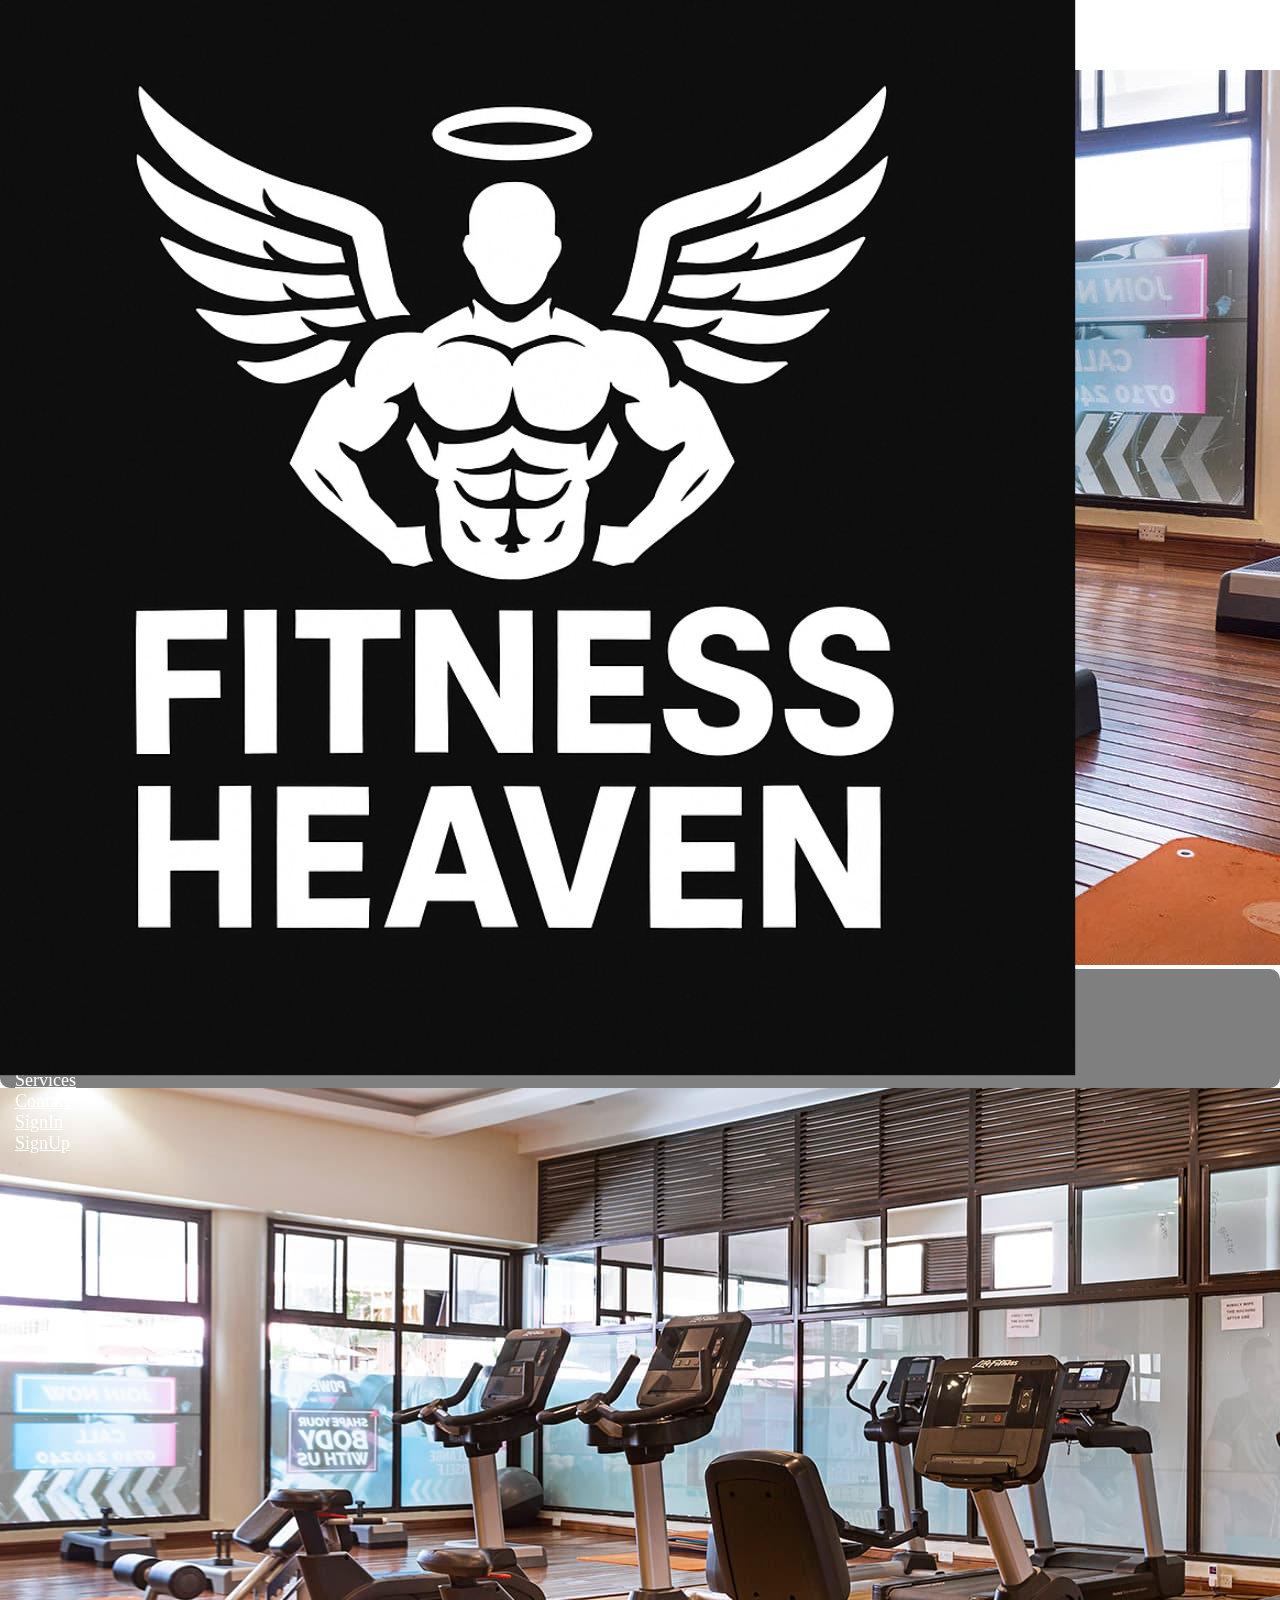
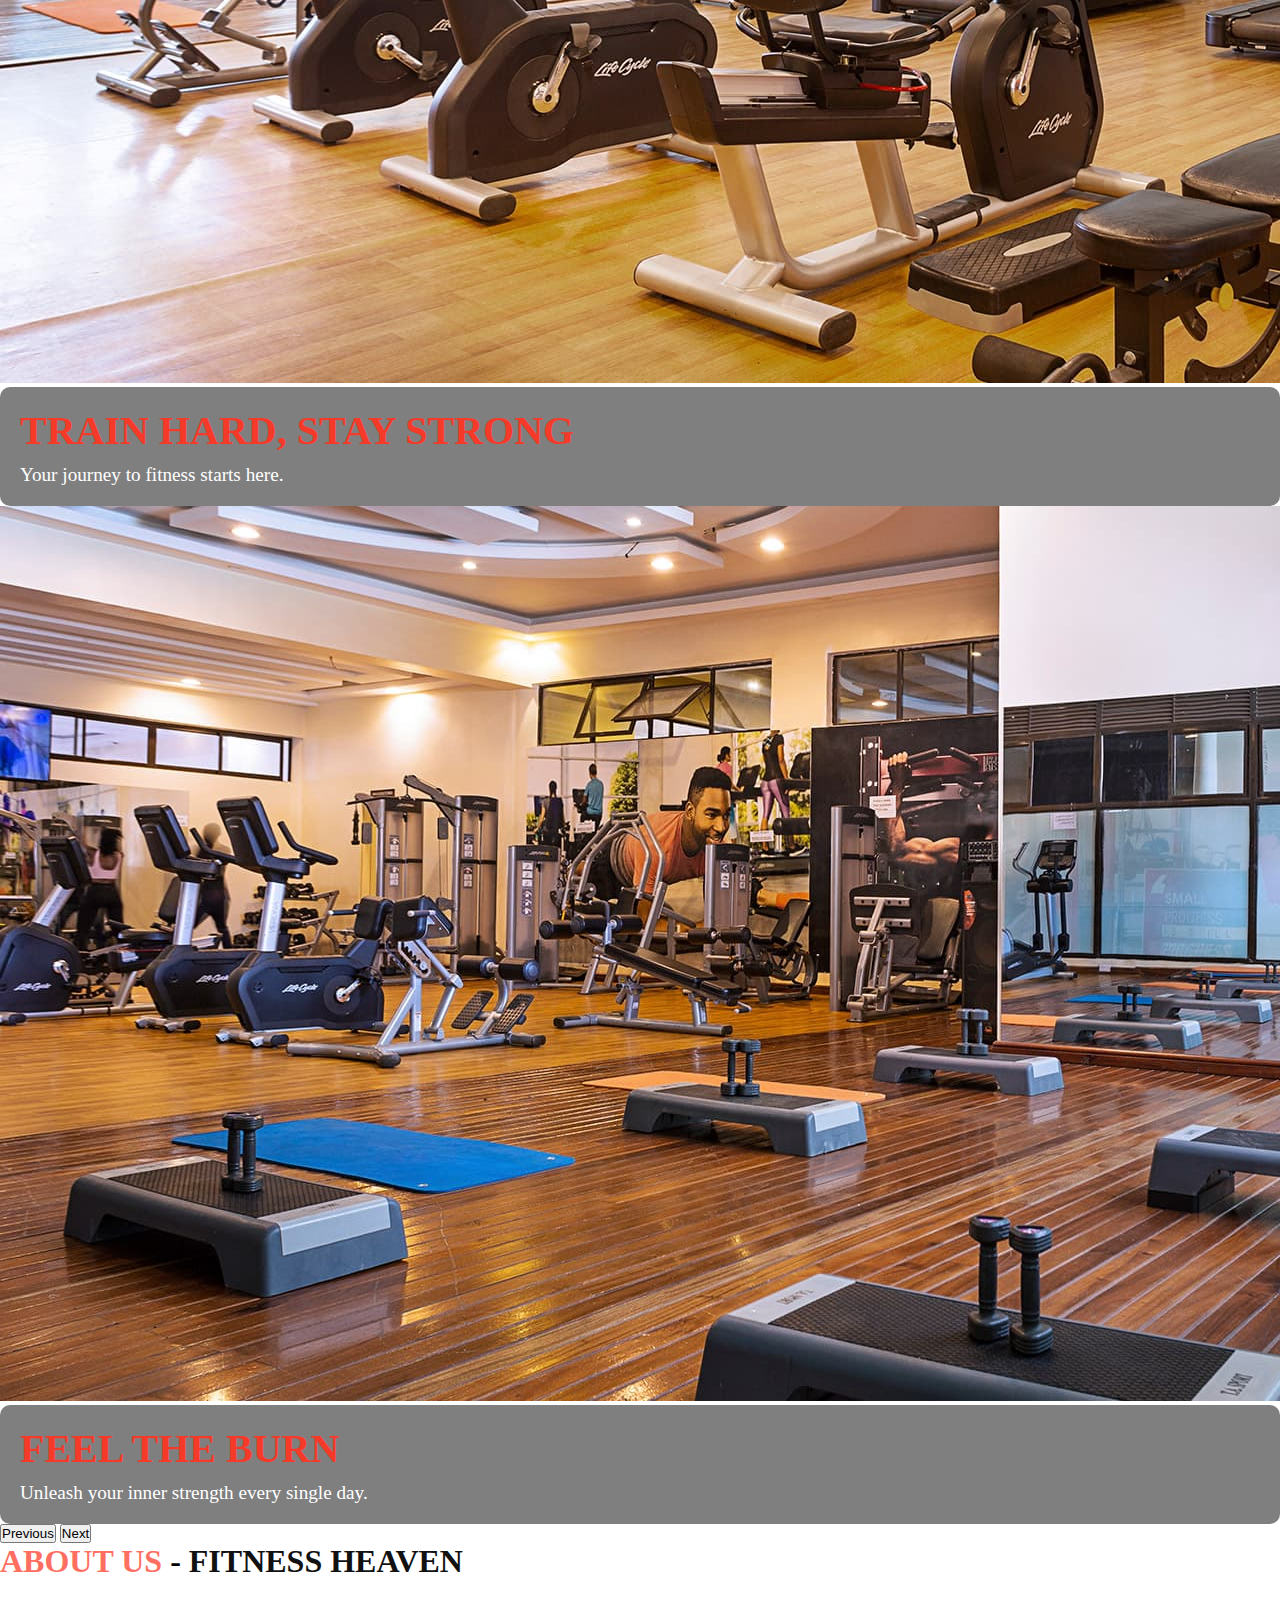
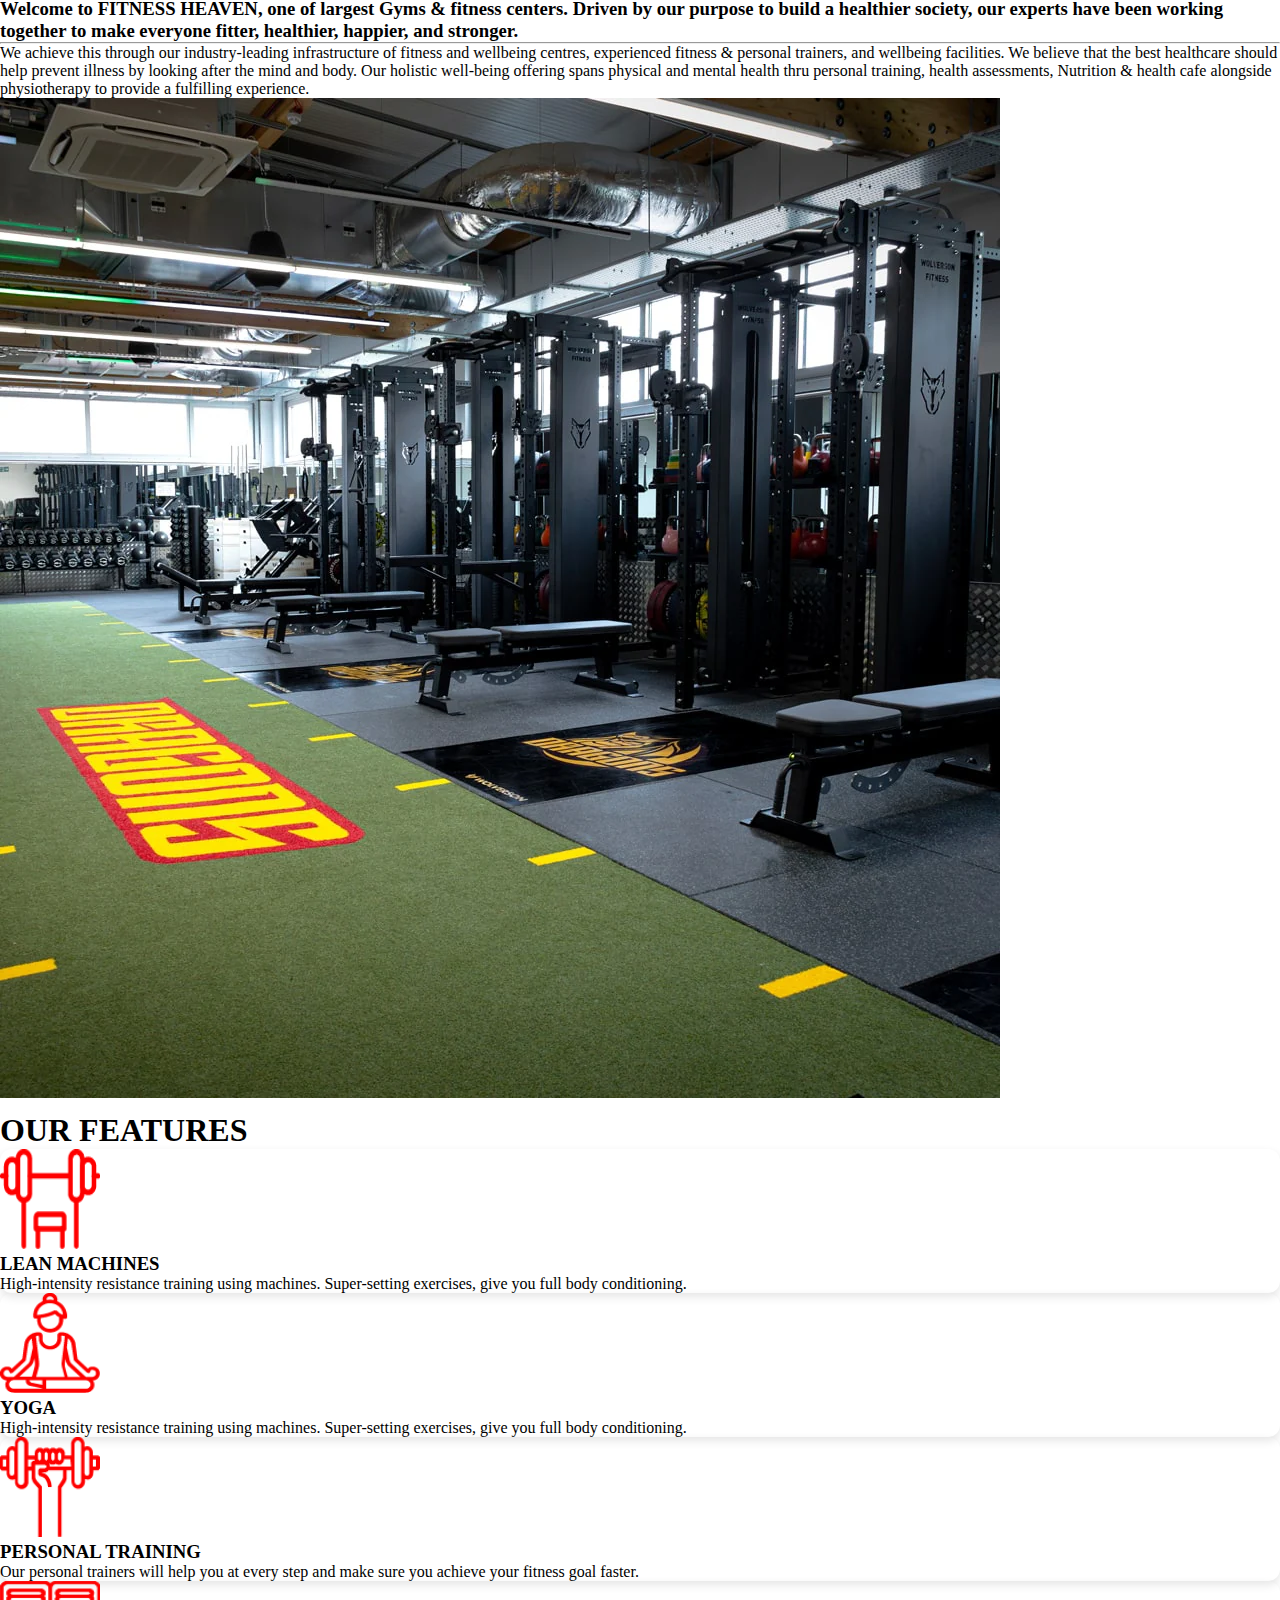
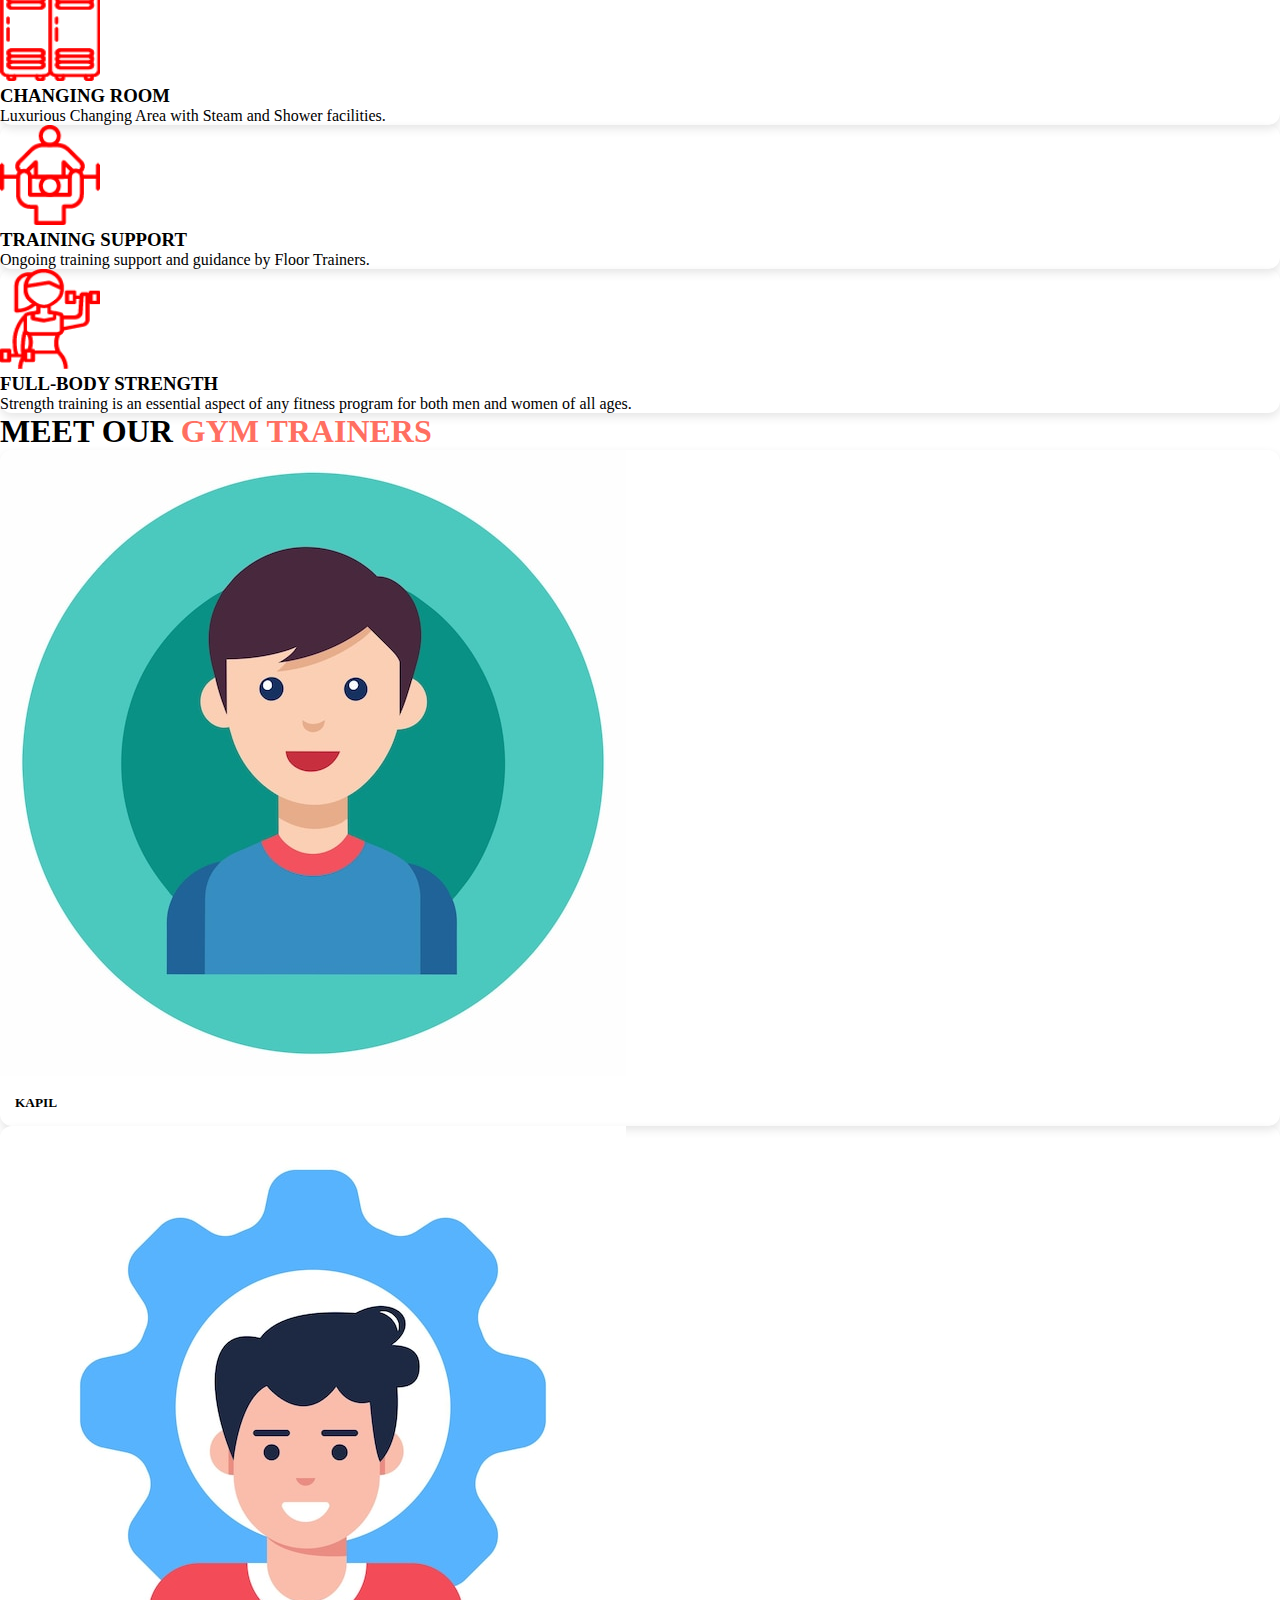
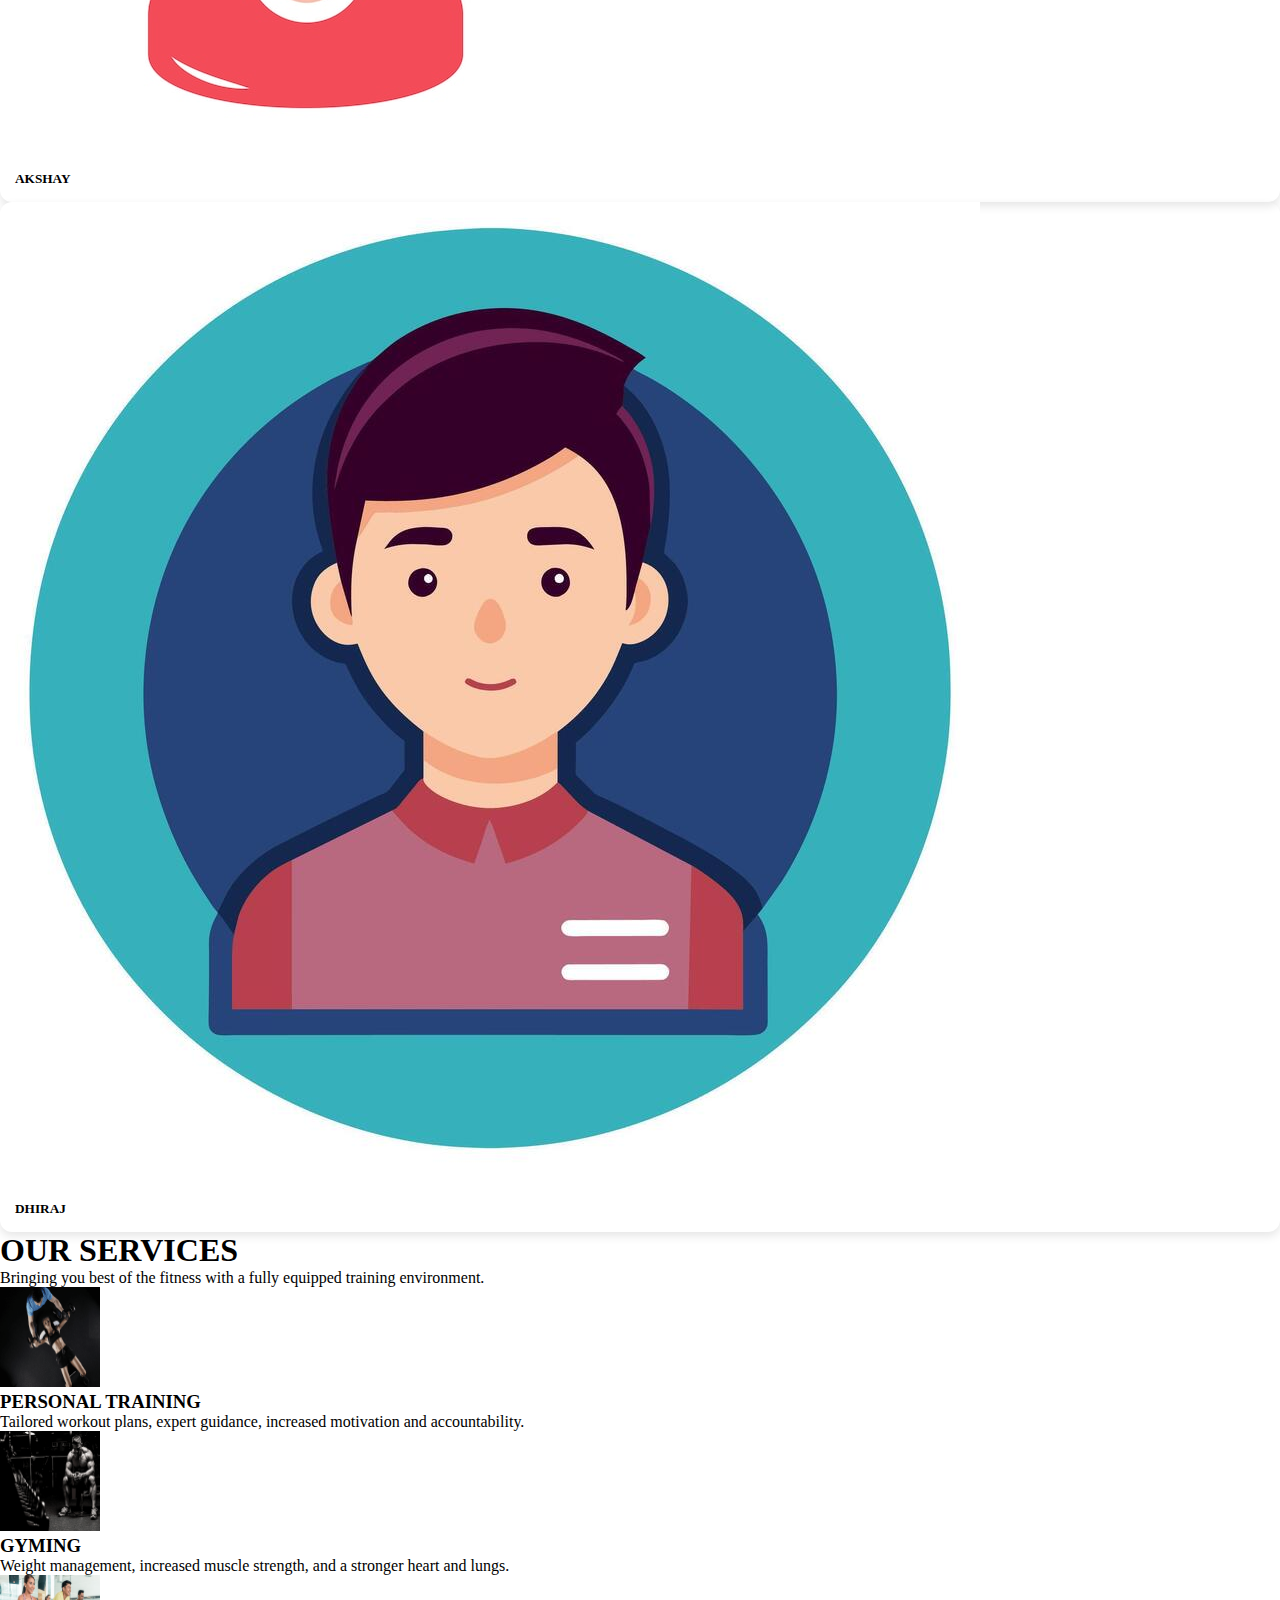
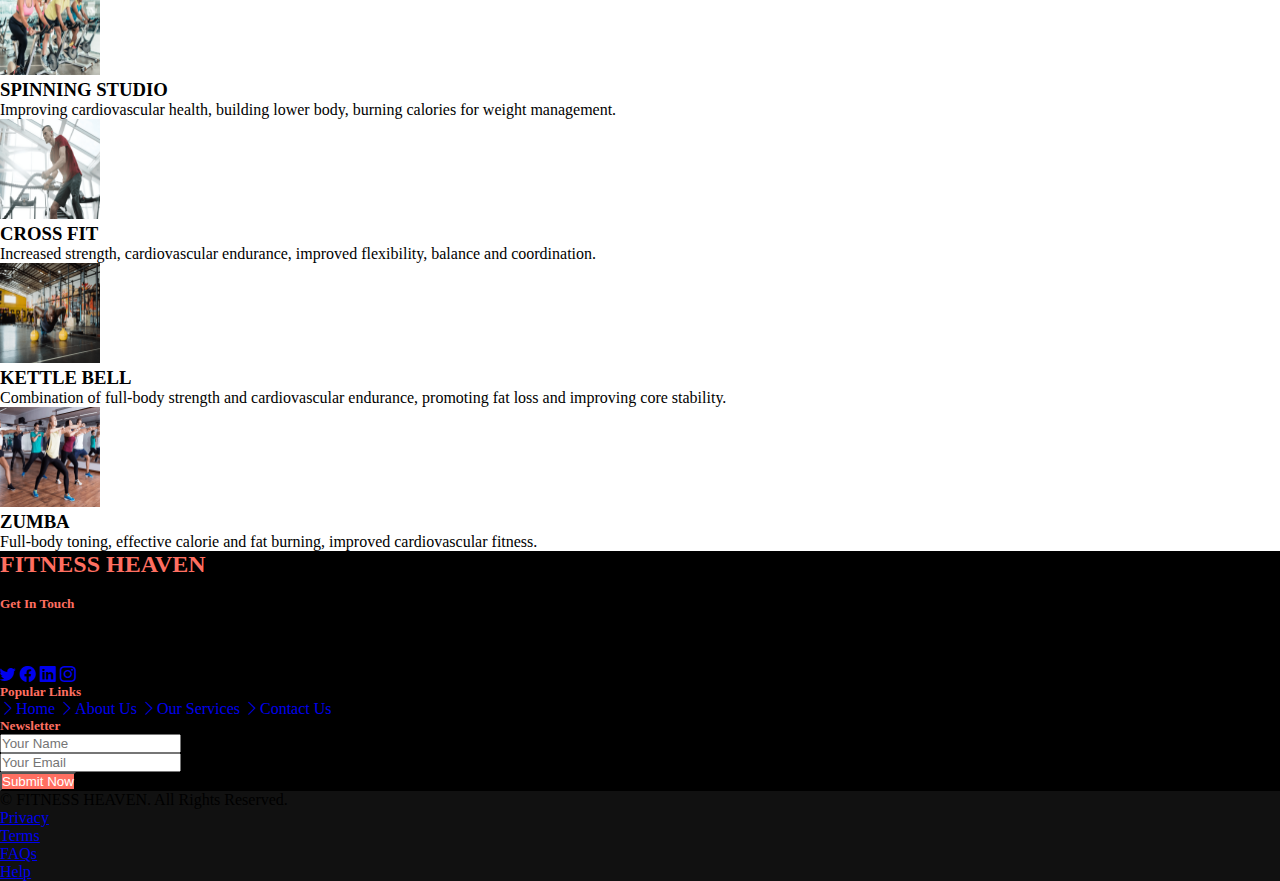
<file: index.html>
<!doctype html>
<html lang="en">
  <head>
    <meta charset="utf-8">
    <meta name="viewport" content="width=device-width, initial-scale=1">
    <title>FITNESS HEAVEN | Home</title>
    <link href="https://cdn.jsdelivr.net/npm/bootstrap@5.3.8/dist/css/bootstrap.min.css" rel="stylesheet" integrity="sha384-sRIl4kxILFvY47J16cr9ZwB07vP4J8+LH7qKQnuqkuIAvNWLzeN8tE5YBujZqJLB" crossorigin="anonymous">
    <link rel="stylesheet" href="https://cdn.jsdelivr.net/npm/bootstrap-icons@1.13.1/font/bootstrap-icons.min.css">
    <link rel="stylesheet" href="style.css">
    <!-- Favicon -->
    <link href="FAVICON.png" rel="icon">

    <!-- Carousel Text Styling -->
<style>
.carousel-caption {
  background: rgba(0, 0, 0, 0.5); /* semi-transparent background */
  border-radius: 10px;
  padding: 20px;
  bottom: 20%;
  animation: fadeInUp 1s ease-in-out;
}

.carousel-caption h2 {
  color: #f53a29;
  font-size: 2.5rem;
  font-weight: bold;
  text-transform: uppercase;
}

.carousel-caption p {
  color: #fff;
  font-size: 1.2rem;
  margin-top: 10px;
}

/* Smooth fade-in animation */
@keyframes fadeInUp {
  from {
    opacity: 0;
    transform: translateY(30px);
  }
  to {
    opacity: 1;
    transform: translateY(0);
  }
}

/* Make text more readable on small screens */
@media (max-width: 768px) {
  .carousel-caption {
    bottom: 10%;
    padding: 10px;
  }
  .carousel-caption h2 {
    font-size: 1.5rem;
  }
  .carousel-caption p {
    font-size: 1rem;
  }
}
</style>
  </head>
  <body>
    <!-- ✅ Navbar start -->
    <nav class="navbar navbar-expand-lg navbar-dark fixed-top">
        <div class="container-fluid">
            <a class="navbar-brand" href="index.html">
                <img src="FITNESS_HEAVEN_LOGO.png" alt="FITNESS HEAVEN Logo">
            </a>
            <button class="navbar-toggler" type="button" data-bs-toggle="collapse" data-bs-target="#navbarNav"
                aria-controls="navbarNav" aria-expanded="false" aria-label="Toggle navigation">
                <span class="navbar-toggler-icon"></span>
            </button>

            <div class="collapse navbar-collapse " id="navbarNav">
                <ul class="navbar-nav">
                    <li class="nav-item"><a class="nav-link active" href="index.html">Home</a></li>
                    <li class="nav-item"><a class="nav-link" href="about.html">About Us</a></li>
                    <li class="nav-item"><a class="nav-link" href="services.html">Services</a></li>
                    <li class="nav-item"><a class="nav-link" href="contact.html">Contact</a></li>
                    <li class="nav-item"><a class="nav-link" href="signin.html" >SignIn</a></li>
                    <li class="nav-item"><a class="nav-link" href="signup.html" >SignUp</a></li>
                </ul>
            </div>
        </div>
    </nav>
    <!-- ✅ Navbar end -->


    <!-- Carousel Start -->
<div id="carouselExampleInterval" class="carousel slide" data-bs-ride="carousel">
  <div class="carousel-inner">

    <!-- Slide 1 -->
    <div class="carousel-item active" data-bs-interval="4000">
      <img src="carousalimg1.png" class="d-block w-100" alt="Workout Image 1">
      <div class="carousel-caption d-none d-md-block">
        <h2>Push Your Limits</h2>
        <p>Transform your body and mind at FITNESS HEAVEN.</p>
      </div>
    </div>

    <!-- Slide 2 -->
    <div class="carousel-item" data-bs-interval="4000">
      <img src="carousalimg2.png" class="d-block w-100" alt="Workout Image 2">
      <div class="carousel-caption d-none d-md-block">
        <h2>Train Hard, Stay Strong</h2>
        <p>Your journey to fitness starts here.</p>
      </div>
    </div>

    <!-- Slide 3 -->
    <div class="carousel-item" data-bs-interval="4000">
      <img src="carousalimg3.png" class="d-block w-100" alt="Workout Image 3">
      <div class="carousel-caption d-none d-md-block">
        <h2>Feel the Burn</h2>
        <p>Unleash your inner strength every single day.</p>
      </div>
    </div>
  </div>

  <!-- Controls -->
  <button class="carousel-control-prev" type="button" data-bs-target="#carouselExampleInterval" data-bs-slide="prev">
    <span class="carousel-control-prev-icon" aria-hidden="true"></span>
    <span class="visually-hidden">Previous</span>
  </button>
  <button class="carousel-control-next" type="button" data-bs-target="#carouselExampleInterval" data-bs-slide="next">
    <span class="carousel-control-next-icon" aria-hidden="true"></span>
    <span class="visually-hidden">Next</span>
  </button>
</div>
<!-- Carousel End -->




     <!-- About Start -->
    <div class="container-fluid py-5">
        <div class="row py-5">
            <div class="col-lg-7 pb-5 pb-lg-0 px-3 px-lg-5">
                <h1 class="display-5 mb-4"><span class="text-primary">ABOUT US</span> - <span class="text-secondary">FITNESS HEAVEN</span></h1><br>
                <h3 class="text- mb-3 " style="color: black;">Welcome to FITNESS HEAVEN, one of largest Gyms & fitness centers. Driven by our purpose to build a healthier society, our experts have been working together to make everyone fitter, healthier, happier, and stronger.</h3>
                <hr>
                <p class="text-muted mb-4">We achieve this through our industry-leading infrastructure of fitness and wellbeing centres, experienced fitness & personal trainers, and wellbeing facilities. We believe that the best healthcare should help prevent illness by looking after the mind and body. Our holistic well-being offering spans physical and mental health thru personal training, health assessments, Nutrition & health cafe alongside physiotherapy to provide a fulfilling experience.</p>
                
                
            </div>
            <div class="col-lg-5">
                <div class="row px-3">
                    <div class="col-12 p-0">
                        <img class="img-fluid w-100" src="about3.png" alt="">
                    </div>
                    
                </div>
            </div>
        </div>
    </div>
    <!-- About End -->



     <!-- Features Start -->
     <div class="container-fluid pt-5" style="margin-top: 10px;">
      <div class="container py-5">
        <div class="d-flex flex-column text-center mb-5">
          <h1 class="text-dark mb-3">OUR FEATURES</h1>
        </div>
        <div class="row pb-3">
          <div class="col-md-6 col-lg-4 mb-4 d-flex">
            <div class="feature-card d-flex flex-column text-center bg-white p-4 w-100">
              <img src="LeanMachines.png" alt="leanmachine Icon" class="mx-auto mb-3" height="100" width="100">
              <h3 class="mb-3">LEAN MACHINES</h3>
              <p>High-intensity resistance training using machines. Super-setting exercises, give you full body conditioning.</p>
            </div>
          </div>
          <div class="col-md-6 col-lg-4 mb-4 d-flex">
            <div class="feature-card d-flex flex-column text-center bg-white p-4 w-100">
              <img src="Yoga.png" alt="yoga Icon" class="mx-auto mb-3" height="100" width="100">
              <h3 class="mb-3">YOGA</h3>
              <p>High-intensity resistance training using machines. Super-setting exercises, give you full body conditioning.</p>
            </div>
          </div>
    
            <div class="col-md-6 col-lg-4 mb-4 d-flex">
            <div class="feature-card d-flex flex-column text-center bg-white p-4 w-100">
              <img src="PersonalTraining.png" alt="personal training Icon" class="mx-auto mb-3" height="100" width="100">
              <h3 class="mb-3">PERSONAL TRAINING</h3>
              <p>Our personal trainers will help you at every step and make sure you achieve your fitness goal faster.</p>
            </div>
          </div>
          <div class="col-md-6 col-lg-4 mb-4 d-flex">
            <div class="feature-card d-flex flex-column text-center bg-white p-4 w-100">
              <img src="ChangingRoom.png" alt="changing room Icon" class="mx-auto mb-3" height="100" width="100">
              <h3 class="mb-3">CHANGING ROOM</h3>
              <p>Luxurious Changing Area with Steam and Shower facilities.</p>
            </div>
          </div>
          <div class="col-md-6 col-lg-4 mb-4 d-flex">
            <div class="feature-card d-flex flex-column text-center bg-white p-4 w-100">
              <img src="TrainingSupport.png" alt="training support Icon" class="mx-auto mb-3" height="100" width="100">
              <h3 class="mb-3">TRAINING SUPPORT</h3>
              <p>Ongoing training support and guidance by Floor Trainers.</p>
            </div>
          </div>
          <div class="col-md-6 col-lg-4 mb-4 d-flex">
            <div class="feature-card d-flex flex-column text-center bg-white p-4 w-100">
              <img src="FullBodyStrength.png" alt="full-body strength Icon" class="mx-auto mb-3" height="100" width="100">
              <h3 class="mb-3">FULL-BODY STRENGTH</h3>
              <p>Strength training is an essential aspect of any fitness program for both men and women of all ages.</p>
            </div>
          </div>
            </div>
        </div>
    </div>
    <!-- Features End -->

    <!-- Team Start -->
    <div class="container mt-5 pt-5 pb-3">
        <div class="d-flex flex-column text-center mb-5">
            <h1 class="display-2 m-0">MEET OUR <span class="text-primary">GYM TRAINERS</span></h1>
        </div>
        <div class="row">
            <div class="col-md-4 ">
                <div class="team-card position-relative overflow-hidden border-0 mb-4">
                    <img class="card-img-top" src="trainer1.jpg" alt="">
                    <div class="card-body text-center p-0">
                        <div class="team-text d-flex flex-column justify-content-center bg-light">
                            <h5>KAPIL</h5>
                        </div>
                        
                    </div>
                </div>
            </div>
            <div class="col-md-4 ">
                <div class="team-card position-relative overflow-hidden border-0 mb-4">
                    <img class="card-img-top" src="trainer2.jpg" alt="">
                    <div class="card-body text-center p-0">
                        <div class="team-text d-flex flex-column justify-content-center bg-light">
                            <h5>AKSHAY</h5>
                        </div>
                        
                    </div>
                </div>
            </div>
            <div class="col-md-4 ">
                <div class="team-card position-relative overflow-hidden border-0 mb-4">
                    <img class="card-img-top" src="trainer3.jpg" alt="">
                    <div class="card-body text-center p-0">
                        <div class="team-text d-flex flex-column justify-content-center bg-light">
                            <h5>DHIRAJ</h5>
                        </div>
                    </div>
                </div>
            </div>
            
        </div>
    </div>
    <!-- Team End -->

    <!-- Services Start -->
    <div class="container-fluid pt-5" >
      <div class="container py-5">
        <div class="d-flex flex-column text-center mb-5">
          <h1 class="text-dark mb-3">OUR SERVICES</h1>
          <p class="text-secondary">Bringing you best of the fitness with a fully equipped training environment.</p>
        </div>
        <div class="row pb-3">
          <div class="col-md-6 col-lg-4 mb-4 d-flex">
            <div class="service-card d-flex flex-column text-center bg-white p-4 w-100">
              <img src="services1.png" alt="PERSONAL TRAINING" class="mx-auto mb-3" height="100" width="100">
              <h3 class="mb-3">PERSONAL TRAINING</h3>
              <p>Tailored workout plans, expert guidance, increased motivation and accountability.</p>
            </div>
          </div>
          <div class="col-md-6 col-lg-4 mb-4 d-flex">
            <div class="service-card d-flex flex-column text-center bg-white p-4 w-100">
              <img src="services2.png" alt="GYMING" class="mx-auto mb-3" height="100" width="100">
              <h3 class="mb-3">GYMING</h3>
              <p>Weight management, increased muscle strength, and a stronger heart and lungs.</p>
            </div>
          </div>
          <div class="col-md-6 col-lg-4 mb-4 d-flex">
            <div class="service-card d-flex flex-column text-center bg-white p-4 w-100">
              <img src="services3.png" alt="SPINNING STUDIO" class="mx-auto mb-3" height="100" width="100">
              <h3 class="mb-3">SPINNING STUDIO</h3>
              <p>Improving cardiovascular health, building lower body, burning calories for weight management.</p>
            </div>
          </div>
          <div class="col-md-6 col-lg-4 mb-4 d-flex">
            <div class="service-card d-flex flex-column text-center bg-white p-4 w-100">
              <img src="services4.png" alt="CROSS FIT" class="mx-auto mb-3" height="100" width="100">
              <h3 class="mb-3">CROSS FIT</h3>
              <p>Increased strength, cardiovascular endurance, improved flexibility, balance and coordination.</p>
            </div>
          </div>
          <div class="col-md-6 col-lg-4 mb-4 d-flex">
            <div class="service-card d-flex flex-column text-center bg-white p-4 w-100">
              <img src="services5.png" alt="KETTLE BELL" class="mx-auto mb-3" height="100" width="100">
              <h3 class="mb-3">KETTLE BELL</h3>
              <p>Combination of full-body strength and cardiovascular endurance, promoting fat loss and improving core stability.</p>
            </div>
          </div>
          <div class="col-md-6 col-lg-4 mb-4 d-flex">
            <div class="service-card d-flex flex-column text-center bg-white p-4 w-100">
              <img src="services6.png" alt="ZUMBA" class="mx-auto mb-3" height="100" width="100">
              <h3 class="mb-3">ZUMBA</h3>
              <p>Full-body toning, effective calorie and fat burning, improved cardiovascular fitness.</p>
            </div>
          </div>
        </div>
      </div>
    </div>
    <!-- Services End -->

  <!-- Footer Start -->
    <div class="container-fluid bg-dark text-white mt-5 py-5 px-sm-3 px-md-5">
      <div class="row pt-5">
        <div class="col-lg-4 col-md-12 mb-5">
          <h2 class="mb-3 display-5 fw-bold">
            FITNESS HEAVEN
          </h2>
          <p>Our Mission is to create a healthy society making everyone stronger and happier both physically and mentally.</p>
        </div>
        <div class="col-lg-8 col-md-12">
          <div class="row">
            <div class="col-md-4 mb-5">
              <h5 class="mb-4" style="color: #ff6f61;">Get In Touch</h5>
              <p><i class="bi bi-geo-alt-fill me-2"></i>Jogeshwari, Mumbai, India</p>
              <p><i class="bi bi-telephone-fill me-2"></i>+91 12345 67890</p>
              <p><i class="bi bi-envelope-fill me-2"></i>fitnessheaven@gmail.com</p>
              <div class="d-flex flex-wrap mt-4">
                <a href="#" class="btn btn-outline-light rounded-circle text-center me-2 mb-2 px-0" style="width: 36px; height: 36px;"><i class="bi bi-twitter"></i></a>
                <a href="#" class="btn btn-outline-light rounded-circle text-center me-2 mb-2 px-0" style="width: 36px; height: 36px;"><i class="bi bi-facebook"></i></a>
                <a href="#" class="btn btn-outline-light rounded-circle text-center me-2 mb-2 px-0" style="width: 36px; height: 36px;"><i class="bi bi-linkedin"></i></a>
                <a href="#" class="btn btn-outline-light rounded-circle text-center me-2 mb-2 px-0" style="width: 36px; height: 36px;"><i class="bi bi-instagram"></i></a>
              </div>
            </div>
            <div class="col-md-4 mb-5">
              <h5 class="mb-4" style="color: #ff6f61;">Popular Links</h5>
              <div class="d-flex flex-column">
                <a class="text-white mb-2" href="index.html"><i class="bi bi-chevron-right me-2"></i>Home</a>
                <a class="text-white mb-2" href="about.html"><i class="bi bi-chevron-right me-2"></i>About Us</a>
                <a class="text-white mb-2" href="services.html"><i class="bi bi-chevron-right me-2"></i>Our Services</a>
                <a class="text-white" href="contact.html"><i class="bi bi-chevron-right me-2"></i>Contact Us</a>
              </div>
            </div>
            <div class="col-md-4 mb-5">
              <h5 class="mb-4" style="color: #ff6f61;">Newsletter</h5>
              <form action="">
                <div class="mb-3">
                  <input type="text" class="form-control border-0" placeholder="Your Name" required>
                </div>
                <div class="mb-3">
                  <input type="email" class="form-control border-0" placeholder="Your Email" required>
                </div>
                <button class="btn btn-lg w-100 border-0" style="color: #fff; background-color:#ff6f61" type="submit">Submit Now</button>
              </form>
            </div>
          </div>
        </div>
      </div>
    </div>

    <!-- Bottom Bar -->
    <div class="container-fluid text-white py-4 px-sm-3 px-md-5" style="background: #111111;">
      <div class="row">
        <div class="col-md-6 text-center text-md-start mb-3 mb-md-0">
          <p class="m-0">&copy; FITNESS HEAVEN. All Rights Reserved.</p>
        </div>
        <div class="col-md-6 text-center text-md-end">
          <ul class="nav d-inline-flex flex-wrap justify-content-center justify-content-md-end">
            <li class="nav-item"><a class="nav-link text-white py-0" href="#">Privacy</a></li>
            <li class="nav-item"><a class="nav-link text-white py-0" href="#">Terms</a></li>
            <li class="nav-item"><a class="nav-link text-white py-0" href="#">FAQs</a></li>
            <li class="nav-item"><a class="nav-link text-white py-0" href="#">Help</a></li>
          </ul>
        </div>
      </div>
    </div>
    <!-- Footer End -->

  <!-- Back to Top Button -->
  <button id="backToTop" ><a><img height="10px" width="10px" src="arrow.png" alt=""></a></button>
<!-- back to top end  -->
  
    <script src="script.js"></script>
    <script src="https://cdn.jsdelivr.net/npm/bootstrap@5.3.8/dist/js/bootstrap.bundle.min.js" integrity="sha384-FKyoEForCGlyvwx9Hj09JcYn3nv7wiPVlz7YYwJrWVcXK/BmnVDxM+D2scQbITxI" crossorigin="anonymous"></script>
  </body>
</html>
</file>
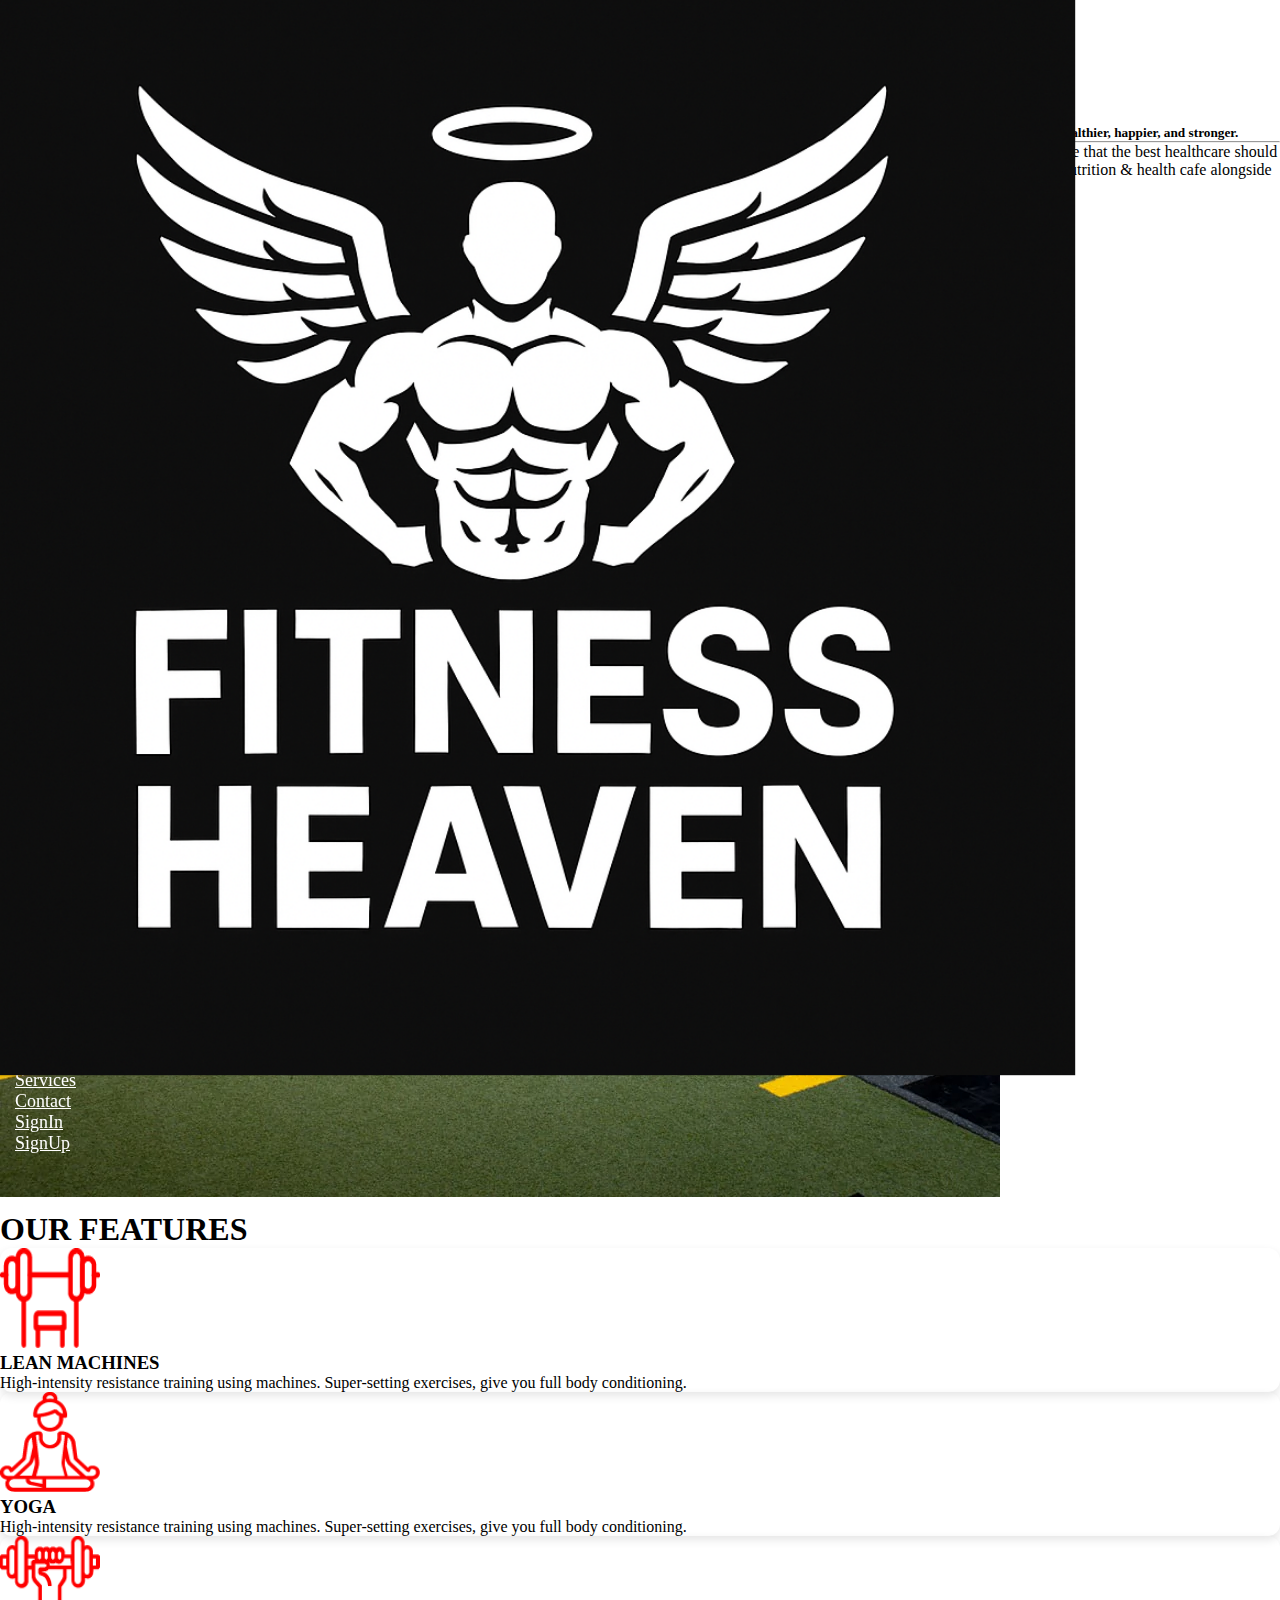
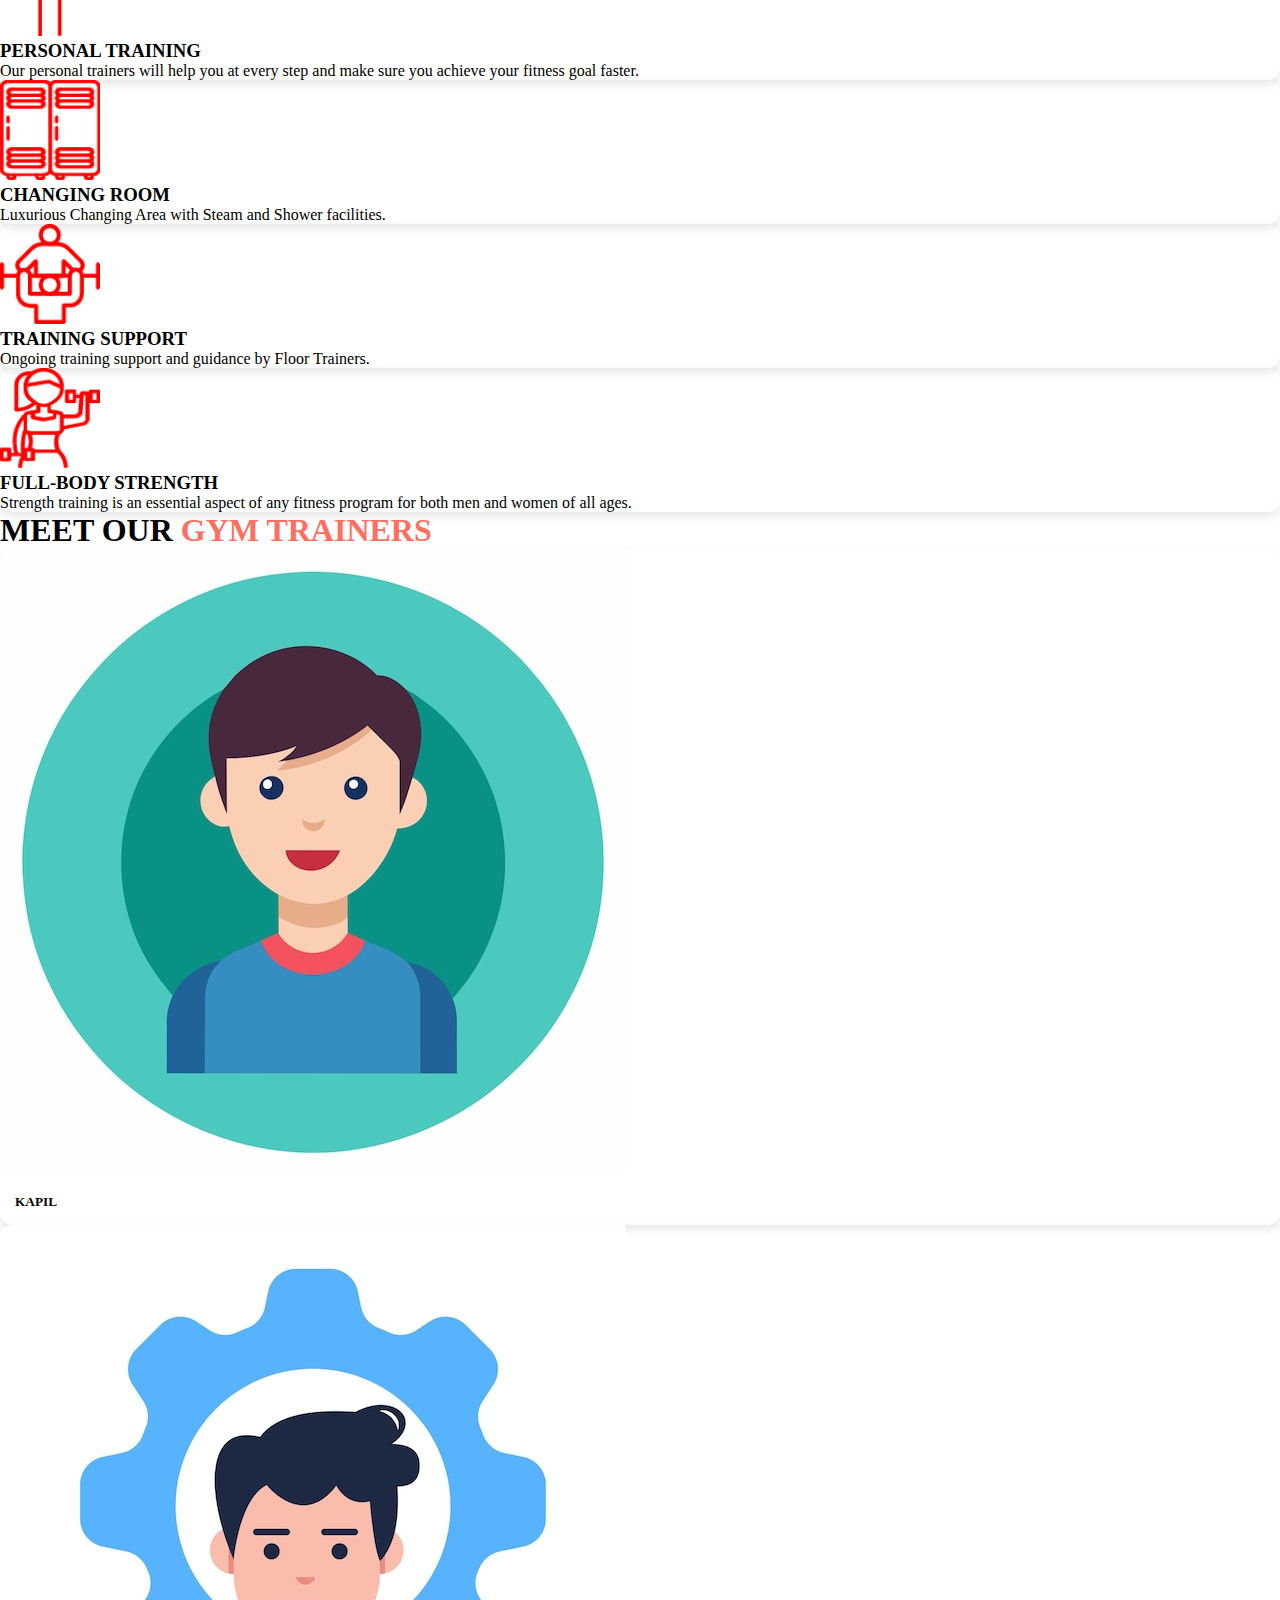
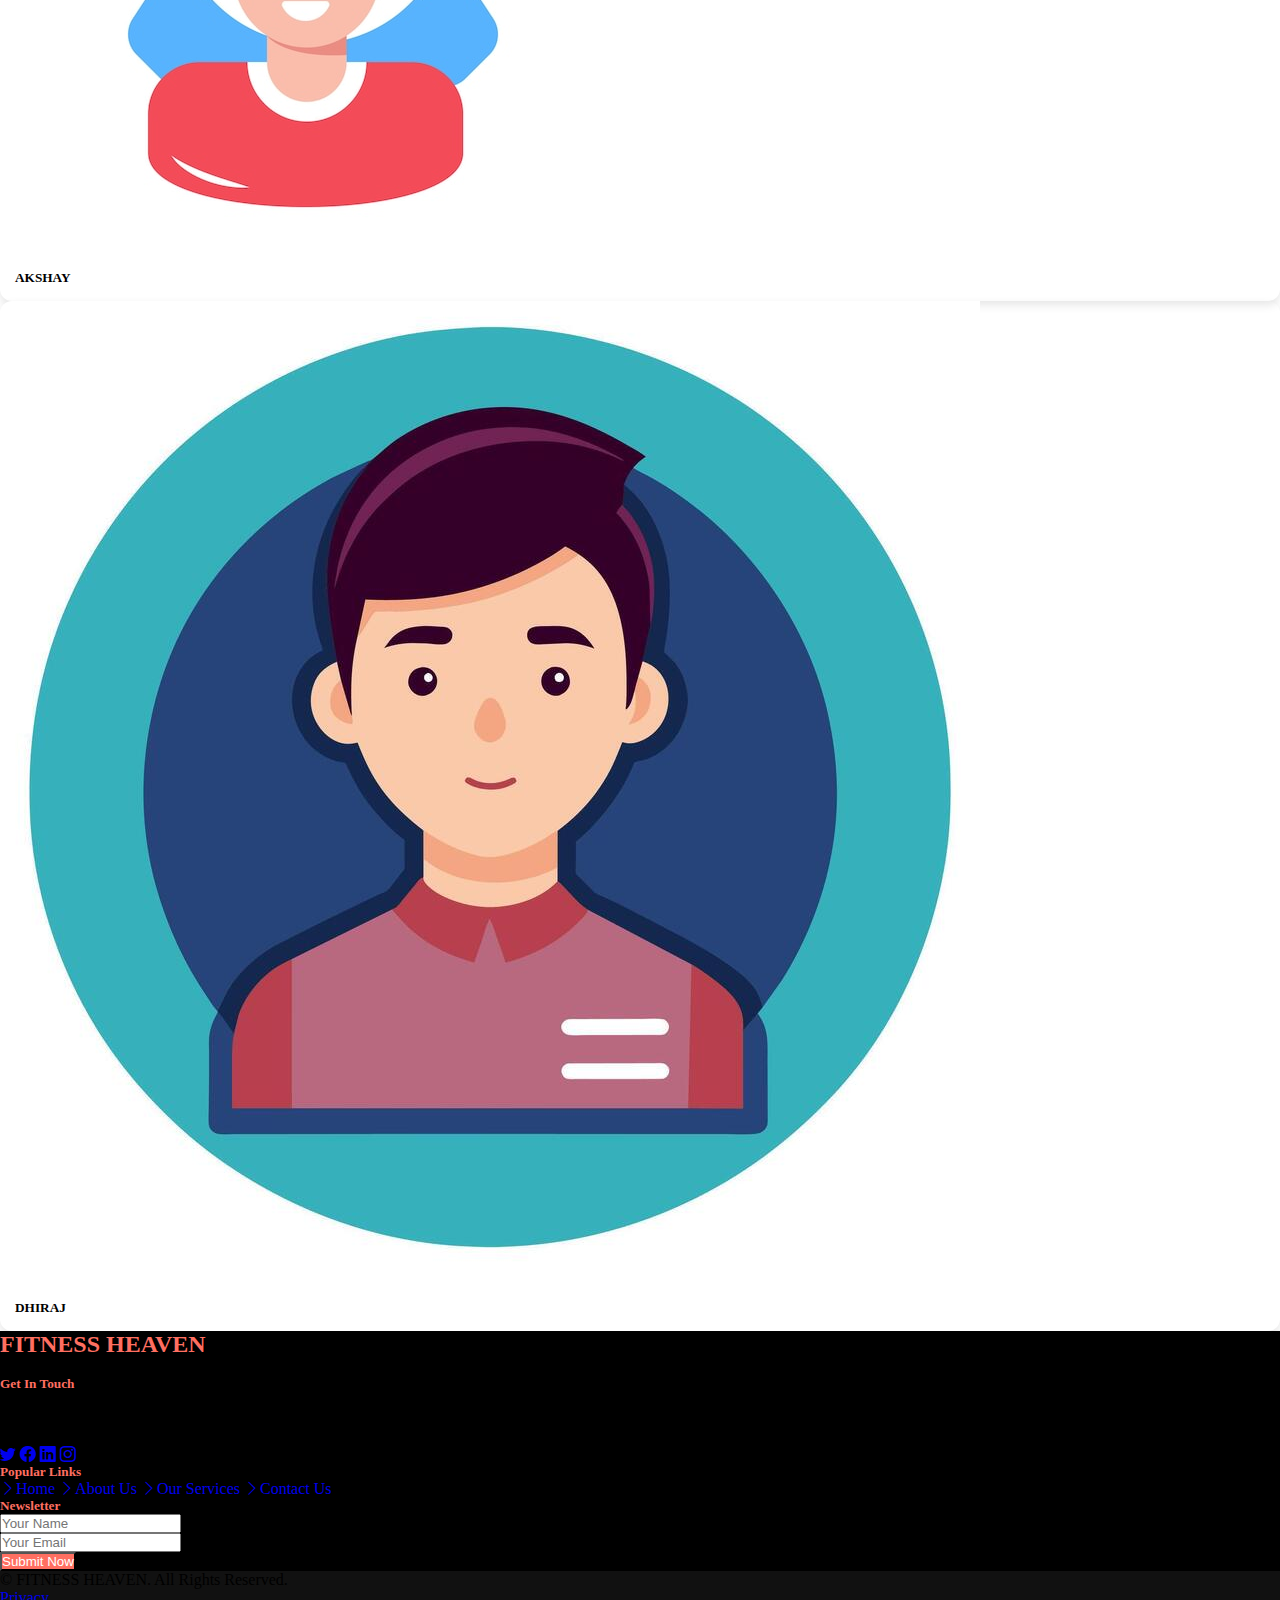
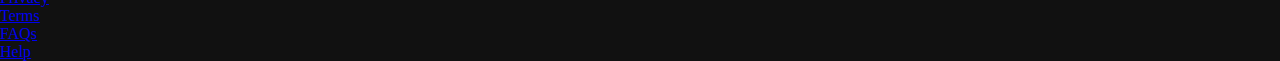
<file: about.html>
<!doctype html>
<html lang="en">
  <head>
    <meta charset="utf-8">
    <meta name="viewport" content="width=device-width, initial-scale=1">
    <title>FITNESS HEAVEN | About</title>
    <link href="https://cdn.jsdelivr.net/npm/bootstrap@5.3.8/dist/css/bootstrap.min.css" rel="stylesheet" integrity="sha384-sRIl4kxILFvY47J16cr9ZwB07vP4J8+LH7qKQnuqkuIAvNWLzeN8tE5YBujZqJLB" crossorigin="anonymous">
    <link rel="stylesheet" href="style.css">
    <link rel="stylesheet" href="https://cdn.jsdelivr.net/npm/bootstrap-icons@1.13.1/font/bootstrap-icons.min.css">
    <!-- Favicon -->
    <link href="FAVICON.png" rel="icon">
  </head>
  <body>
    <!-- ✅ Navbar start -->
    <nav class="navbar navbar-expand-lg navbar-dark fixed-top">
        <div class="container-fluid">
            <a class="navbar-brand" href="index.html">
                <img src="FITNESS_HEAVEN_LOGO.png" alt="FITNESS HEAVEN Logo">
            </a>
            <button class="navbar-toggler" type="button" data-bs-toggle="collapse" data-bs-target="#navbarNav"
                aria-controls="navbarNav" aria-expanded="false" aria-label="Toggle navigation">
                <span class="navbar-toggler-icon"></span>
            </button>

            <div class="collapse navbar-collapse " id="navbarNav">
                <ul class="navbar-nav">
                    <li class="nav-item"><a class="nav-link active" href="index.html">Home</a></li>
                    <li class="nav-item"><a class="nav-link" href="about.html">About Us</a></li>
                    <li class="nav-item"><a class="nav-link" href="services.html">Services</a></li>
                    <li class="nav-item"><a class="nav-link" href="contact.html">Contact</a></li>
                    <li class="nav-item"><a class="nav-link" href="signin.html" >SignIn</a></li>
                    <li class="nav-item"><a class="nav-link" href="signup.html" >SignUp</a></li>
                </ul>
            </div>
        </div>
    </nav>
    <!-- ✅ Navbar end -->


    <!-- About Start -->
    <div class="container py-5">
        <div class="row py-5">
            <div class="col-lg-7 pb-5 pb-lg-0 px-3 px-lg-5">
                <h1 class="display-5 mb-4"><span class="text-primary">ABOUT US</span> - <span class="text-secondary">FITNESS HEAVEN</span></h1><br>
                <h5 class="text- mb-3 " style="color: black;">Welcome to FITNESS HEAVEN, one of largest Gyms & fitness centers. Driven by our purpose to build a healthier society, our experts have been working together to make everyone fitter, healthier, happier, and stronger.</h5>
                <hr>
                <p class="text-muted mb-4">We achieve this through our industry-leading infrastructure of fitness and wellbeing centres, experienced fitness & personal trainers, and wellbeing facilities. We believe that the best healthcare should help prevent illness by looking after the mind and body. Our holistic well-being offering spans physical and mental health thru personal training, health assessments, Nutrition & health cafe alongside physiotherapy to provide a fulfilling experience.</p>
                
                
            </div>
            <div class="col-lg-5     ">
                <div class="row px-3">
                    <div class="col-12 p-0">
                        <img class="img-fluid w-100" src="about3.png" alt="">
                    </div>
                    
                    
                </div>
            </div>
        </div>
    </div>
    <!-- About End -->

    <!-- Features Start -->
     <div class="container-fluid pt-5" style="margin-top: 10px;">
      <div class="container py-5">
        <div class="d-flex flex-column text-center mb-5">
          <h1 class="text-dark mb-3">OUR FEATURES</h1>
        </div>
        <div class="row pb-3">
          <div class="col-md-6 col-lg-4 mb-4 d-flex">
            <div class="feature-card d-flex flex-column text-center bg-white p-4 w-100">
              <img src="LeanMachines.png" alt="leanmachine Icon" class="mx-auto mb-3" height="100" width="100">
              <h3 class="mb-3">LEAN MACHINES</h3>
              <p>High-intensity resistance training using machines. Super-setting exercises, give you full body conditioning.</p>
            </div>
          </div>
          <div class="col-md-6 col-lg-4 mb-4 d-flex">
            <div class="feature-card d-flex flex-column text-center bg-white p-4 w-100">
              <img src="Yoga.png" alt="yoga Icon" class="mx-auto mb-3" height="100" width="100">
              <h3 class="mb-3">YOGA</h3>
              <p>High-intensity resistance training using machines. Super-setting exercises, give you full body conditioning.</p>
            </div>
          </div>
    
            <div class="col-md-6 col-lg-4 mb-4 d-flex">
            <div class="feature-card d-flex flex-column text-center bg-white p-4 w-100">
              <img src="PersonalTraining.png" alt="personal training Icon" class="mx-auto mb-3" height="100" width="100">
              <h3 class="mb-3">PERSONAL TRAINING</h3>
              <p>Our personal trainers will help you at every step and make sure you achieve your fitness goal faster.</p>
            </div>
          </div>
          <div class="col-md-6 col-lg-4 mb-4 d-flex">
            <div class="feature-card d-flex flex-column text-center bg-white p-4 w-100">
              <img src="ChangingRoom.png" alt="changing room Icon" class="mx-auto mb-3" height="100" width="100">
              <h3 class="mb-3">CHANGING ROOM</h3>
              <p>Luxurious Changing Area with Steam and Shower facilities.</p>
            </div>
          </div>
          <div class="col-md-6 col-lg-4 mb-4 d-flex">
            <div class="feature-card d-flex flex-column text-center bg-white p-4 w-100">
              <img src="TrainingSupport.png" alt="training support Icon" class="mx-auto mb-3" height="100" width="100">
              <h3 class="mb-3">TRAINING SUPPORT</h3>
              <p>Ongoing training support and guidance by Floor Trainers.</p>
            </div>
          </div>
          <div class="col-md-6 col-lg-4 mb-4 d-flex">
            <div class="feature-card d-flex flex-column text-center bg-white p-4 w-100">
              <img src="FullBodyStrength.png" alt="full-body strength Icon" class="mx-auto mb-3" height="100" width="100">
              <h3 class="mb-3">FULL-BODY STRENGTH</h3>
              <p>Strength training is an essential aspect of any fitness program for both men and women of all ages.</p>
            </div>
          </div>
            </div>
        </div>
    </div>
    <!-- Features End -->


    <!-- Team Start -->
    <div class="container mt-5 pt-5 pb-3">
        <div class="d-flex flex-column text-center mb-5">
            <h1 class="display-2 m-0">MEET OUR <span class="text-primary">GYM TRAINERS</span></h1>
        </div>
        <div class="row">
            <div class="col-md-4 ">
                <div class="team-card position-relative overflow-hidden border-0 mb-4">
                    <img class="card-img-top" src="trainer1.jpg" alt="">
                    <div class="card-body text-center p-0">
                        <div class="team-text d-flex flex-column justify-content-center bg-light">
                            <h5>KAPIL</h5>
                        </div>
                        
                    </div>
                </div>
            </div>
            <div class="col-md-4 ">
                <div class="team-card position-relative overflow-hidden border-0 mb-4">
                    <img class="card-img-top" src="trainer2.jpg" alt="">
                    <div class="card-body text-center p-0">
                        <div class="team-text d-flex flex-column justify-content-center bg-light">
                            <h5>AKSHAY</h5>
                        </div>
                        
                    </div>
                </div>
            </div>
            <div class="col-md-4 ">
                <div class="team-card position-relative overflow-hidden border-0 mb-4">
                    <img class="card-img-top" src="trainer3.jpg" alt="">
                    <div class="card-body text-center p-0">
                        <div class="team-text d-flex flex-column justify-content-center bg-light">
                            <h5>DHIRAJ</h5>
                        </div>
                    </div>
                </div>
            </div>
            
        </div>
    </div>
    <!-- Team End -->




  <!-- Footer Start -->
    <div class="container-fluid bg-dark text-white mt-5 py-5 px-sm-3 px-md-5">
      <div class="row pt-5">
        <div class="col-lg-4 col-md-12 mb-5">
          <h2 class="mb-3 display-5 fw-bold">
            FITNESS HEAVEN
          </h2>
          <p>Our Mission is to create a healthy society making everyone stronger and happier both physically and mentally.</p>
        </div>
        <div class="col-lg-8 col-md-12">
          <div class="row">
            <div class="col-md-4 mb-5">
              <h5 class="mb-4" style="color: #ff6f61;">Get In Touch</h5>
              <p><i class="bi bi-geo-alt-fill me-2"></i>Jogeshwari, Mumbai, India</p>
              <p><i class="bi bi-telephone-fill me-2"></i>+91 12345 67890</p>
              <p><i class="bi bi-envelope-fill me-2"></i>fitnessheaven@gmail.com</p>
              <div class="d-flex flex-wrap mt-4">
                <a href="#" class="btn btn-outline-light rounded-circle text-center me-2 mb-2 px-0" style="width: 36px; height: 36px;"><i class="bi bi-twitter"></i></a>
                <a href="#" class="btn btn-outline-light rounded-circle text-center me-2 mb-2 px-0" style="width: 36px; height: 36px;"><i class="bi bi-facebook"></i></a>
                <a href="#" class="btn btn-outline-light rounded-circle text-center me-2 mb-2 px-0" style="width: 36px; height: 36px;"><i class="bi bi-linkedin"></i></a>
                <a href="#" class="btn btn-outline-light rounded-circle text-center me-2 mb-2 px-0" style="width: 36px; height: 36px;"><i class="bi bi-instagram"></i></a>
              </div>
            </div>
            <div class="col-md-4 mb-5">
              <h5 class="mb-4" style="color: #ff6f61;">Popular Links</h5>
              <div class="d-flex flex-column">
                <a class="text-white mb-2" href="index.html"><i class="bi bi-chevron-right me-2"></i>Home</a>
                <a class="text-white mb-2" href="about.html"><i class="bi bi-chevron-right me-2"></i>About Us</a>
                <a class="text-white mb-2" href="services.html"><i class="bi bi-chevron-right me-2"></i>Our Services</a>
                <a class="text-white" href="contact.html"><i class="bi bi-chevron-right me-2"></i>Contact Us</a>
              </div>
            </div>
            <div class="col-md-4 mb-5">
              <h5 class="mb-4" style="color: #ff6f61;">Newsletter</h5>
              <form action="">
                <div class="mb-3">
                  <input type="text" class="form-control border-0" placeholder="Your Name" required>
                </div>
                <div class="mb-3">
                  <input type="email" class="form-control border-0" placeholder="Your Email" required>
                </div>
                <button class="btn btn-lg w-100 border-0" style="color: #fff; background-color:#ff6f61" type="submit">Submit Now</button>
              </form>
            </div>
          </div>
        </div>
      </div>
    </div>

    <!-- Bottom Bar -->
    <div class="container-fluid text-white py-4 px-sm-3 px-md-5" style="background: #111111;">
      <div class="row">
        <div class="col-md-6 text-center text-md-start mb-3 mb-md-0">
          <p class="m-0">&copy; FITNESS HEAVEN. All Rights Reserved.</p>
        </div>
        <div class="col-md-6 text-center text-md-end">
          <ul class="nav d-inline-flex flex-wrap justify-content-center justify-content-md-end">
            <li class="nav-item"><a class="nav-link text-white py-0" href="#">Privacy</a></li>
            <li class="nav-item"><a class="nav-link text-white py-0" href="#">Terms</a></li>
            <li class="nav-item"><a class="nav-link text-white py-0" href="#">FAQs</a></li>
            <li class="nav-item"><a class="nav-link text-white py-0" href="#">Help</a></li>
          </ul>
        </div>
      </div>
    </div>
    <!-- Footer End -->

  <!-- Back to Top Button -->
  <button id="backToTop" ><a><img height="10px" width="10px" src="arrow.png" alt=""></a></button>
<!-- back to top end  -->
  
    <script src="script.js"></script>
    <script src="https://cdn.jsdelivr.net/npm/bootstrap@5.3.8/dist/js/bootstrap.bundle.min.js" integrity="sha384-FKyoEForCGlyvwx9Hj09JcYn3nv7wiPVlz7YYwJrWVcXK/BmnVDxM+D2scQbITxI" crossorigin="anonymous"></script>
  </body>
</html>
</file>
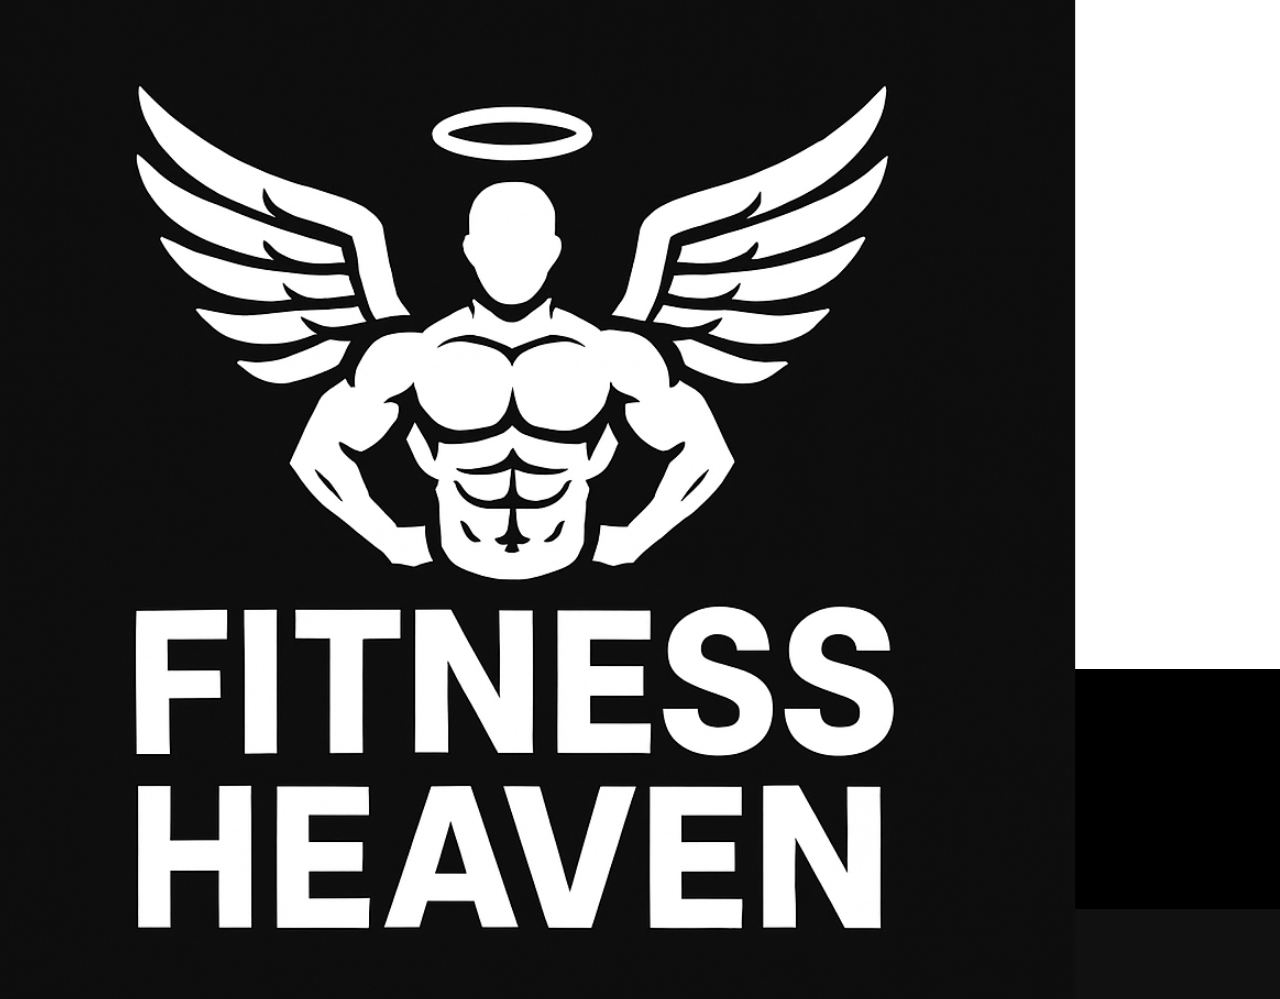
<file: contact.html>
<!doctype html>
<html lang="en">
  <head>
    <meta charset="utf-8">
    <meta name="viewport" content="width=device-width, initial-scale=1">
    <title>FITNESS HEAVEN | contact</title>
    <link href="https://cdn.jsdelivr.net/npm/bootstrap@5.3.8/dist/css/bootstrap.min.css" rel="stylesheet" integrity="sha384-sRIl4kxILFvY47J16cr9ZwB07vP4J8+LH7qKQnuqkuIAvNWLzeN8tE5YBujZqJLB" crossorigin="anonymous">
    <link rel="stylesheet" href="style.css">
    <link rel="stylesheet" href="https://cdn.jsdelivr.net/npm/bootstrap-icons@1.13.1/font/bootstrap-icons.min.css">
    <!-- Favicon -->
    <link href="FAVICON.png" rel="icon">
    <style>
        h4 {
            color: #ff6f61;
            font-size: 25px;
        }

        h5 {
            color: #ff6f61;
        }

    </style>
  </head>
  <body>

    <!-- ✅ Navbar start -->
    <nav class="navbar navbar-expand-lg navbar-dark fixed-top">
        <div class="container-fluid">
            <a class="navbar-brand" href="index.html">
                <img src="FITNESS_HEAVEN_LOGO.png" alt="FITNESS HEAVEN Logo">
            </a>
            <button class="navbar-toggler" type="button" data-bs-toggle="collapse" data-bs-target="#navbarNav"
                aria-controls="navbarNav" aria-expanded="false" aria-label="Toggle navigation">
                <span class="navbar-toggler-icon"></span>
            </button>

            <div class="collapse navbar-collapse " id="navbarNav">
                <ul class="navbar-nav">
                    <li class="nav-item"><a class="nav-link active" href="index.html">Home</a></li>
                    <li class="nav-item"><a class="nav-link" href="about.html">About Us</a></li>
                    <li class="nav-item"><a class="nav-link" href="services.html">Services</a></li>
                    <li class="nav-item"><a class="nav-link" href="contact.html">Contact</a></li>
                    <li class="nav-item"><a class="nav-link" href="signin.html" >SignIn</a></li>
                    <li class="nav-item"><a class="nav-link" href="signup.html" >SignUp</a></li>
                </ul>
            </div>
        </div>
    </nav>
    <!-- ✅ Navbar end -->

    <!-- contact form -->
    <div class="container-fluid mt-20">
        <div class="row">
            <div class="col-12">
                <iframe src="https://www.google.com/maps/embed?pb=!1m18!1m12!1m3!1d240176.75298708404!2d75.09764557649197!3d19.8500307!2m3!1f0!2f0!3f0!3m2!1i1024!2i768!4f13.1!3m3!1m2!1s0x3bdb99006a64be51%3A0xe9d3a86f9cd5e0b9!2sFitness%20Heaven%20Gym%20And%20Sports!5e0!3m2!1sen!2sin!4v1759256521298!5m2!1sen!2sin" width="100%" height="450" style="border:0;" allowfullscreen="" loading="lazy" referrerpolicy="no-referrer-when-downgrade"></iframe>
            </div>

        
           <div class="col-12  mb-5">
            <h1 class="text-center mt-5 mb-3" style="font-weight:bold; color: #ff6f61;">CONTACT US FOR ENQUIRY</h1>
                <div class="contact-form">
                    <div id="success"></div>
                    <form name="sentMessage" id="contactForm" novalidate="novalidate">
                        <div class="control-group">
                            <input type="text" class="form-control p-4" id="name" placeholder="Your Name" required="required" data-validation-required-message="Please enter your name" />
                            <p class="help-block text-danger"></p>
                        </div>
                        <div class="control-group">
                            <input type="email" class="form-control p-4" id="email" placeholder="Your Email" required="required" data-validation-required-message="Please enter your email" />
                            <p class="help-block text-danger"></p>
                        </div>
                        
                        <div class="control-group">
                            <textarea class="form-control p-4" rows="3" id="message" placeholder="Message" required="required" data-validation-required-message="Please enter your message"></textarea>
                            <p class="help-block text-danger"></p>
                        </div>
                        <div>
                            <button class="btn py-3 px-5" style="color: #f4f2f2; background-color:#ff6f61" type="submit" id="sendMessageButton">Send Message</button>
                        </div>
                    </form>
                </div>
            </div>
        </div>
    </div>
    <!-- contact form end -->

 <!-- Footer Start -->
    <div class="container-fluid bg-dark text-white mt-5 py-5 px-sm-3 px-md-5">
      <div class="row pt-5">
        <div class="col-lg-4 col-md-12 mb-5">
          <h2 class="mb-3 display-5 fw-bold">
            FITNESS HEAVEN
          </h2>
          <p>Our Mission is to create a healthy society making everyone stronger and happier both physically and mentally.</p>
        </div>
        <div class="col-lg-8 col-md-12">
          <div class="row">
            <div class="col-md-4 mb-5">
              <h5 class="mb-4" style="color: #ff6f61;">Get In Touch</h5>
              <p><i class="bi bi-geo-alt-fill me-2"></i>Jogeshwari, Mumbai, India</p>
              <p><i class="bi bi-telephone-fill me-2"></i>+91 12345 67890</p>
              <p><i class="bi bi-envelope-fill me-2"></i>fitnessheaven@gmail.com</p>
              <div class="d-flex flex-wrap mt-4">
                <a href="#" class="btn btn-outline-light rounded-circle text-center me-2 mb-2 px-0" style="width: 36px; height: 36px;"><i class="bi bi-twitter"></i></a>
                <a href="#" class="btn btn-outline-light rounded-circle text-center me-2 mb-2 px-0" style="width: 36px; height: 36px;"><i class="bi bi-facebook"></i></a>
                <a href="#" class="btn btn-outline-light rounded-circle text-center me-2 mb-2 px-0" style="width: 36px; height: 36px;"><i class="bi bi-linkedin"></i></a>
                <a href="#" class="btn btn-outline-light rounded-circle text-center me-2 mb-2 px-0" style="width: 36px; height: 36px;"><i class="bi bi-instagram"></i></a>
              </div>
            </div>
            <div class="col-md-4 mb-5">
              <h5 class="mb-4" style="color: #ff6f61;">Popular Links</h5>
              <div class="d-flex flex-column">
                <a class="text-white mb-2" href="index.html"><i class="bi bi-chevron-right me-2"></i>Home</a>
                <a class="text-white mb-2" href="about.html"><i class="bi bi-chevron-right me-2"></i>About Us</a>
                <a class="text-white mb-2" href="services.html"><i class="bi bi-chevron-right me-2"></i>Our Services</a>
                <a class="text-white" href="contact.html"><i class="bi bi-chevron-right me-2"></i>Contact Us</a>
              </div>
            </div>
            <div class="col-md-4 mb-5">
              <h5 class="mb-4" style="color: #ff6f61;">Newsletter</h5>
              <form action="">
                <div class="mb-3">
                  <input type="text" class="form-control border-0" placeholder="Your Name" required>
                </div>
                <div class="mb-3">
                  <input type="email" class="form-control border-0" placeholder="Your Email" required>
                </div>
                <button class="btn btn-lg w-100 border-0" style="color: #fff; background-color:#ff6f61" type="submit">Submit Now</button>
              </form>
            </div>
          </div>
        </div>
      </div>
    </div>

    <!-- Bottom Bar -->
    <div class="container-fluid text-white py-4 px-sm-3 px-md-5" style="background: #111111;">
      <div class="row">
        <div class="col-md-6 text-center text-md-start mb-3 mb-md-0">
          <p class="m-0">&copy; FITNESS HEAVEN. All Rights Reserved.</p>
        </div>
        <div class="col-md-6 text-center text-md-end">
          <ul class="nav d-inline-flex flex-wrap justify-content-center justify-content-md-end">
            <li class="nav-item"><a class="nav-link text-white py-0" href="#">Privacy</a></li>
            <li class="nav-item"><a class="nav-link text-white py-0" href="#">Terms</a></li>
            <li class="nav-item"><a class="nav-link text-white py-0" href="#">FAQs</a></li>
            <li class="nav-item"><a class="nav-link text-white py-0" href="#">Help</a></li>
          </ul>
        </div>
      </div>
    </div>
    <!-- Footer End -->

  <!-- Back to Top Button -->
  <button id="backToTop" ><a><img height="10px" width="10px" src="arrow.png" alt=""></a></button>
<!-- back to top end  -->
  
    <script src="script.js"></script>
    <script src="https://cdn.jsdelivr.net/npm/bootstrap@5.3.8/dist/js/bootstrap.bundle.min.js" integrity="sha384-FKyoEForCGlyvwx9Hj09JcYn3nv7wiPVlz7YYwJrWVcXK/BmnVDxM+D2scQbITxI" crossorigin="anonymous"></script>
  </body>
</html>
</file>
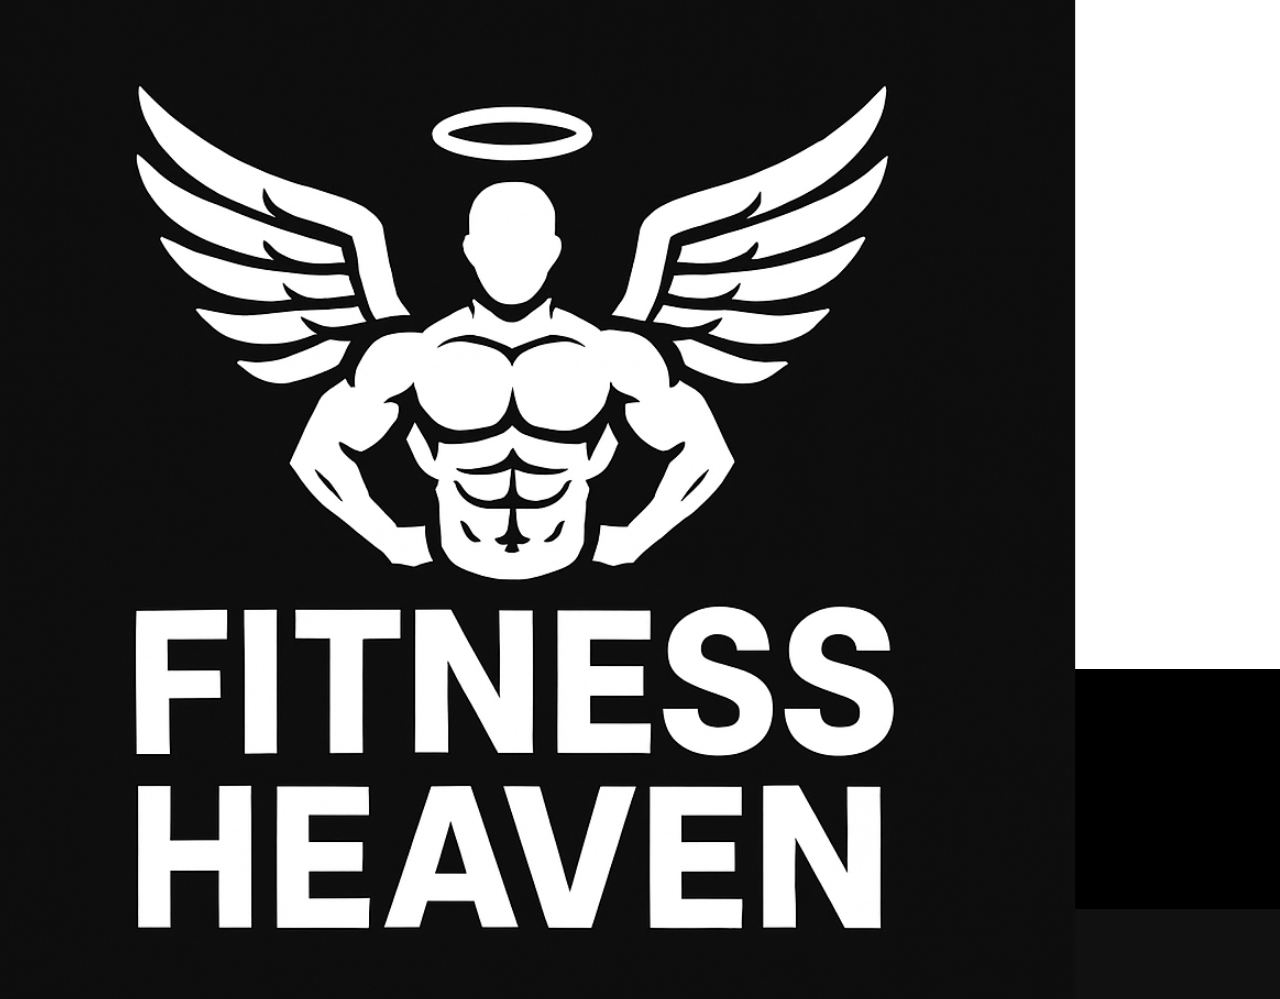
<file: contactdash.html>
<!doctype html>
<html lang="en">
  <head>
    <meta charset="utf-8">
    <meta name="viewport" content="width=device-width, initial-scale=1">
    <title>FITNESS HEAVEN | contact</title>
    <link href="https://cdn.jsdelivr.net/npm/bootstrap@5.3.8/dist/css/bootstrap.min.css" rel="stylesheet" integrity="sha384-sRIl4kxILFvY47J16cr9ZwB07vP4J8+LH7qKQnuqkuIAvNWLzeN8tE5YBujZqJLB" crossorigin="anonymous">
    <link rel="stylesheet" href="style.css">
    <link rel="stylesheet" href="https://cdn.jsdelivr.net/npm/bootstrap-icons@1.13.1/font/bootstrap-icons.min.css">
    <link href="FAVICON.png" rel="icon">
    <style>
        h4 {
            color: #ff6f61;
            font-size: 25px;
        }

        h5 {
            color: #ff6f61;
        }

        /* Style for the welcome message (Username text) */
        .welcome-msg {
            color: #fff !important; 
            font-weight: bold;
            margin-right: 15px;
            line-height: 40px; /* Align text vertically in the navbar */
        }

        /* 🚀 CSS for Navbar Font Change */
        .navbar-nav .nav-link,
        .navbar-brand,
        .welcome-msg {
            /* Change the font-family below to your desired font! */
            font-family: 'Arial Black', Arial, sans-serif;
            font-size: 1.1rem; 
        }
    </style>
  </head>
  <body>

    <nav class="navbar navbar-expand-lg navbar-dark fixed-top">
        <div class="container-fluid">
            <a class="navbar-brand" href="dashboard.html">
                <img src="FITNESS_HEAVEN_LOGO.png" alt="FITNESS HEAVEN Logo">
            </a>
            <button class="navbar-toggler" type="button" data-bs-toggle="collapse" data-bs-target="#navbarNav"
                aria-controls="navbarNav" aria-expanded="false" aria-label="Toggle navigation">
                <span class="navbar-toggler-icon"></span>
            </button>

            <div class="collapse navbar-collapse " id="navbarNav">
                <ul class="navbar-nav w-100">
                    <li class="nav-item"><a class="nav-link" href="dashboard.html">Home</a></li>
                    <li class="nav-item"><a class="nav-link" href="aboutdash.html">About Us</a></li>
                    <li class="nav-item"><a class="nav-link" href="servicedash.html">Services</a></li>
                    <li class="nav-item"><a class="nav-link active" href="contactdash.html">Contact</a></li>
                    
                    <li class="nav-item d-flex align-items-center ms-auto" id="auth-links">
                        <a class="nav-link" href="signin.html" >SignIn</a>
                        <a class="nav-link" href="signup.html" >SignUp</a>
                    </li>
                </ul>
            </div>
        </div>
    </nav>
    <div class="container-fluid mt-20">
        <div class="row">
            <div class="col-12">
                <iframe src="https://www.google.com/maps/embed?pb=!1m18!1m12!1m3!1d240176.75298708404!2d75.09764557649197!3d19.8500307!2m3!1f0!2f0!3f0!3m2!1i1024!2i768!4f13.1!3m3!1m2!1s0x3bdb99006a64be51%3A0xe9d3a86f9cd5e0b9!2sFitness%20Heaven%20Gym%20And%20Sports!5e0!3m2!1sen!2sin!4v1759256521298!5m2!1sen!2sin" width="100%" height="450" style="border:0;" allowfullscreen="" loading="lazy" referrerpolicy="no-referrer-when-downgrade"></iframe>
            </div>

        
            <div class="col-12 mb-5">
            <h1 class="text-center mt-5 mb-3" style="font-weight:bold; color: #ff6f61;">CONTACT US FOR ENQUIRY</h1>
                <div class="contact-form">
                    <div id="success"></div>
                    <form name="sentMessage" id="contactForm" novalidate="novalidate">
                        <div class="control-group">
                            <input type="text" class="form-control p-4" id="name" placeholder="Your Name" required="required" data-validation-required-message="Please enter your name" />
                            <p class="help-block text-danger"></p>
                        </div>
                        <div class="control-group">
                            <input type="email" class="form-control p-4" id="email" placeholder="Your Email" required="required" data-validation-required-message="Please enter your email" />
                            <p class="help-block text-danger"></p>
                        </div>
                        
                        <div class="control-group">
                            <textarea class="form-control p-4" rows="3" id="message" placeholder="Message" required="required" data-validation-required-message="Please enter your message"></textarea>
                            <p class="help-block text-danger"></p>
                        </div>
                        <div>
                            <button class="btn py-3 px-5" style="color: #f4f2f2; background-color:#ff6f61" type="submit" id="sendMessageButton">Send Message</button>
                        </div>
                    </form>
                </div>
            </div>
        </div>
    </div>
    <div class="container-fluid bg-dark text-white mt-5 py-5 px-sm-3 px-md-5">
      <div class="row pt-5">
        <div class="col-lg-4 col-md-12 mb-5">
          <h2 class="mb-3 display-5 fw-bold">
            FITNESS HEAVEN
          </h2>
          <p>Our Mission is to create a healthy society making everyone stronger and happier both physically and mentally.</p>
        </div>
        <div class="col-lg-8 col-md-12">
          <div class="row">
            <div class="col-md-4 mb-5">
              <h5 class="mb-4" style="color: #ff6f61;">Get In Touch</h5>
              <p><i class="bi bi-geo-alt-fill me-2"></i>Jogeshwari, Mumbai, India</p>
              <p><i class="bi bi-telephone-fill me-2"></i>+91 12345 67890</p>
              <p><i class="bi bi-envelope-fill me-2"></i>fitnessheaven@gmail.com</p>
              <div class="d-flex flex-wrap mt-4">
                <a href="#" class="btn btn-outline-light rounded-circle text-center me-2 mb-2 px-0" style="width: 36px; height: 36px;"><i class="bi bi-twitter"></i></a>
                <a href="#" class="btn btn-outline-light rounded-circle text-center me-2 mb-2 px-0" style="width: 36px; height: 36px;"><i class="bi bi-facebook"></i></a>
                <a href="#" class="btn btn-outline-light rounded-circle text-center me-2 mb-2 px-0" style="width: 36px; height: 36px;"><i class="bi bi-linkedin"></i></a>
                <a href="#" class="btn btn-outline-light rounded-circle text-center me-2 mb-2 px-0" style="width: 36px; height: 36px;"><i class="bi bi-instagram"></i></a>
              </div>
            </div>
            <div class="col-md-4 mb-5">
              <h5 class="mb-4" style="color: #ff6f61;">Popular Links</h5>
              <div class="d-flex flex-column">
                <a class="text-white mb-2" href="dashboard.html"><i class="bi bi-chevron-right me-2"></i>Home</a>
                <a class="text-white mb-2" href="aboutdash.html"><i class="bi bi-chevron-right me-2"></i>About Us</a>
                <a class="text-white mb-2" href="servicedash.html"><i class="bi bi-chevron-right me-2"></i>Our Services</a>
                <a class="text-white" href="contactdash.html"><i class="bi bi-chevron-right me-2"></i>Contact Us</a>
              </div>
            </div>
            <div class="col-md-4 mb-5">
              <h5 class="mb-4" style="color: #ff6f61;">Newsletter</h5>
              <form action="">
                <div class="mb-3">
                  <input type="text" class="form-control border-0" placeholder="Your Name" required>
                </div>
                <div class="mb-3">
                  <input type="email" class="form-control border-0" placeholder="Your Email" required>
                </div>
                <button class="btn btn-lg w-100 border-0" style="color: #fff; background-color:#ff6f61" type="submit">Submit Now</button>
              </form>
            </div>
          </div>
        </div>
      </div>
    </div>

    <div class="container-fluid text-white py-4 px-sm-3 px-md-5" style="background: #111111;">
      <div class="row">
        <div class="col-md-6 text-center text-md-start mb-3 mb-md-0">
          <p class="m-0">© FITNESS HEAVEN. All Rights Reserved.</p>
        </div>
        <div class="col-md-6 text-center text-md-end">
          <ul class="nav d-inline-flex flex-wrap justify-content-center justify-content-md-end">
            <li class="nav-item"><a class="nav-link text-white py-0" href="#">Privacy</a></li>
            <li class="nav-item"><a class="nav-link text-white py-0" href="#">Terms</a></li>
            <li class="nav-item"><a class="nav-link text-white py-0" href="#">FAQs</a></li>
            <li class="nav-item"><a class="nav-link text-white py-0" href="#">Help</a></li>
          </ul>
        </div>
      </div>
    </div>
    <button id="backToTop" ><a><img height="10px" width="10px" src="arrow.png" alt=""></a></button>
<script src="script.js"></script>
    <script src="https://cdn.jsdelivr.net/npm/bootstrap@5.3.8/dist/js/bootstrap.bundle.min.js" integrity="sha384-FKyoEForCGlyvwx9Hj09JcYn3nv7wiPVlz7YYwJrWVcXK/BmnVDxM+D2scQbITxI" crossorigin="anonymous"></script>

    <script>
        document.addEventListener('DOMContentLoaded', (event) => {
            const authLinksContainer = document.getElementById('auth-links');
            const uname = localStorage.getItem("uname");
            
            if (uname) {
                // User is signed in: Display Username and Logout button
                authLinksContainer.innerHTML = `
                    <span class="welcome-msg">${uname}</span>
                    <a class="nav-link" href="#" id="logout-btn">Logout</a>
                `;

                // Add event listener for logout
                document.getElementById('logout-btn').addEventListener('click', function(e) {
                    e.preventDefault();
                    // Clear all user-related data from localStorage
                    localStorage.removeItem('uname');
                    localStorage.removeItem('uemail');
                    localStorage.removeItem('upass');
                    // Redirect to the sign-in page
                    window.location.href = "signin.html";
                });

            } else {
                // User is not signed in: Display Sign In and Sign Up links
                authLinksContainer.innerHTML = `
                    <a class="nav-link" href="signin.html">SignIn</a>
                    <a class="nav-link" href="signup.html">SignUp</a>
                `;
            }
        });
    </script>
  </body>
</html>
</file>
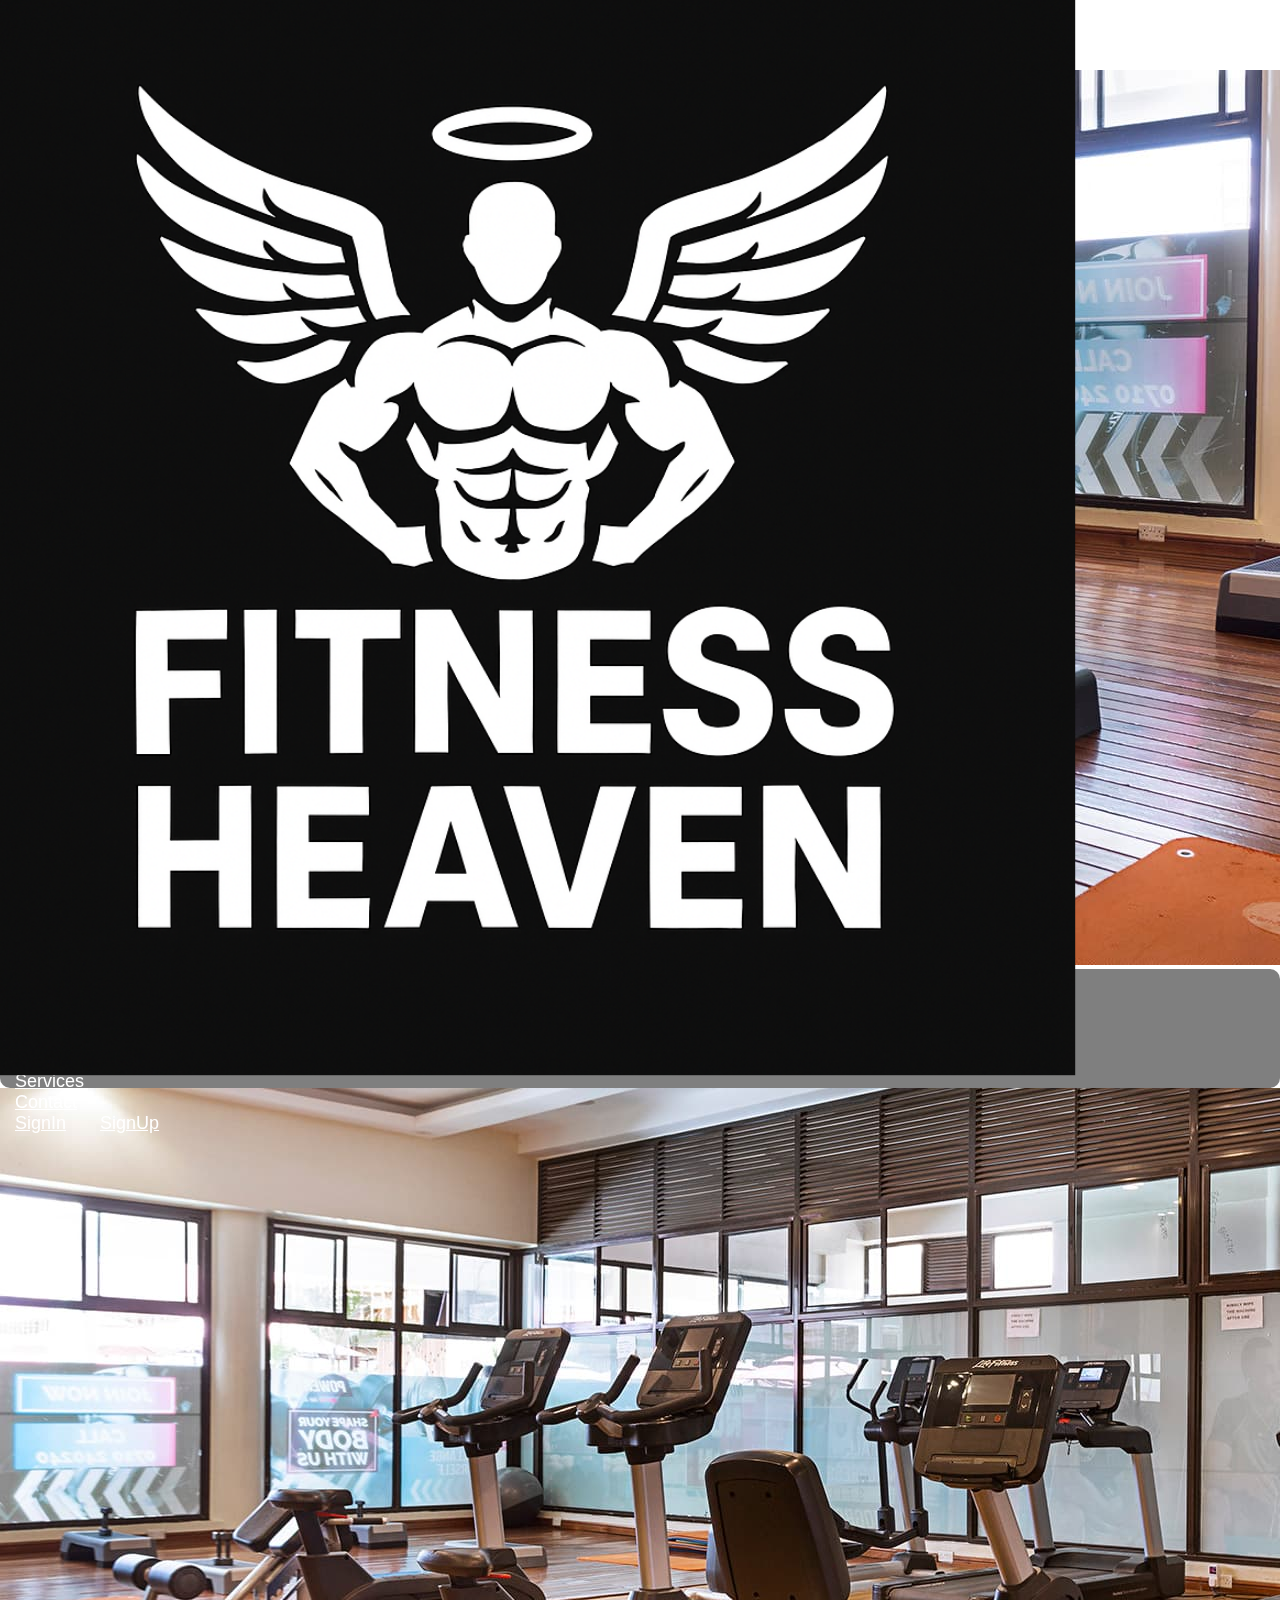
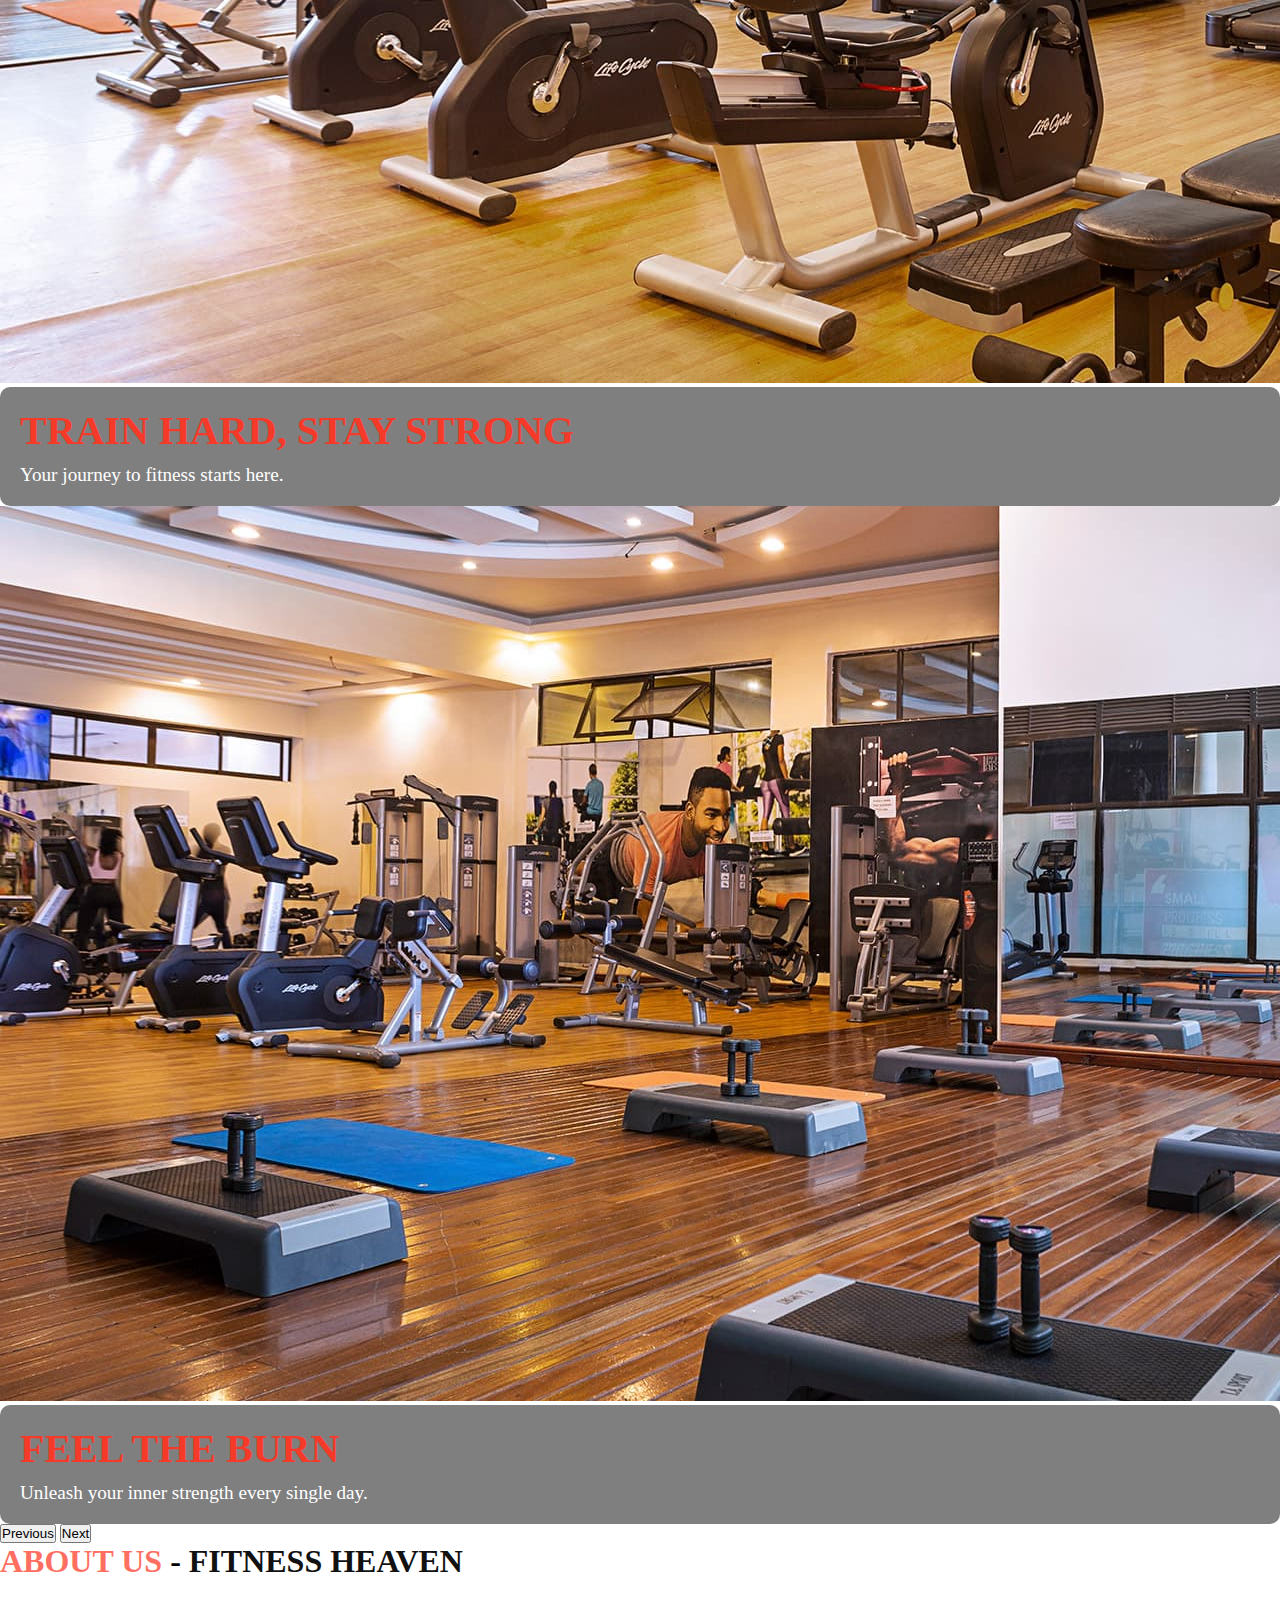
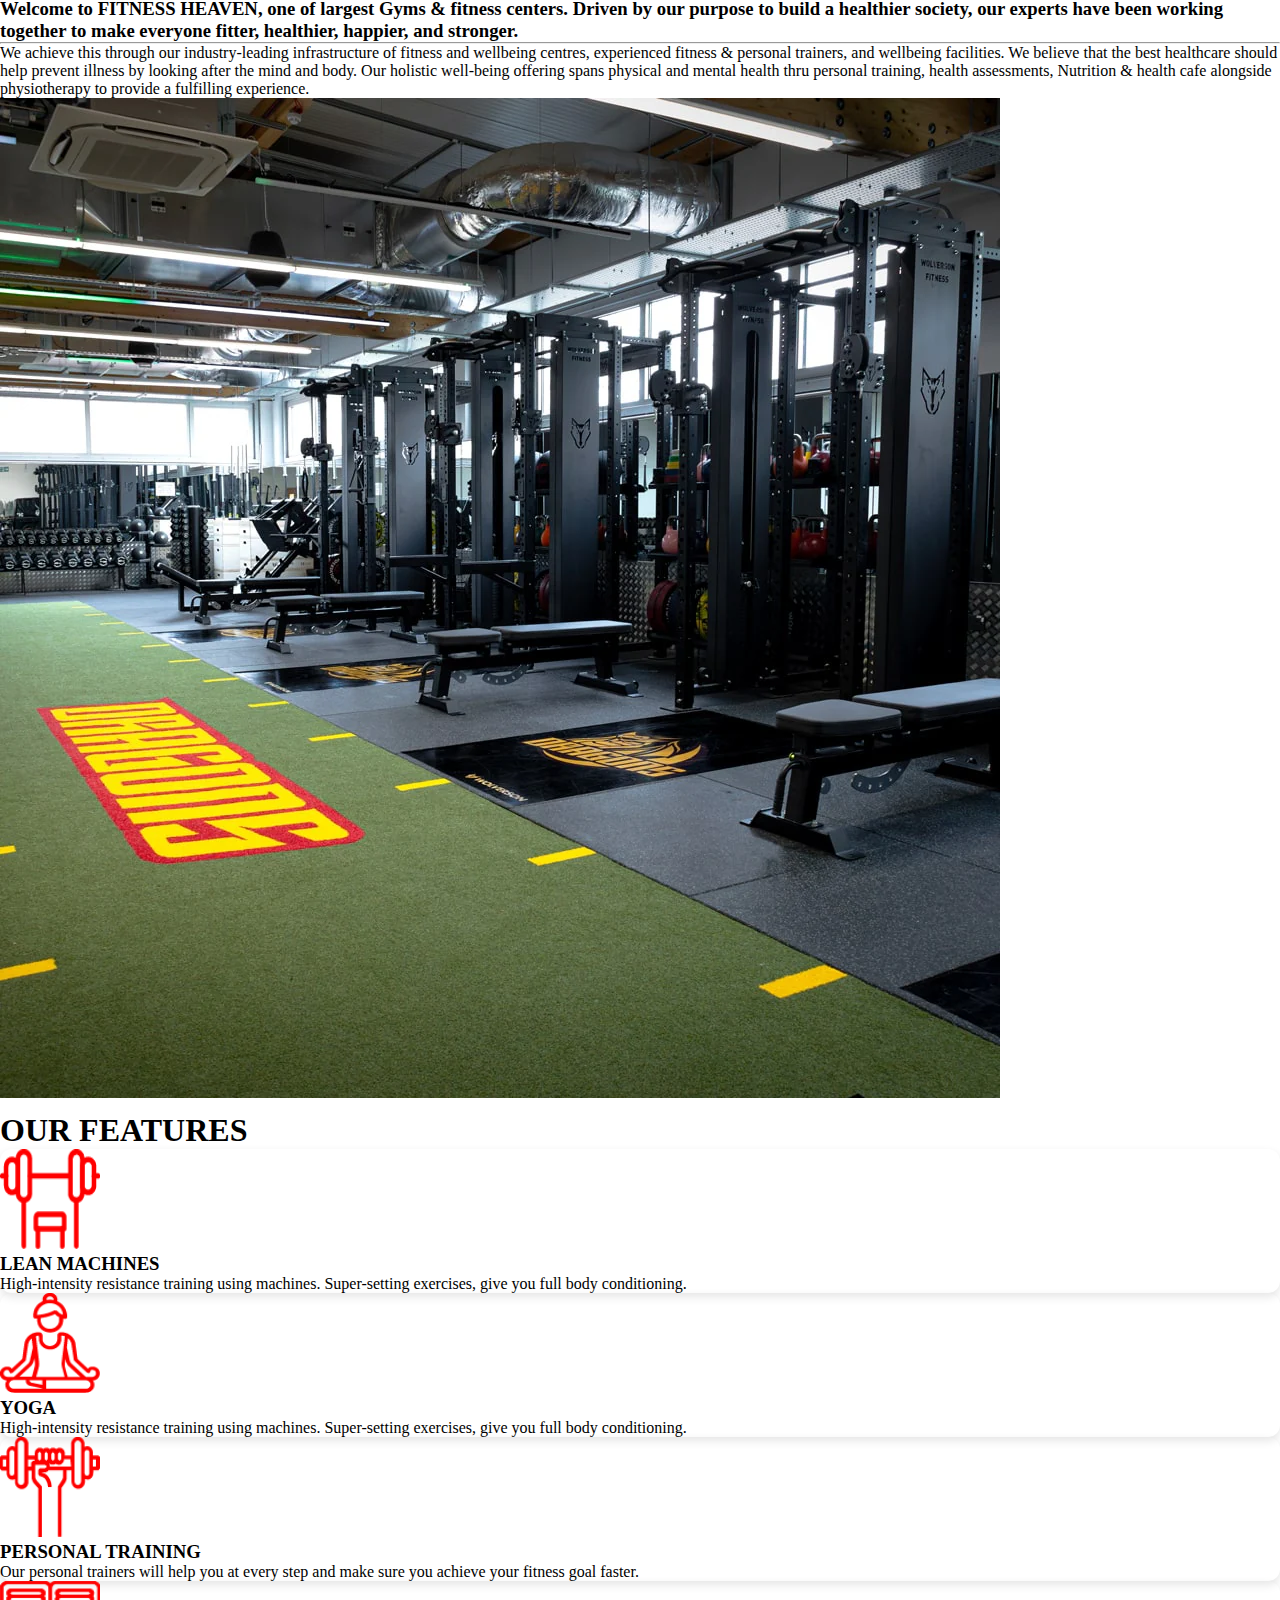
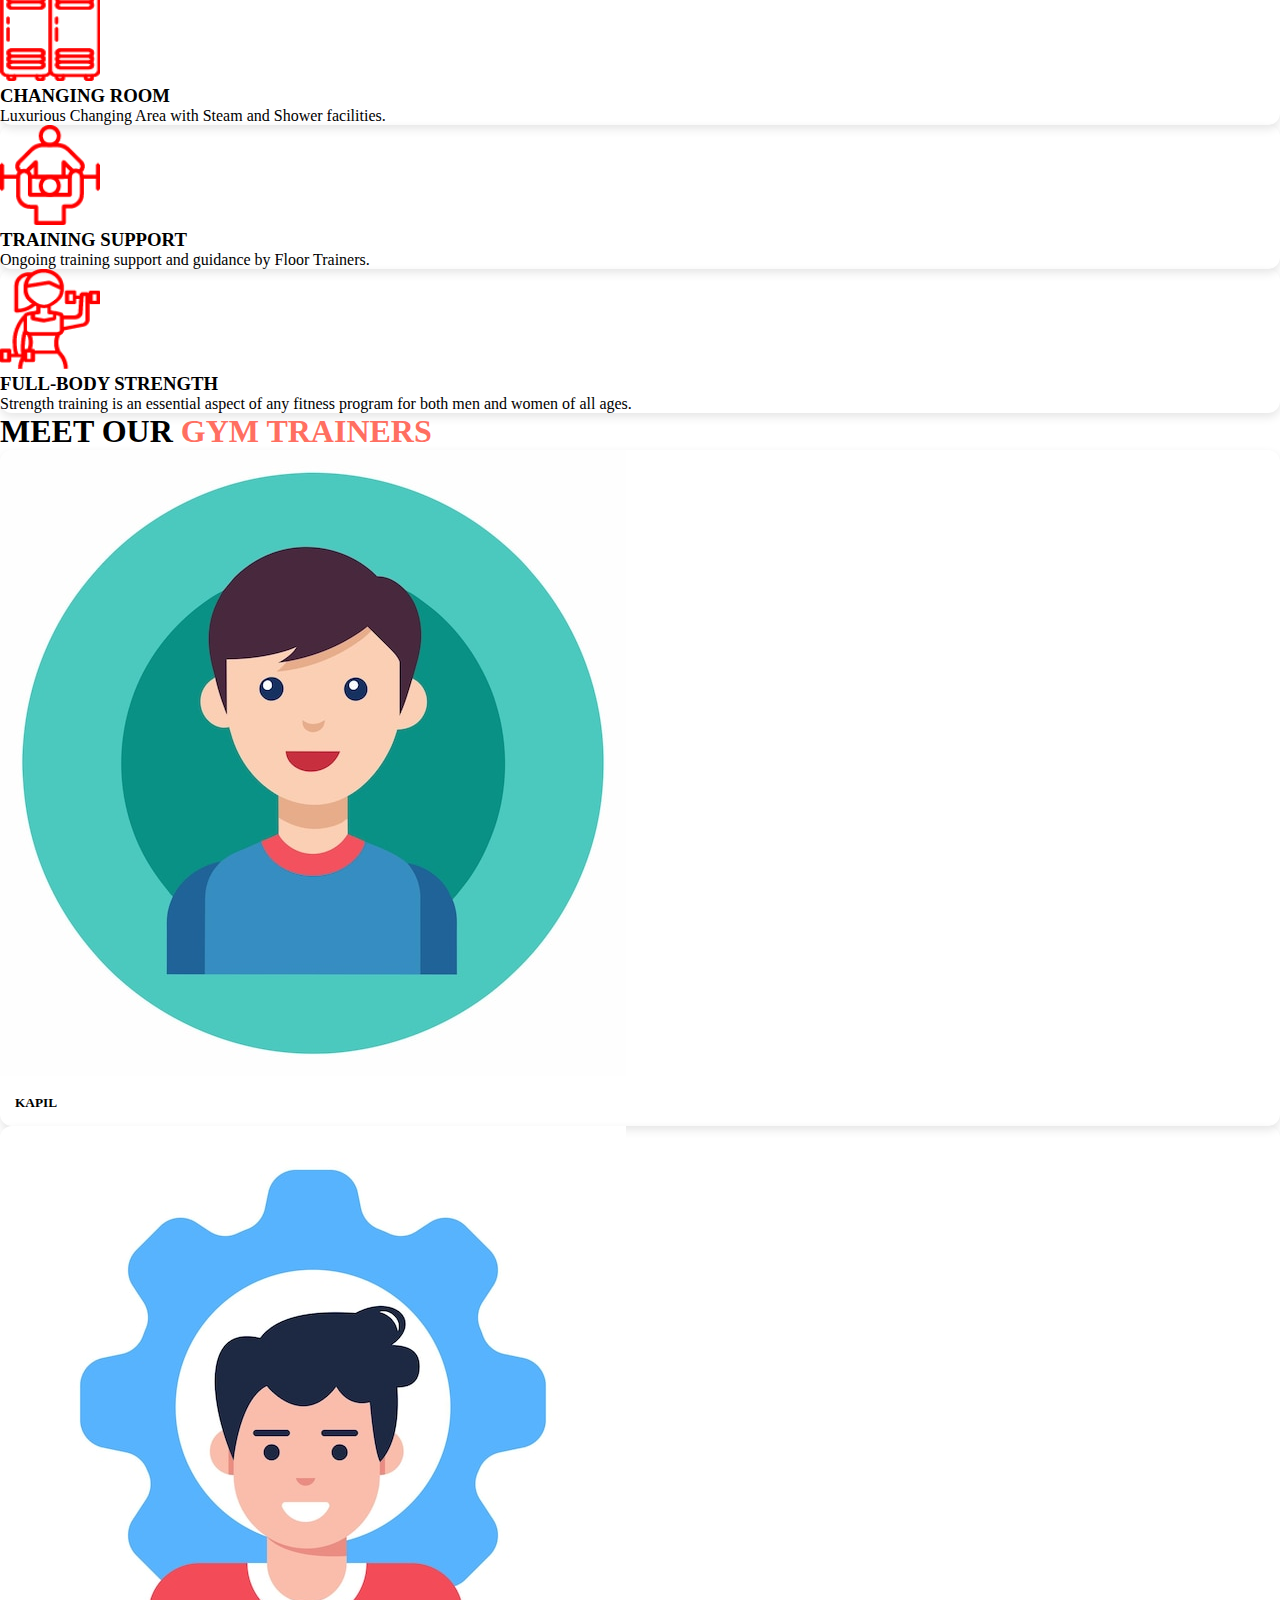
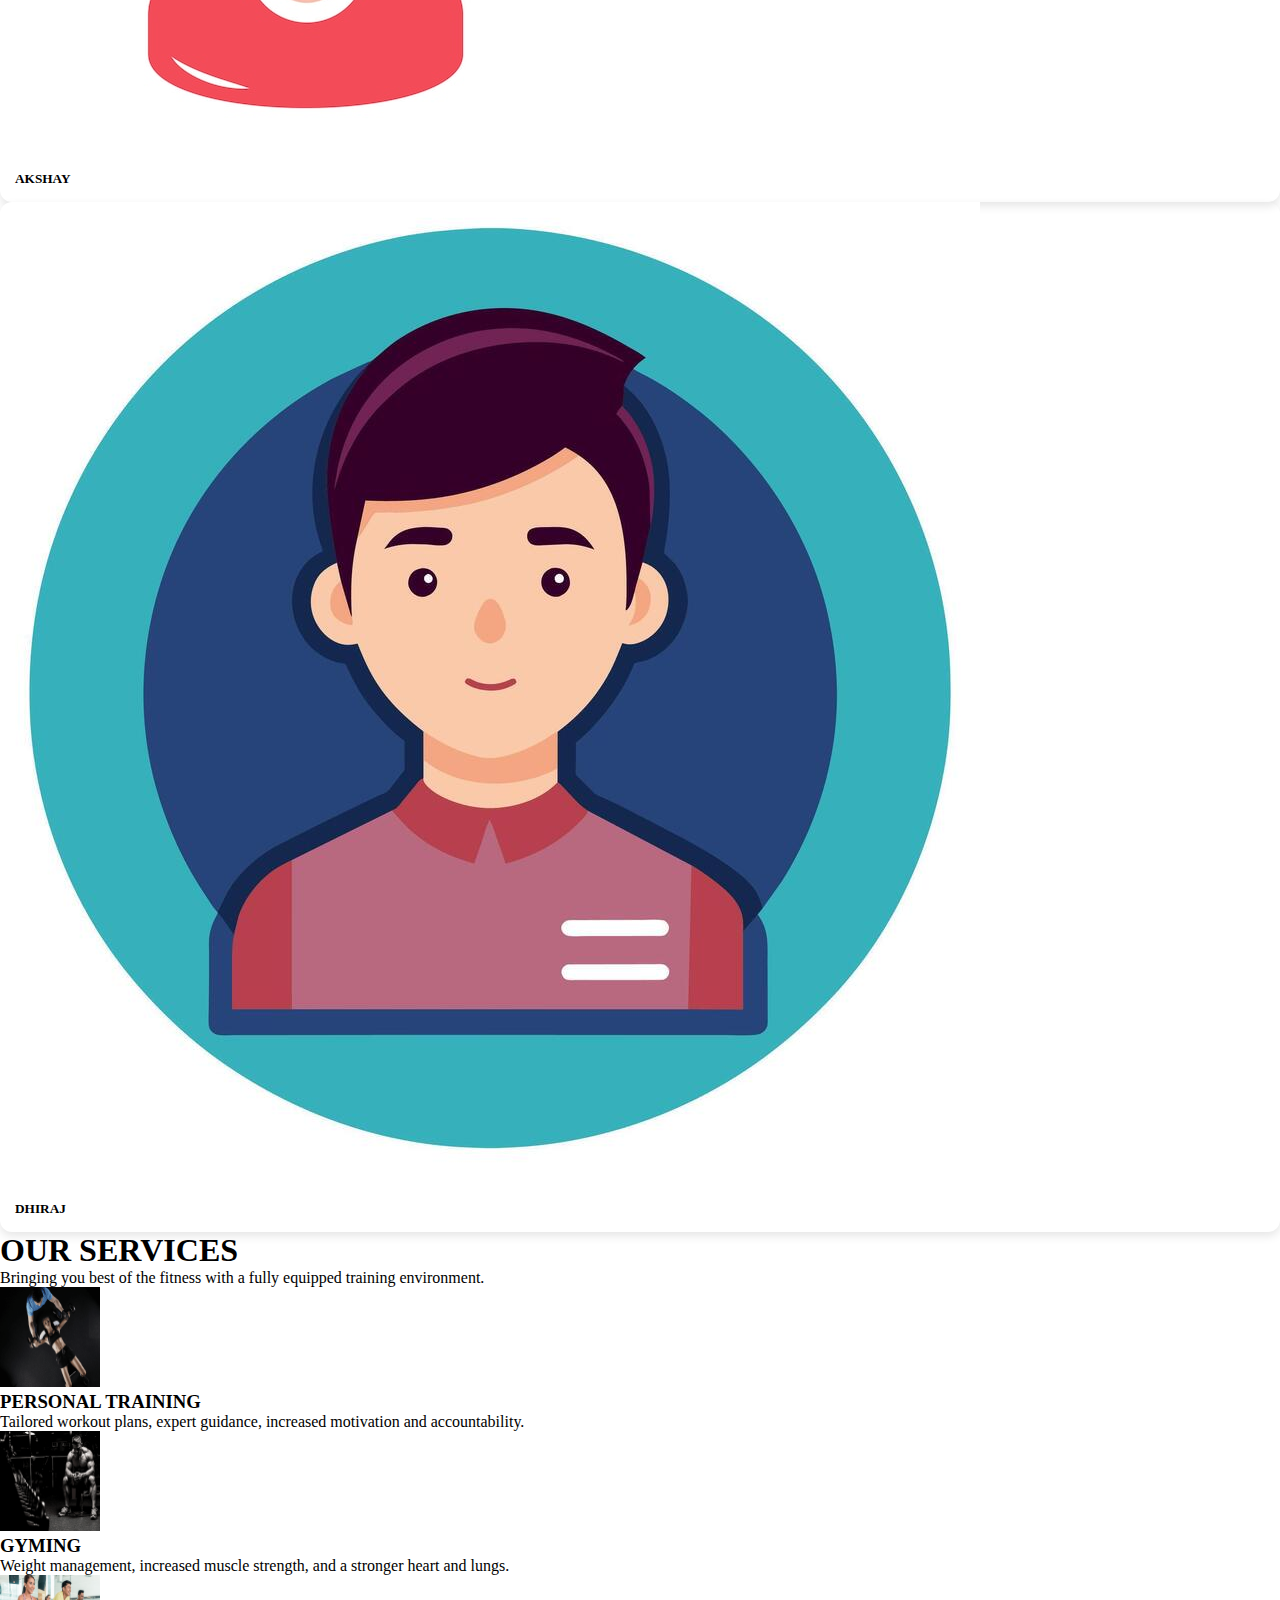
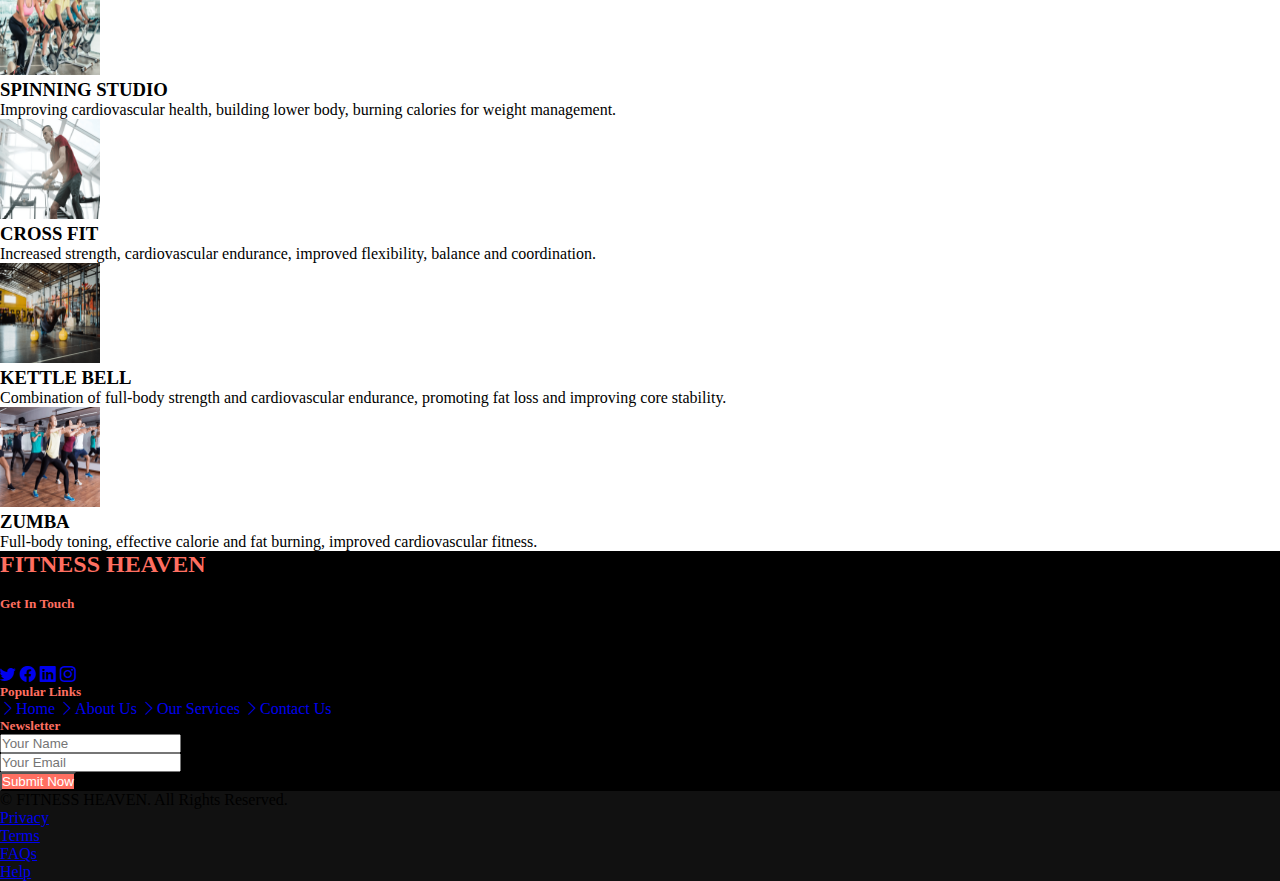
<file: dashboard.html>
<!doctype html>
<html lang="en">
<head>
    <meta charset="utf-8">
    <meta name="viewport" content="width=device-width, initial-scale=1">
    <title>FITNESS HEAVEN | Home</title>
    <link href="https://cdn.jsdelivr.net/npm/bootstrap@5.3.8/dist/css/bootstrap.min.css" rel="stylesheet" integrity="sha384-sRIl4kxILFvY47J16cr9ZwB07vP4J8+LH7qKQnuqkuIAvNWLzeN8tE5YBujZqJLB" crossorigin="anonymous">
    <link rel="stylesheet" href="https://cdn.jsdelivr.net/npm/bootstrap-icons@1.13.1/font/bootstrap-icons.min.css">
    <link rel="stylesheet" href="style.css">
    <link href="FAVICON.png" rel="icon">

    <style>
        .carousel-caption {
            background: rgba(0, 0, 0, 0.5); /* semi-transparent background */
            border-radius: 10px;
            padding: 20px;
            bottom: 20%;
            animation: fadeInUp 1s ease-in-out;
        }

        .carousel-caption h2 {
            color: #f53a29;
            font-size: 2.5rem;
            font-weight: bold;
            text-transform: uppercase;
        }

        .carousel-caption p {
            color: #fff;
            font-size: 1.2rem;
            margin-top: 10px;
        }

        /* Smooth fade-in animation */
        @keyframes fadeInUp {
            from {
                opacity: 0;
                transform: translateY(30px);
            }
            to {
                opacity: 1;
                transform: translateY(0);
            }
        }

        /* Make text more readable on small screens */
        @media (max-width: 768px) {
            .carousel-caption {
                bottom: 10%;
                padding: 10px;
            }
            .carousel-caption h2 {
                font-size: 1.5rem;
            }
            .carousel-caption p {
                font-size: 1rem;
            }
        }
        /* Style for the welcome message */
        .welcome-msg {
            color: #fff !important; 
            font-weight: bold;
            margin-right: 15px;
            line-height: 40px; /* Align text vertically in the navbar */
        }

        /* 🚀 CSS for Navbar Font Change */
        .navbar-nav .nav-link,
        .navbar-brand,
        .welcome-msg {
            /* Change the font-family below to your desired font! */
            font-family: 'Arial Black', Arial, sans-serif;
            font-size: 1.1rem; 
        }
    </style>
</head>
<body>
    <nav class="navbar navbar-expand-lg navbar-dark bg-dark fixed-top">
        <div class="container-fluid">
            <a class="navbar-brand" href="dashboard.html">
                <img src="FITNESS_HEAVEN_LOGO.png" alt="FITNESS HEAVEN Logo">
            </a>
            <button class="navbar-toggler" type="button" data-bs-toggle="collapse" data-bs-target="#navbarNav"
                aria-controls="navbarNav" aria-expanded="false" aria-label="Toggle navigation">
                <span class="navbar-toggler-icon"></span>
            </button>

            <div class="collapse navbar-collapse" id="navbarNav">
                <ul class="navbar-nav w-100">
                    
                    <li class="nav-item"><a class="nav-link active" href="dashboard.html">Home</a></li>
                    <li class="nav-item"><a class="nav-link" href="aboutdash.html">About Us</a></li>
                    <li class="nav-item"><a class="nav-link" href="servicedash.html">Services</a></li>
                    <li class="nav-item"><a class="nav-link" href="contactdash.html">Contact</a></li>
                    
                    <li class="nav-item d-flex align-items-center ms-auto" id="auth-links">
                        </li>
                </ul>
            </div>
        </div>
    </nav>
    <div id="carouselExampleInterval" class="carousel slide" data-bs-ride="carousel">
        <div class="carousel-inner">

            <div class="carousel-item active" data-bs-interval="4000">
                <img src="carousalimg1.png" class="d-block w-100" alt="Workout Image 1">
                <div class="carousel-caption d-none d-md-block">
                    <h2>Push Your Limits</h2>
                    <p>Transform your body and mind at FITNESS HEAVEN.</p>
                </div>
            </div>

            <div class="carousel-item" data-bs-interval="4000">
                <img src="carousalimg2.png" class="d-block w-100" alt="Workout Image 2">
                <div class="carousel-caption d-none d-md-block">
                    <h2>Train Hard, Stay Strong</h2>
                    <p>Your journey to fitness starts here.</p>
                </div>
            </div>

            <div class="carousel-item" data-bs-interval="4000">
                <img src="carousalimg3.png" class="d-block w-100" alt="Workout Image 3">
                <div class="carousel-caption d-none d-md-block">
                    <h2>Feel the Burn</h2>
                    <p>Unleash your inner strength every single day.</p>
                </div>
            </div>
        </div>

        <button class="carousel-control-prev" type="button" data-bs-target="#carouselExampleInterval" data-bs-slide="prev">
            <span class="carousel-control-prev-icon" aria-hidden="true"></span>
            <span class="visually-hidden">Previous</span>
        </button>
        <button class="carousel-control-next" type="button" data-bs-target="#carouselExampleInterval" data-bs-slide="next">
            <span class="carousel-control-next-icon" aria-hidden="true"></span>
            <span class="visually-hidden">Next</span>
        </button>
    </div>
    <div class="container-fluid py-5">
        <div class="row py-5">
            <div class="col-lg-7 pb-5 pb-lg-0 px-3 px-lg-5">
                <h1 class="display-5 mb-4"><span class="text-primary">ABOUT US</span> - <span class="text-secondary">FITNESS HEAVEN</span></h1><br>
                <h3 class="text- mb-3 " style="color: black;">Welcome to FITNESS HEAVEN, one of largest Gyms & fitness centers. Driven by our purpose to build a healthier society, our experts have been working together to make everyone fitter, healthier, happier, and stronger.</h3>
                <hr>
                <p class="text-muted mb-4">We achieve this through our industry-leading infrastructure of fitness and wellbeing centres, experienced fitness & personal trainers, and wellbeing facilities. We believe that the best healthcare should help prevent illness by looking after the mind and body. Our holistic well-being offering spans physical and mental health thru personal training, health assessments, Nutrition & health cafe alongside physiotherapy to provide a fulfilling experience.</p>
                
                
            </div>
            <div class="col-lg-5">
                <div class="row px-3">
                    <div class="col-12 p-0">
                        <img class="img-fluid w-100" src="about3.png" alt="">
                    </div>
                    
                    
                </div>
            </div>
        </div>
    </div>
    <div class="container-fluid pt-5" style="margin-top: 10px;">
      <div class="container py-5">
        <div class="d-flex flex-column text-center mb-5">
          <h1 class="text-dark mb-3">OUR FEATURES</h1>
        </div>
        <div class="row pb-3">
          <div class="col-md-6 col-lg-4 mb-4 d-flex">
            <div class="feature-card d-flex flex-column text-center bg-white p-4 w-100">
              <img src="LeanMachines.png" alt="leanmachine Icon" class="mx-auto mb-3" height="100" width="100">
              <h3 class="mb-3">LEAN MACHINES</h3>
              <p>High-intensity resistance training using machines. Super-setting exercises, give you full body conditioning.</p>
            </div>
          </div>
          <div class="col-md-6 col-lg-4 mb-4 d-flex">
            <div class="feature-card d-flex flex-column text-center bg-white p-4 w-100">
              <img src="Yoga.png" alt="yoga Icon" class="mx-auto mb-3" height="100" width="100">
              <h3 class="mb-3">YOGA</h3>
              <p>High-intensity resistance training using machines. Super-setting exercises, give you full body conditioning.</p>
            </div>
          </div>
    
            <div class="col-md-6 col-lg-4 mb-4 d-flex">
            <div class="feature-card d-flex flex-column text-center bg-white p-4 w-100">
              <img src="PersonalTraining.png" alt="personal training Icon" class="mx-auto mb-3" height="100" width="100">
              <h3 class="mb-3">PERSONAL TRAINING</h3>
              <p>Our personal trainers will help you at every step and make sure you achieve your fitness goal faster.</p>
            </div>
          </div>
          <div class="col-md-6 col-lg-4 mb-4 d-flex">
            <div class="feature-card d-flex flex-column text-center bg-white p-4 w-100">
              <img src="ChangingRoom.png" alt="changing room Icon" class="mx-auto mb-3" height="100" width="100">
              <h3 class="mb-3">CHANGING ROOM</h3>
              <p>Luxurious Changing Area with Steam and Shower facilities.</p>
            </div>
          </div>
          <div class="col-md-6 col-lg-4 mb-4 d-flex">
            <div class="feature-card d-flex flex-column text-center bg-white p-4 w-100">
              <img src="TrainingSupport.png" alt="training support Icon" class="mx-auto mb-3" height="100" width="100">
              <h3 class="mb-3">TRAINING SUPPORT</h3>
              <p>Ongoing training support and guidance by Floor Trainers.</p>
            </div>
          </div>
          <div class="col-md-6 col-lg-4 mb-4 d-flex">
            <div class="feature-card d-flex flex-column text-center bg-white p-4 w-100">
              <img src="FullBodyStrength.png" alt="full-body strength Icon" class="mx-auto mb-3" height="100" width="100">
              <h3 class="mb-3">FULL-BODY STRENGTH</h3>
              <p>Strength training is an essential aspect of any fitness program for both men and women of all ages.</p>
            </div>
          </div>
            </div>
        </div>
    </div>
    <div class="container mt-5 pt-5 pb-3">
        <div class="d-flex flex-column text-center mb-5">
            <h1 class="display-2 m-0">MEET OUR <span class="text-primary">GYM TRAINERS</span></h1>
        </div>
        <div class="row">
            <div class="col-md-4 ">
                <div class="team-card position-relative overflow-hidden border-0 mb-4">
                    <img class="card-img-top" src="trainer1.jpg" alt="">
                    <div class="card-body text-center p-0">
                        <div class="team-text d-flex flex-column justify-content-center bg-light">
                            <h5>KAPIL</h5>
                        </div>
                        
                    </div>
                </div>
            </div>
            <div class="col-md-4 ">
                <div class="team-card position-relative overflow-hidden border-0 mb-4">
                    <img class="card-img-top" src="trainer2.jpg" alt="">
                    <div class="card-body text-center p-0">
                        <div class="team-text d-flex flex-column justify-content-center bg-light">
                            <h5>AKSHAY</h5>
                        </div>
                        
                    </div>
                </div>
            </div>
            <div class="col-md-4 ">
                <div class="team-card position-relative overflow-hidden border-0 mb-4">
                    <img class="card-img-top" src="trainer3.jpg" alt="">
                    <div class="card-body text-center p-0">
                        <div class="team-text d-flex flex-column justify-content-center bg-light">
                            <h5>DHIRAJ</h5>
                        </div>
                    </div>
                </div>
            </div>
            
        </div>
    </div>
    <div class="container-fluid pt-5" >
      <div class="container py-5">
        <div class="d-flex flex-column text-center mb-5">
          <h1 class="text-dark mb-3">OUR SERVICES</h1>
          <p class="text-secondary">Bringing you best of the fitness with a fully equipped training environment.</p>
        </div>
        <div class="row pb-3">
          <div class="col-md-6 col-lg-4 mb-4 d-flex">
            <div class="service-card d-flex flex-column text-center bg-white p-4 w-100">
              <img src="services1.png" alt="PERSONAL TRAINING" class="mx-auto mb-3" height="100" width="100">
              <h3 class="mb-3">PERSONAL TRAINING</h3>
              <p>Tailored workout plans, expert guidance, increased motivation and accountability.</p>
            </div>
          </div>
          <div class="col-md-6 col-lg-4 mb-4 d-flex">
            <div class="service-card d-flex flex-column text-center bg-white p-4 w-100">
              <img src="services2.png" alt="GYMING" class="mx-auto mb-3" height="100" width="100">
              <h3 class="mb-3">GYMING</h3>
              <p>Weight management, increased muscle strength, and a stronger heart and lungs.</p>
            </div>
          </div>
          <div class="col-md-6 col-lg-4 mb-4 d-flex">
            <div class="service-card d-flex flex-column text-center bg-white p-4 w-100">
              <img src="services3.png" alt="SPINNING STUDIO" class="mx-auto mb-3" height="100" width="100">
              <h3 class="mb-3">SPINNING STUDIO</h3>
              <p>Improving cardiovascular health, building lower body, burning calories for weight management.</p>
            </div>
          </div>
          <div class="col-md-6 col-lg-4 mb-4 d-flex">
            <div class="service-card d-flex flex-column text-center bg-white p-4 w-100">
              <img src="services4.png" alt="CROSS FIT" class="mx-auto mb-3" height="100" width="100">
              <h3 class="mb-3">CROSS FIT</h3>
              <p>Increased strength, cardiovascular endurance, improved flexibility, balance and coordination.</p>
            </div>
          </div>
          <div class="col-md-6 col-lg-4 mb-4 d-flex">
            <div class="service-card d-flex flex-column text-center bg-white p-4 w-100">
              <img src="services5.png" alt="KETTLE BELL" class="mx-auto mb-3" height="100" width="100">
              <h3 class="mb-3">KETTLE BELL</h3>
              <p>Combination of full-body strength and cardiovascular endurance, promoting fat loss and improving core stability.</p>
            </div>
          </div>
          <div class="col-md-6 col-lg-4 mb-4 d-flex">
            <div class="service-card d-flex flex-column text-center bg-white p-4 w-100">
              <img src="services6.png" alt="ZUMBA" class="mx-auto mb-3" height="100" width="100">
              <h3 class="mb-3">ZUMBA</h3>
              <p>Full-body toning, effective calorie and fat burning, improved cardiovascular fitness.</p>
            </div>
          </div>
        </div>
      </div>
    </div>
    <div class="container-fluid bg-dark text-white mt-5 py-5 px-sm-3 px-md-5">
      <div class="row pt-5">
        <div class="col-lg-4 col-md-12 mb-5">
          <h2 class="mb-3 display-5 fw-bold">
            FITNESS HEAVEN
          </h2>
          <p>Our Mission is to create a healthy society making everyone stronger and happier both physically and mentally.</p>
        </div>
        <div class="col-lg-8 col-md-12">
          <div class="row">
            <div class="col-md-4 mb-5">
              <h5 class="mb-4" style="color: #ff6f61;">Get In Touch</h5>
              <p><i class="bi bi-geo-alt-fill me-2"></i>Jogeshwari, Mumbai, India</p>
              <p><i class="bi bi-telephone-fill me-2"></i>+91 12345 67890</p>
              <p><i class="bi bi-envelope-fill me-2"></i>fitnessheaven@gmail.com</p>
              <div class="d-flex flex-wrap mt-4">
                <a href="#" class="btn btn-outline-light rounded-circle text-center me-2 mb-2 px-0" style="width: 36px; height: 36px;"><i class="bi bi-twitter"></i></a>
                <a href="#" class="btn btn-outline-light rounded-circle text-center me-2 mb-2 px-0" style="width: 36px; height: 36px;"><i class="bi bi-facebook"></i></a>
                <a href="#" class="btn btn-outline-light rounded-circle text-center me-2 mb-2 px-0" style="width: 36px; height: 36px;"><i class="bi bi-linkedin"></i></a>
                <a href="#" class="btn btn-outline-light rounded-circle text-center me-2 mb-2 px-0" style="width: 36px; height: 36px;"><i class="bi bi-instagram"></i></a>
              </div>
            </div>
            <div class="col-md-4 mb-5">
              <h5 class="mb-4" style="color: #ff6f61;">Popular Links</h5>
              <div class="d-flex flex-column">
                <a class="text-white mb-2" href="dashboard.html"><i class="bi bi-chevron-right me-2"></i>Home</a>
                <a class="text-white mb-2" href="aboutdash.html"><i class="bi bi-chevron-right me-2"></i>About Us</a>
                <a class="text-white mb-2" href="servicedash.html"><i class="bi bi-chevron-right me-2"></i>Our Services</a>
                <a class="text-white" href="contactdash.html"><i class="bi bi-chevron-right me-2"></i>Contact Us</a>
              </div>
            </div>
            <div class="col-md-4 mb-5">
              <h5 class="mb-4" style="color: #ff6f61;">Newsletter</h5>
              <form action="">
                <div class="mb-3">
                  <input type="text" class="form-control border-0" placeholder="Your Name" required>
                </div>
                <div class="mb-3">
                  <input type="email" class="form-control border-0" placeholder="Your Email" required>
                </div>
                <button class="btn btn-lg w-100 border-0" style="color: #fff; background-color:#ff6f61" type="submit">Submit Now</button>
              </form>
            </div>
          </div>
        </div>
      </div>
    </div>

    <div class="container-fluid text-white py-4 px-sm-3 px-md-5" style="background: #111111;">
      <div class="row">
        <div class="col-md-6 text-center text-md-start mb-3 mb-md-0">
          <p class="m-0">&copy; FITNESS HEAVEN. All Rights Reserved.</p>
        </div>
        <div class="col-md-6 text-center text-md-end">
          <ul class="nav d-inline-flex flex-wrap justify-content-center justify-content-md-end">
            <li class="nav-item"><a class="nav-link text-white py-0" href="#">Privacy</a></li>
            <li class="nav-item"><a class="nav-link text-white py-0" href="#">Terms</a></li>
            <li class="nav-item"><a class="nav-link text-white py-0" href="#">FAQs</a></li>
            <li class="nav-item"><a class="nav-link text-white py-0" href="#">Help</a></li>
          </ul>
        </div>
      </div>
    </div>
    <button id="backToTop" ><a><img height="10px" width="10px" src="arrow.png" alt=""></a></button>
    <script src="script.js"></script>
    <script src="https://cdn.jsdelivr.net/npm/bootstrap@5.3.8/dist/js/bootstrap.bundle.min.js" integrity="sha384-FKyoEForCGlyvwx9Hj09JcYn3nv7wiPVlz7YYwJrWVcXK/BmnVDxM+D2scQbITxI" crossorigin="anonymous"></script>

    <script>
        document.addEventListener('DOMContentLoaded', (event) => {
            const authLinksContainer = document.getElementById('auth-links');
            const uname = localStorage.getItem("uname");
            
            if (uname) {
                // User is signed in: Display Username and Logout button
                authLinksContainer.innerHTML = `
                    <span class="welcome-msg">${uname}</span>
                    <a class="nav-link" href="#" id="logout-btn">Logout</a>
                `;

                // Add event listener for logout
                document.getElementById('logout-btn').addEventListener('click', function(e) {
                    e.preventDefault();
                    // Clear all user-related data from localStorage
                    localStorage.removeItem('uname');
                    localStorage.removeItem('uemail');
                    localStorage.removeItem('upass');
                    // Redirect to the sign-in page
                    window.location.href = "signin.html";
                });

            } else {
                // User is not signed in: Display Sign In and Sign Up links
                authLinksContainer.innerHTML = `
                    <a class="nav-link" href="signin.html">SignIn</a>
                    <a class="nav-link" href="signup.html">SignUp</a>
                `;
            }
        });
    </script>
</body>
</html>
</file>
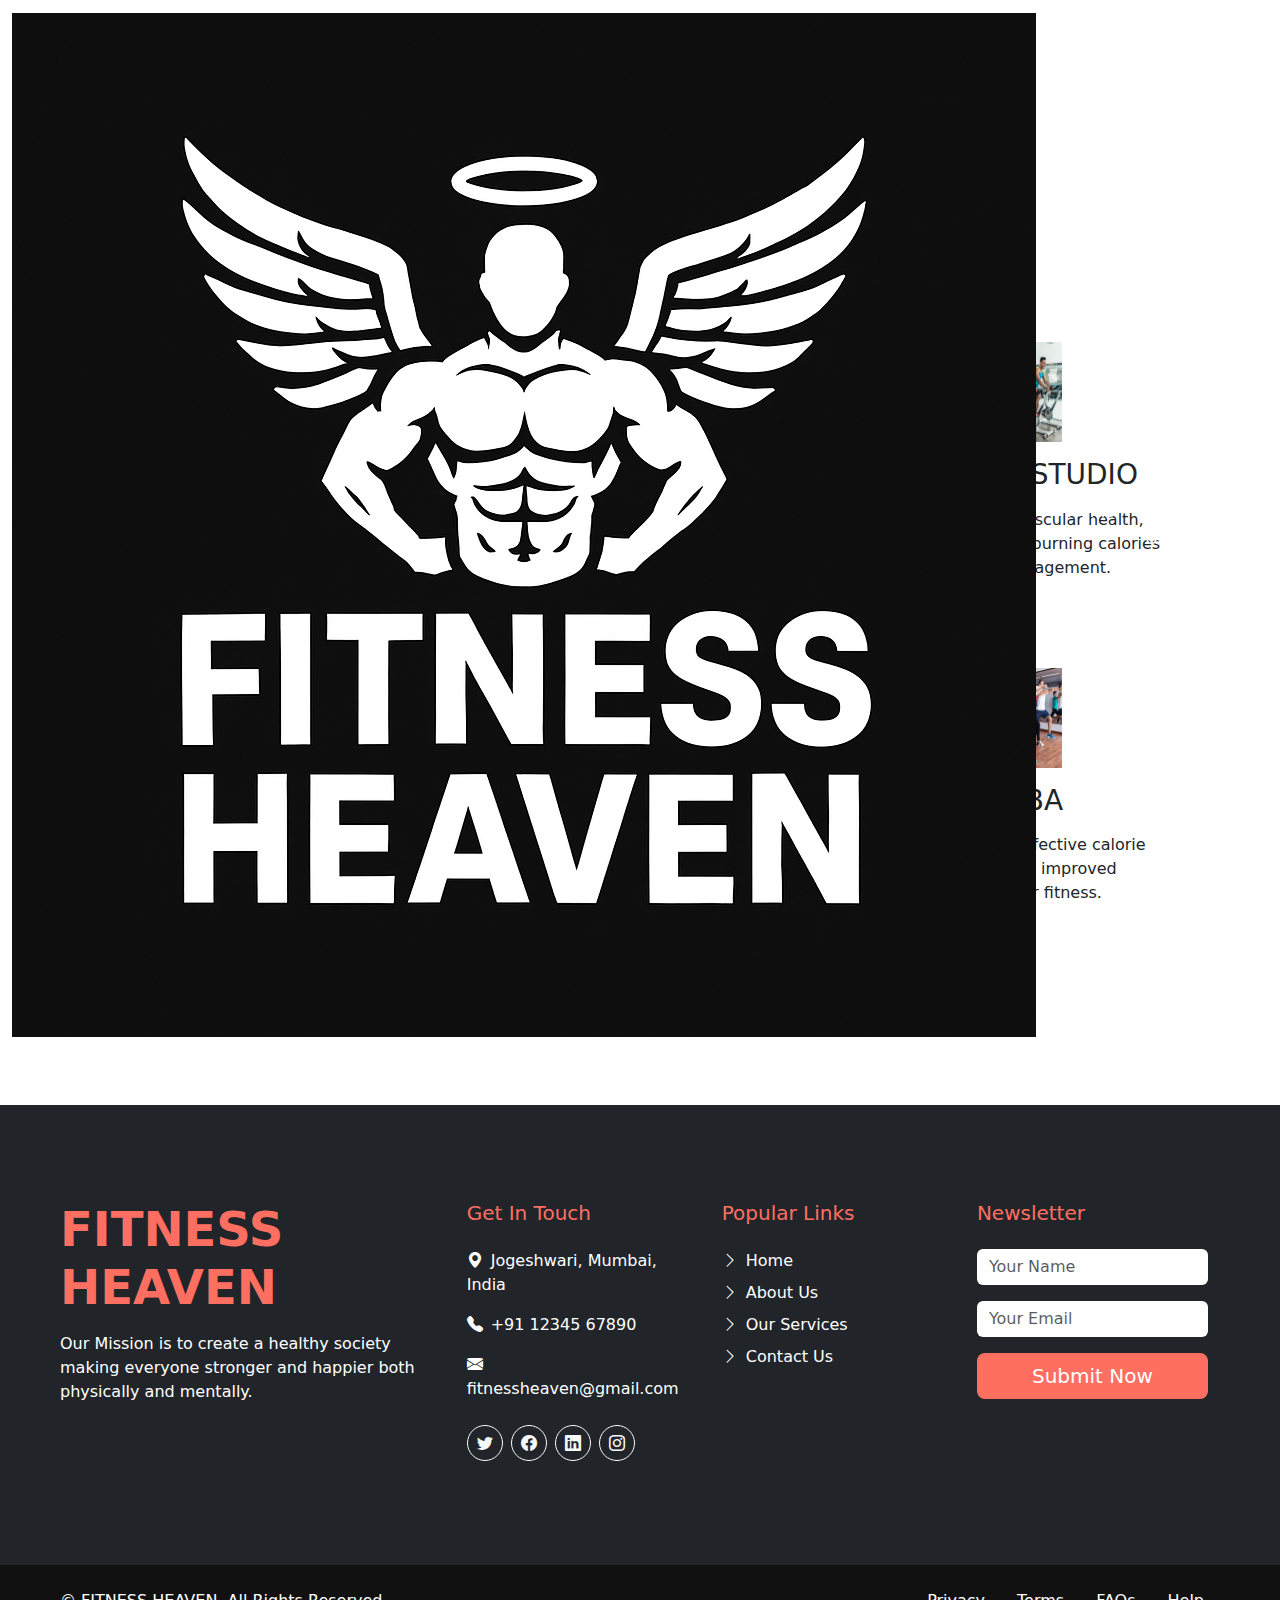
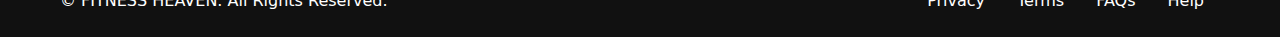
<file: servicedash.html>
<!doctype html>
<html lang="en">
  <head>
    <meta charset="utf-8">
    <meta name="viewport" content="width=device-width, initial-scale=1">
    <title>FITNESS HEAVEN | Services</title>
    <link href="https://cdn.jsdelivr.net/npm/bootstrap@5.3.8/dist/css/bootstrap.min.css" rel="stylesheet">
    <link rel="stylesheet" href="style.css">
    <link rel="stylesheet" href="https://cdn.jsdelivr.net/npm/bootstrap-icons@1.13.1/font/bootstrap-icons.css">
    <link href="FAVICON.png" rel="icon">

    <style>
      /* Make all service cards same height */
      .service-card {
        height: 100%;
        transition: transform 0.3s ease;
      }
      .service-card:hover {
        transform: translateY(-8px);
        box-shadow: 0px 8px 20px #ff6f61;
      }

      /* Style for the welcome message (Username text) */
      .welcome-msg {
          color: #fff !important; 
          font-weight: bold;
          margin-right: 15px;
          line-height: 40px; /* Align text vertically in the navbar */
      }
      
      /* 🚀 CSS for Navbar Font Change */
      .navbar-nav .nav-link,
      .navbar-brand,
      .welcome-msg {
          /* Change the font-family below to your desired font! */
          font-family: 'Arial Black', Arial, sans-serif;
          font-size: 1.1rem; 
      }
    </style>
  </head>
  <body>
    <nav class="navbar navbar-expand-lg navbar-dark fixed-top">
        <div class="container-fluid">
            <a class="navbar-brand" href="dashboard.html">
                <img src="FITNESS_HEAVEN_LOGO.png" alt="FITNESS HEAVEN Logo">
            </a>
            <button class="navbar-toggler" type="button" data-bs-toggle="collapse" data-bs-target="#navbarNav"
                aria-controls="navbarNav" aria-expanded="false" aria-label="Toggle navigation">
                <span class="navbar-toggler-icon"></span>
            </button>

            <div class="collapse navbar-collapse " id="navbarNav">
                <ul class="navbar-nav w-100">
                    <li class="nav-item"><a class="nav-link" href="dashboard.html">Home</a></li>
                    <li class="nav-item"><a class="nav-link" href="aboutdash.html">About Us</a></li>
                    <li class="nav-item"><a class="nav-link active" href="servicedash.html">Services</a></li>
                    <li class="nav-item"><a class="nav-link" href="contactdash.html">Contact</a></li>
                    
                    <li class="nav-item d-flex align-items-center ms-auto" id="auth-links">
                        </li>
                </ul>
            </div>
        </div>
    </nav>
    <div class="container-fluid pt-5" >
      <div class="container py-5">
        <div class="d-flex flex-column text-center mb-5">
          <h1 class="text-dark mb-3">OUR SERVICES</h1>
          <p class="text-secondary">Bringing you best of the fitness with a fully equipped training environment.</p>
        </div>
        <div class="row pb-3">
          <div class="col-md-6 col-lg-4 mb-4 d-flex">
            <div class="service-card d-flex flex-column text-center bg-white p-4 w-100">
              <img src="services1.png" alt="PERSONAL TRAINING" class="mx-auto mb-3" height="100" width="100">
              <h3 class="mb-3">PERSONAL TRAINING</h3>
              <p>Tailored workout plans, expert guidance, increased motivation and accountability.</p>
            </div>
          </div>
          <div class="col-md-6 col-lg-4 mb-4 d-flex">
            <div class="service-card d-flex flex-column text-center bg-white p-4 w-100">
              <img src="services2.png" alt="GYMING" class="mx-auto mb-3" height="100" width="100">
              <h3 class="mb-3">GYMING</h3>
              <p>Weight management, increased muscle strength, and a stronger heart and lungs.</p>
            </div>
          </div>
          <div class="col-md-6 col-lg-4 mb-4 d-flex">
            <div class="service-card d-flex flex-column text-center bg-white p-4 w-100">
              <img src="services3.png" alt="SPINNING STUDIO" class="mx-auto mb-3" height="100" width="100">
              <h3 class="mb-3">SPINNING STUDIO</h3>
              <p>Improving cardiovascular health, building lower body, burning calories for weight management.</p>
            </div>
          </div>
          <div class="col-md-6 col-lg-4 mb-4 d-flex">
            <div class="service-card d-flex flex-column text-center bg-white p-4 w-100">
              <img src="services4.png" alt="CROSS FIT" class="mx-auto mb-3" height="100" width="100">
              <h3 class="mb-3">CROSS FIT</h3>
              <p>Increased strength, cardiovascular endurance, improved flexibility, balance and coordination.</p>
            </div>
          </div>
          <div class="col-md-6 col-lg-4 mb-4 d-flex">
            <div class="service-card d-flex flex-column text-center bg-white p-4 w-100">
              <img src="services5.png" alt="KETTLE BELL" class="mx-auto mb-3" height="100" width="100">
              <h3 class="mb-3">KETTLE BELL</h3>
              <p>Combination of full-body strength and cardiovascular endurance, promoting fat loss and improving core stability.</p>
            </div>
          </div>
          <div class="col-md-6 col-lg-4 mb-4 d-flex">
            <div class="service-card d-flex flex-column text-center bg-white p-4 w-100">
              <img src="services6.png" alt="ZUMBA" class="mx-auto mb-3" height="100" width="100">
              <h3 class="mb-3">ZUMBA</h3>
              <p>Full-body toning, effective calorie and fat burning, improved cardiovascular fitness.</p>
            </div>
          </div>
        </div>
      </div>
    </div>
    <div class="container-fluid bg-dark text-white mt-5 py-5 px-sm-3 px-md-5">
      <div class="row pt-5">
        <div class="col-lg-4 col-md-12 mb-5">
          <h2 class="mb-3 display-5 fw-bold">
            FITNESS HEAVEN
          </h2>
          <p>Our Mission is to create a healthy society making everyone stronger and happier both physically and mentally.</p>
        </div>
        <div class="col-lg-8 col-md-12">
          <div class="row">
            <div class="col-md-4 mb-5">
              <h5 class="mb-4" style="color: #ff6f61;">Get In Touch</h5>
              <p><i class="bi bi-geo-alt-fill me-2"></i>Jogeshwari, Mumbai, India</p>
              <p><i class="bi bi-telephone-fill me-2"></i>+91 12345 67890</p>
              <p><i class="bi bi-envelope-fill me-2"></i>fitnessheaven@gmail.com</p>
              <div class="d-flex flex-wrap mt-4">
                <a href="#" class="btn btn-outline-light rounded-circle text-center me-2 mb-2 px-0" style="width: 36px; height: 36px;"><i class="bi bi-twitter"></i></a>
                <a href="#" class="btn btn-outline-light rounded-circle text-center me-2 mb-2 px-0" style="width: 36px; height: 36px;"><i class="bi bi-facebook"></i></a>
                <a href="#" class="btn btn-outline-light rounded-circle text-center me-2 mb-2 px-0" style="width: 36px; height: 36px;"><i class="bi bi-linkedin"></i></a>
                <a href="#" class="btn btn-outline-light rounded-circle text-center me-2 mb-2 px-0" style="width: 36px; height: 36px;"><i class="bi bi-instagram"></i></a>
              </div>
            </div>
            <div class="col-md-4 mb-5">
              <h5 class="mb-4" style="color: #ff6f61;">Popular Links</h5>
              <div class="d-flex flex-column">
                <a class="text-white mb-2" href="dashboard.html"><i class="bi bi-chevron-right me-2"></i>Home</a>
                <a class="text-white mb-2" href="aboutdash.html"><i class="bi bi-chevron-right me-2"></i>About Us</a>
                <a class="text-white mb-2" href="servicedash.html"><i class="bi bi-chevron-right me-2"></i>Our Services</a>
                <a class="text-white" href="contactdash.html"><i class="bi bi-chevron-right me-2"></i>Contact Us</a>
              </div>
            </div>
            <div class="col-md-4 mb-5">
              <h5 class="mb-4" style="color: #ff6f61;">Newsletter</h5>
              <form action="">
                <div class="mb-3">
                  <input type="text" class="form-control border-0" placeholder="Your Name" required>
                </div>
                <div class="mb-3">
                  <input type="email" class="form-control border-0" placeholder="Your Email" required>
                </div>
                <button class="btn btn-lg w-100 border-0" style="color: #fff; background-color:#ff6f61" type="submit">Submit Now</button>
              </form>
            </div>
          </div>
        </div>
      </div>
    </div>

    <div class="container-fluid text-white py-4 px-sm-3 px-md-5" style="background: #111111;">
      <div class="row">
        <div class="col-md-6 text-center text-md-start mb-3 mb-md-0">
          <p class="m-0">&copy; FITNESS HEAVEN. All Rights Reserved.</p>
        </div>
        <div class="col-md-6 text-center text-md-end">
          <ul class="nav d-inline-flex flex-wrap justify-content-center justify-content-md-end">
            <li class="nav-item"><a class="nav-link text-white py-0" href="#">Privacy</a></li>
            <li class="nav-item"><a class="nav-link text-white py-0" href="#">Terms</a></li>
            <li class="nav-item"><a class="nav-link text-white py-0" href="#">FAQs</a></li>
            <li class="nav-item"><a class="nav-link text-white py-0" href="#">Help</a></li>
          </ul>
        </div>
      </div>
    </div>
    <button id="backToTop" ><a><img height="10px" width="10px" src="arrow.png" alt=""></a></button>
<script src="script.js"></script>
    <script src="https://cdn.jsdelivr.net/npm/bootstrap@5.3.8/dist/js/bootstrap.bundle.min.js"></script>

    <script>
        document.addEventListener('DOMContentLoaded', (event) => {
            const authLinksContainer = document.getElementById('auth-links');
            const uname = localStorage.getItem("uname");
            
            if (uname) {
                // User is signed in: Display Username and Logout button
                authLinksContainer.innerHTML = `
                    <span class="welcome-msg">${uname}</span>
                    <a class="nav-link" href="#" id="logout-btn">Logout</a>
                `;

                // Add event listener for logout
                document.getElementById('logout-btn').addEventListener('click', function(e) {
                    e.preventDefault();
                    // Clear all user-related data from localStorage
                    localStorage.removeItem('uname');
                    localStorage.removeItem('uemail');
                    localStorage.removeItem('upass');
                    // Redirect to the sign-in page
                    window.location.href = "signin.html";
                });

            } else {
                // User is not signed in: Display Sign In and Sign Up links
                authLinksContainer.innerHTML = `
                    <a class="nav-link" href="signin.html">SignIn</a>
                    <a class="nav-link" href="signup.html">SignUp</a>
                `;
            }
        });
    </script>
  </body>
</html>
</file>
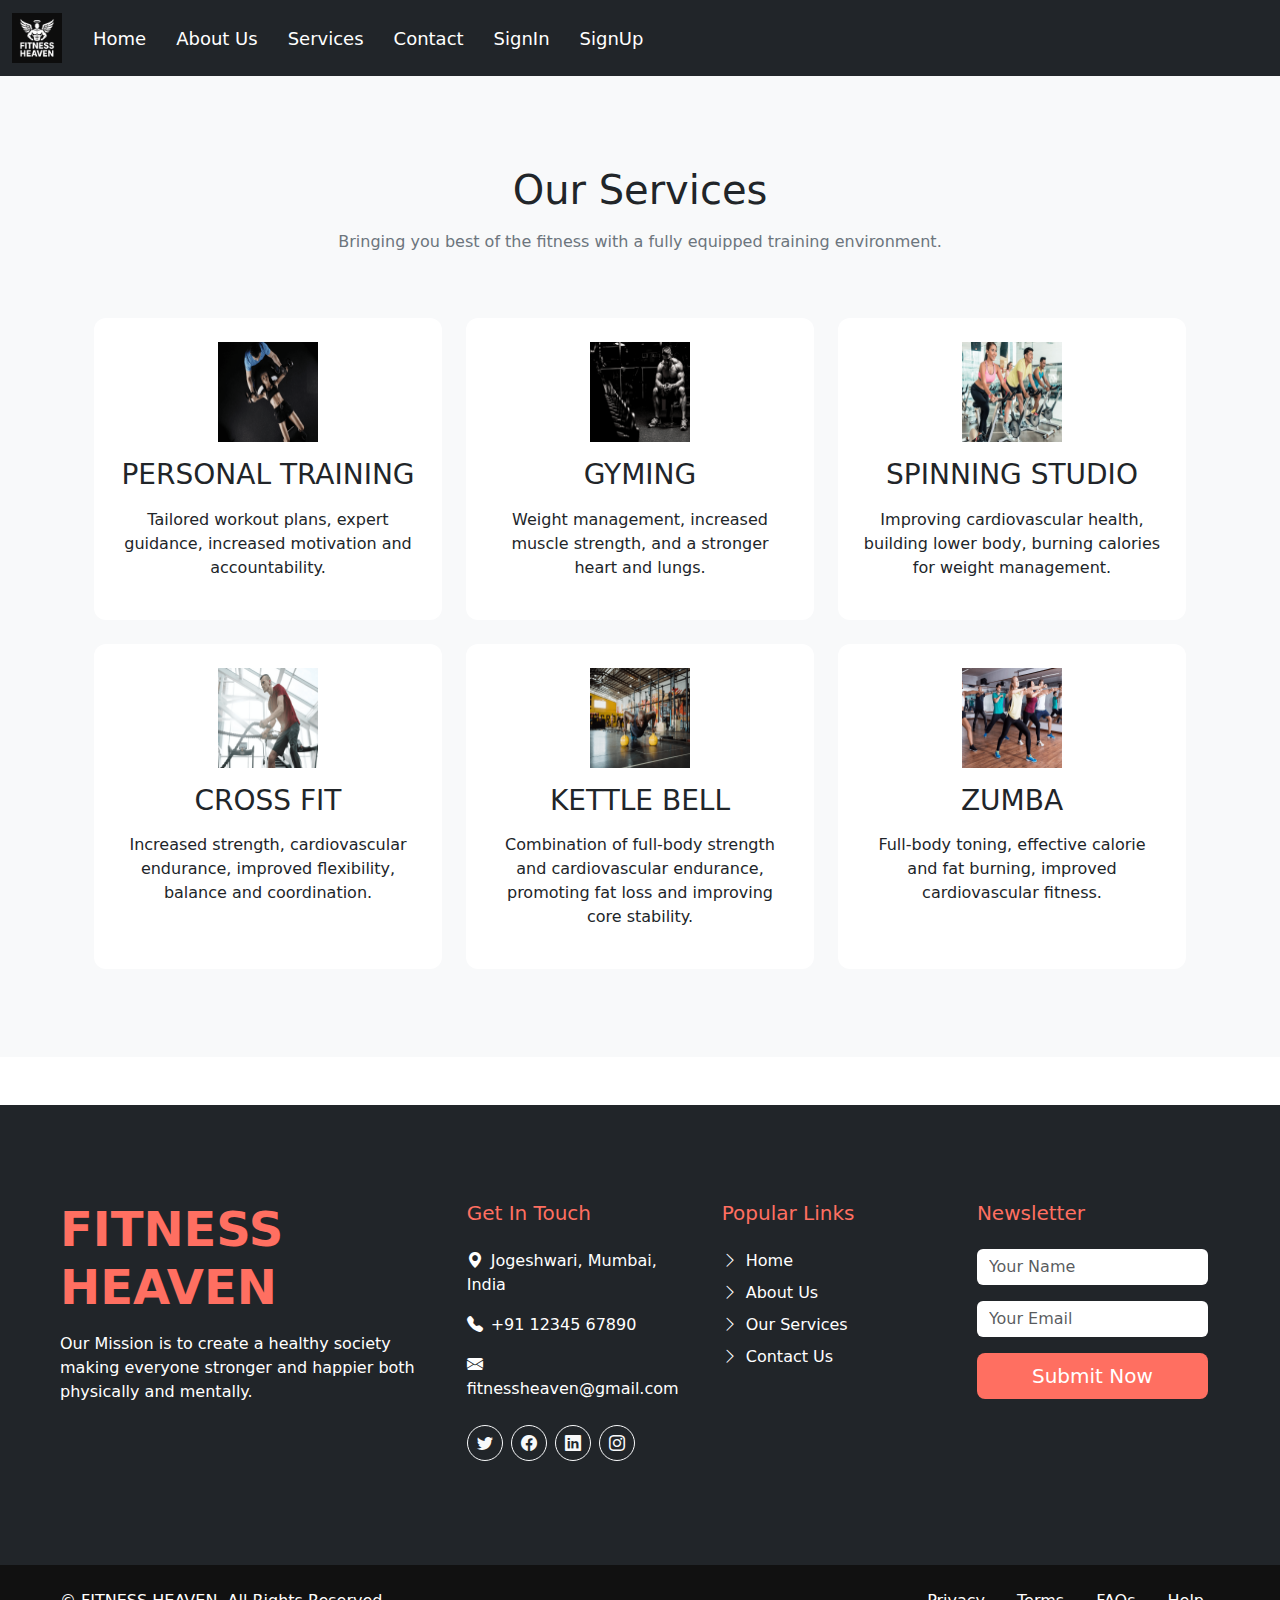
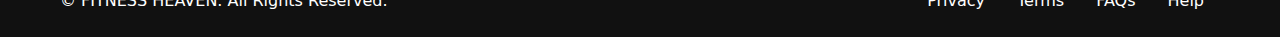
<file: services.html>
<!doctype html>
<html lang="en">
  <head>
    <meta charset="utf-8">
    <meta name="viewport" content="width=device-width, initial-scale=1">
    <title>FITNESS HEAVEN | Services</title>
    <link href="https://cdn.jsdelivr.net/npm/bootstrap@5.3.8/dist/css/bootstrap.min.css" rel="stylesheet">
    <link rel="stylesheet" href="style.css">
    <link rel="stylesheet" href="https://cdn.jsdelivr.net/npm/bootstrap-icons@1.13.1/font/bootstrap-icons.css">
    <!-- Favicon -->
    <link href="FAVICON.png" rel="icon">

    <style>
      /* Make all service cards same height */
      .service-card {
        height: 100%;
        transition: transform 0.3s ease;
      }
      .service-card:hover {
        transform: translateY(-8px);
        box-shadow: 0px 8px 20px #ff6f61;
      }

      
    </style>
  </head>
  <body>
    <!-- Navbar Start -->
    <nav class="navbar navbar-expand-lg bg-dark fixed-top" data-bs-theme="dark">
      <div class="container-fluid">
        <a class="navbar-brand" href="index.html">
          <img src="FITNESS_HEAVEN_LOGO.png" alt="logo" width="50" height="50">
        </a>
        <button class="navbar-toggler" type="button" data-bs-toggle="collapse" data-bs-target="#navbarNav"
          aria-controls="navbarNav" aria-expanded="false" aria-label="Toggle navigation">
          <span class="navbar-toggler-icon"></span>
        </button>
        <div class="collapse navbar-collapse justify-content-between" id="navbarNav">
          <ul class="navbar-nav">
            <li class="nav-item"><a class="nav-link active" href="index.html">Home</a></li>
            <li class="nav-item"><a class="nav-link" href="about.html">About Us</a></li>
            <li class="nav-item"><a class="nav-link" href="services.html">Services</a></li>
            <li class="nav-item"><a class="nav-link" href="contact.html">Contact</a></li>
            <li class="nav-item"><a class="nav-link" href="signin.html" target="_blank">SignIn</a></li>
            <li class="nav-item"><a class="nav-link" href="signup.html" target="_blank">SignUp</a></li>
          </ul>
        </div>
      </div>
    </nav>
    <!-- Navbar End -->

    <!-- Services Start -->
    <div class="container-fluid bg-light pt-5" >
      <div class="container py-5">
        <div class="d-flex flex-column text-center mb-5">
          <h1 class="text-dark mb-3">Our Services</h1>
          <p class="text-secondary">Bringing you best of the fitness with a fully equipped training environment.</p>
        </div>
        <div class="row pb-3">
          <div class="col-md-6 col-lg-4 mb-4 d-flex">
            <div class="service-card d-flex flex-column text-center bg-white p-4 w-100">
              <img src="services1.png" alt="PERSONAL TRAINING" class="mx-auto mb-3" height="100" width="100">
              <h3 class="mb-3">PERSONAL TRAINING</h3>
              <p>Tailored workout plans, expert guidance, increased motivation and accountability.</p>
            </div>
          </div>
          <div class="col-md-6 col-lg-4 mb-4 d-flex">
            <div class="service-card d-flex flex-column text-center bg-white p-4 w-100">
              <img src="services2.png" alt="GYMING" class="mx-auto mb-3" height="100" width="100">
              <h3 class="mb-3">GYMING</h3>
              <p>Weight management, increased muscle strength, and a stronger heart and lungs.</p>
            </div>
          </div>
          <div class="col-md-6 col-lg-4 mb-4 d-flex">
            <div class="service-card d-flex flex-column text-center bg-white p-4 w-100">
              <img src="services3.png" alt="SPINNING STUDIO" class="mx-auto mb-3" height="100" width="100">
              <h3 class="mb-3">SPINNING STUDIO</h3>
              <p>Improving cardiovascular health, building lower body, burning calories for weight management.</p>
            </div>
          </div>
          <div class="col-md-6 col-lg-4 mb-4 d-flex">
            <div class="service-card d-flex flex-column text-center bg-white p-4 w-100">
              <img src="services4.png" alt="CROSS FIT" class="mx-auto mb-3" height="100" width="100">
              <h3 class="mb-3">CROSS FIT</h3>
              <p>Increased strength, cardiovascular endurance, improved flexibility, balance and coordination.</p>
            </div>
          </div>
          <div class="col-md-6 col-lg-4 mb-4 d-flex">
            <div class="service-card d-flex flex-column text-center bg-white p-4 w-100">
              <img src="services5.png" alt="KETTLE BELL" class="mx-auto mb-3" height="100" width="100">
              <h3 class="mb-3">KETTLE BELL</h3>
              <p>Combination of full-body strength and cardiovascular endurance, promoting fat loss and improving core stability.</p>
            </div>
          </div>
          <div class="col-md-6 col-lg-4 mb-4 d-flex">
            <div class="service-card d-flex flex-column text-center bg-white p-4 w-100">
              <img src="services6.png" alt="ZUMBA" class="mx-auto mb-3" height="100" width="100">
              <h3 class="mb-3">ZUMBA</h3>
              <p>Full-body toning, effective calorie and fat burning, improved cardiovascular fitness.</p>
            </div>
          </div>
        </div>
      </div>
    </div>
    <!-- Services End -->

    <!-- Footer Start -->
    <div class="container-fluid bg-dark text-white mt-5 py-5 px-sm-3 px-md-5">
      <div class="row pt-5">
        <div class="col-lg-4 col-md-12 mb-5">
          <h2 class="mb-3 display-5 fw-bold">
            FITNESS HEAVEN
          </h2>
          <p>Our Mission is to create a healthy society making everyone stronger and happier both physically and mentally.</p>
        </div>
        <div class="col-lg-8 col-md-12">
          <div class="row">
            <div class="col-md-4 mb-5">
              <h5 class="mb-4" style="color: #ff6f61;">Get In Touch</h5>
              <p><i class="bi bi-geo-alt-fill me-2"></i>Jogeshwari, Mumbai, India</p>
              <p><i class="bi bi-telephone-fill me-2"></i>+91 12345 67890</p>
              <p><i class="bi bi-envelope-fill me-2"></i>fitnessheaven@gmail.com</p>
              <div class="d-flex flex-wrap mt-4">
                <a href="#" class="btn btn-outline-light rounded-circle text-center me-2 mb-2 px-0" style="width: 36px; height: 36px;"><i class="bi bi-twitter"></i></a>
                <a href="#" class="btn btn-outline-light rounded-circle text-center me-2 mb-2 px-0" style="width: 36px; height: 36px;"><i class="bi bi-facebook"></i></a>
                <a href="#" class="btn btn-outline-light rounded-circle text-center me-2 mb-2 px-0" style="width: 36px; height: 36px;"><i class="bi bi-linkedin"></i></a>
                <a href="#" class="btn btn-outline-light rounded-circle text-center me-2 mb-2 px-0" style="width: 36px; height: 36px;"><i class="bi bi-instagram"></i></a>
              </div>
            </div>
            <div class="col-md-4 mb-5">
              <h5 class="mb-4" style="color: #ff6f61;">Popular Links</h5>
              <div class="d-flex flex-column">
                <a class="text-white mb-2" href="index.html"><i class="bi bi-chevron-right me-2"></i>Home</a>
                <a class="text-white mb-2" href="about.html"><i class="bi bi-chevron-right me-2"></i>About Us</a>
                <a class="text-white mb-2" href="services.html"><i class="bi bi-chevron-right me-2"></i>Our Services</a>
                <a class="text-white" href="contact.html"><i class="bi bi-chevron-right me-2"></i>Contact Us</a>
              </div>
            </div>
            <div class="col-md-4 mb-5">
              <h5 class="mb-4" style="color: #ff6f61;">Newsletter</h5>
              <form action="">
                <div class="mb-3">
                  <input type="text" class="form-control border-0" placeholder="Your Name" required>
                </div>
                <div class="mb-3">
                  <input type="email" class="form-control border-0" placeholder="Your Email" required>
                </div>
                <button class="btn btn-lg w-100 border-0" style="color: #fff; background-color:#ff6f61" type="submit">Submit Now</button>
              </form>
            </div>
          </div>
        </div>
      </div>
    </div>

    <!-- Bottom Bar -->
    <div class="container-fluid text-white py-4 px-sm-3 px-md-5" style="background: #111111;">
      <div class="row">
        <div class="col-md-6 text-center text-md-start mb-3 mb-md-0">
          <p class="m-0">&copy; FITNESS HEAVEN. All Rights Reserved.</p>
        </div>
        <div class="col-md-6 text-center text-md-end">
          <ul class="nav d-inline-flex flex-wrap justify-content-center justify-content-md-end">
            <li class="nav-item"><a class="nav-link text-white py-0" href="#">Privacy</a></li>
            <li class="nav-item"><a class="nav-link text-white py-0" href="#">Terms</a></li>
            <li class="nav-item"><a class="nav-link text-white py-0" href="#">FAQs</a></li>
            <li class="nav-item"><a class="nav-link text-white py-0" href="#">Help</a></li>
          </ul>
        </div>
      </div>
    </div>
    <!-- Footer End -->

    <!-- Back to Top Button -->
  <button id="backToTop" ><a><img height="10px" width="10px" src="arrow.png" alt=""></a></button>
<!-- back to top end  -->

    <script src="script.js"></script>
    <script src="https://cdn.jsdelivr.net/npm/bootstrap@5.3.8/dist/js/bootstrap.bundle.min.js"></script>
  </body>
</html>
</file>
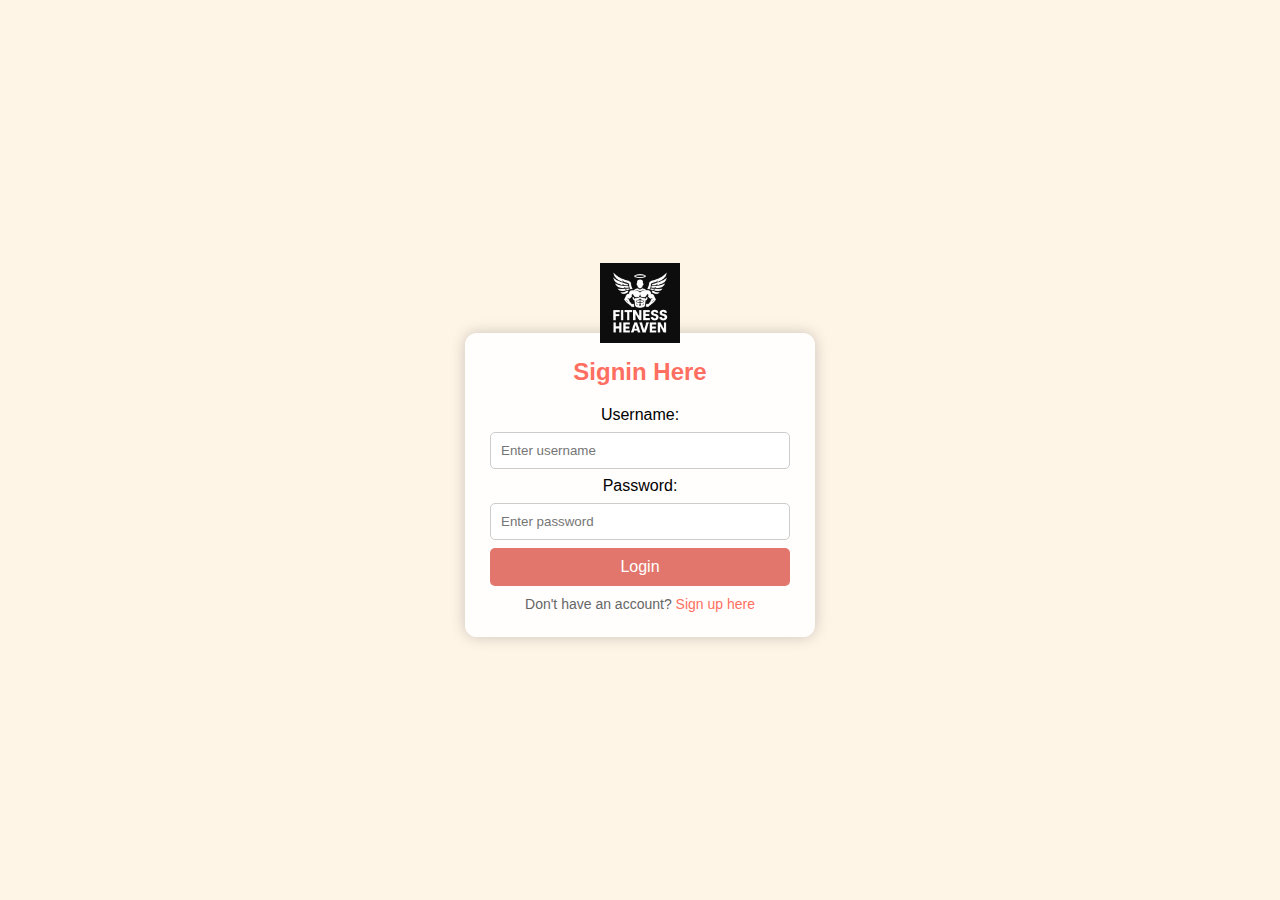
<file: Signin.html>
<!DOCTYPE html>
<html lang="en">
<head>
    <meta charset="UTF-8">
    <meta name="viewport" content="width=device-width, initial-scale=1.0">
    <title>FITNESS HEAVEN | Signin</title>
    <link rel="stylesheet" href="style.css">
    <!-- Favicon -->
    <link href="FAVICON.png" rel="icon">
    <style>
        * {
            margin: 0;
            padding: 0;
            box-sizing: border-box;
        }

        body {
            font-family: Arial, sans-serif;
            background-color: #ff6f61; /* Replace with your own image URL */
            background-size: cover;
            background-position: center;
            height: 100vh;
            display: flex;
            justify-content: center;
            align-items: center;
			background-color: #fef5e7;
        }

        .container {
            background-color: rgba(255, 255, 255, 0.9); /* Slightly transparent background */
            padding: 25px;
            border-radius: 12px;
            box-shadow: 0 0 15px rgba(0, 0, 0, 0.2);
            width: 350px;
            text-align: center;
            position: relative;
			
        }

        h2 {
            color: #ff6f61;
            font-size: 24px;
            margin-bottom: 20px;
        }

        img {
            width: 80px;
            position: absolute;
            top: -70px;
            left: 50%;
            transform: translateX(-50%);
        }

        input {
            width: 100%;
            padding: 10px;
            margin: 8px 0;
            border: 1px solid #ccc;
            border-radius: 5px;
        }

        button {
            width: 100%;
            padding: 10px;
            background-color: #e2766c;
            color: white;
            border: none;
            border-radius: 5px;
            cursor: pointer;
            font-size: 16px;
        }

        button:hover {
            background-color: #ec5b4e;
        }

        .footer-text {
            margin-top: 10px;
            font-size: 14px;
            color: #666;
        }

        .footer-text a {
            color: #ff6f61;
            text-decoration: none;
        }

        .footer-text a:hover {
            text-decoration: underline;
        }
    </style>
    
</head>
<body>

    
    <div class="container">
        <a href="index.html"><img src="FITNESS_HEAVEN_LOGO.png" alt="gym Icon"></a>
        <h2>Signin Here</h2>
        <form action="signin.html" method="post">
            <label for="username">Username:</label>
            <input type="text" id="username" name="username" required placeholder="Enter username">

            <label for="password">Password:</label>
            <input type="password" id="password" name="password" required placeholder="Enter password">

            <button type="submit">Login</button>

            <p class="footer-text">Don't have an account? <a href="Signup.html">Sign up here</a></p>
        </form>
    </div>

</body>
</html>
</file>
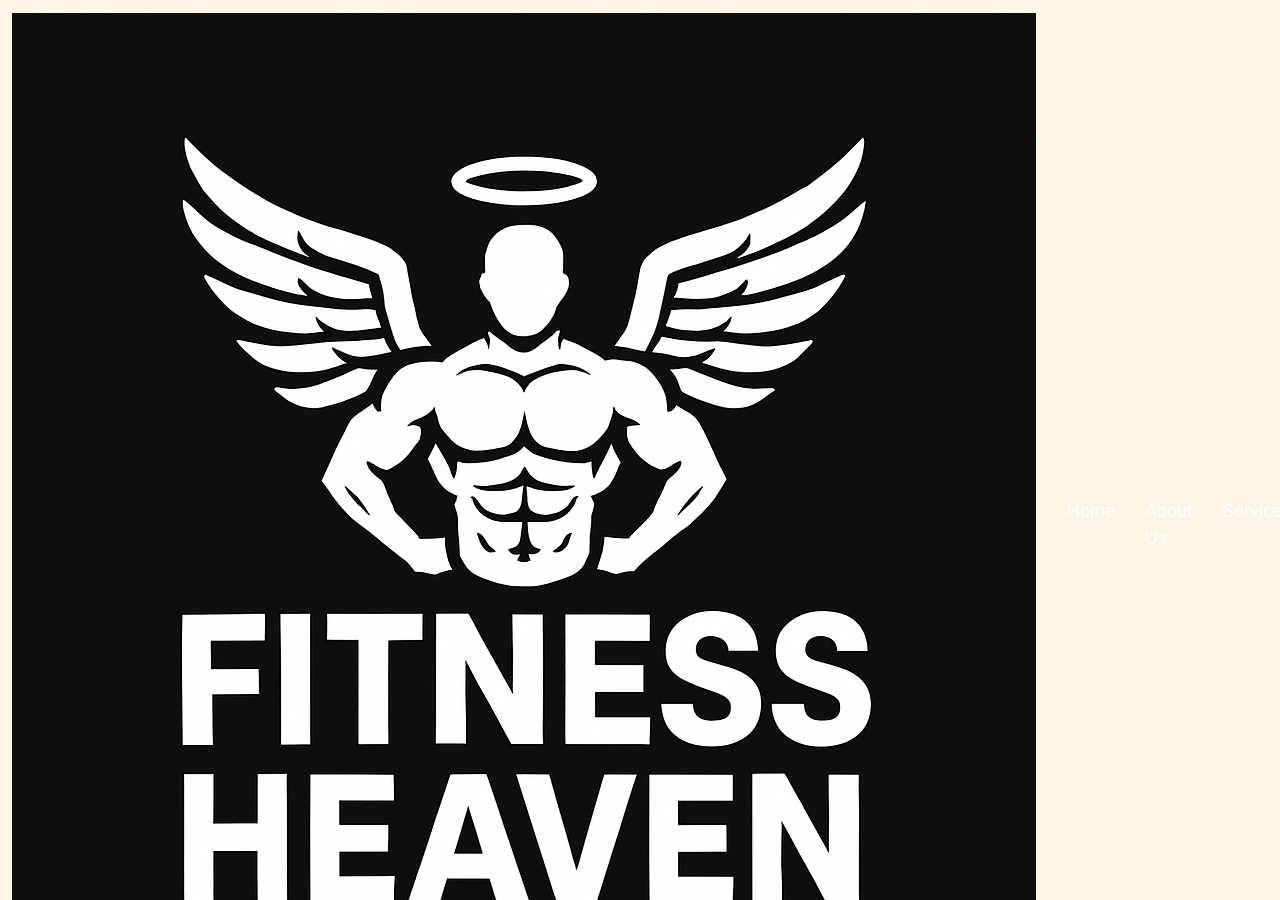
<file: signin.html>
<!DOCTYPE html>
<html lang="en">
<head>
    <meta charset="UTF-8">
    <meta name="viewport" content="width=device-width, initial-scale=1.0">
    <title>FITNESS HEAVEN | Signin</title>

    <link href="https://cdn.jsdelivr.net/npm/bootstrap@5.3.3/dist/css/bootstrap.min.css" rel="stylesheet">

    <link rel="stylesheet" href="style.css">

    <link href="FAVICON.png" rel="icon">

    <style>
        * {
            margin: 0;
            padding: 0;
            box-sizing: border-box;
        }

        body {
            font-family: Arial, sans-serif;
            background-size: cover;
            background-position: center;
            height: 100vh;
            display: flex;
            flex-direction: column;
            justify-content: center;
            align-items: center;
            background-color: #fef5e7;
        }

        /* Signin box */
        .signin-container {
            background-color: rgba(255, 255, 255, 0.9);
            padding: 25px;
            border-radius: 12px;
            box-shadow: 0 0 15px rgba(0, 0, 0, 0.2);
            width: 350px;
            text-align: center;
            position: relative;
           /* margin-top: 10px; /* spacing below navbar */
        }

        h2 {
            color: #ff6f61;
            font-size: 24px;
            margin-bottom: 20px;
        }

        .signin-container img {
            width: 80px;
            position: absolute;
            top: -70px;
            left: 50%;
            transform: translateX(-50%);
        }

        input {
            width: 100%;
            padding: 10px;
            margin: 8px 0;
            border: 1px solid #ccc;
            border-radius: 5px;
        }

        button {
            width: 100%;
            padding: 10px;
            background-color: #e2766c;
            color: white;
            border: none;
            border-radius: 5px;
            cursor: pointer;
            font-size: 16px;
        }

        button:hover {
            background-color: #ec5b4e;
        }

        .footer-text {
            margin-top: 10px;
            font-size: 14px;
            color: #666;
        }

        .footer-text a {
            color: #ff6f61;
            text-decoration: none;
        }

        .footer-text a:hover {
            text-decoration: underline;
        }

        /* 🚀 CSS for Navbar Font Change */
        .navbar-nav .nav-link,
        .navbar-brand,
        .welcome-msg {
            /* Change the font-family below to your desired font! */
            font-family: 'Arial Black', Arial, sans-serif;
            font-size: 1.1rem; 
        }
    </style>
</head>
<body>

    <nav class="navbar navbar-expand-lg navbar-dark fixed-top">
        <div class="container-fluid">
            <a class="navbar-brand" href="index.html">
                <img src="FITNESS_HEAVEN_LOGO.png" alt="FITNESS HEAVEN Logo">
            </a>
            <button class="navbar-toggler" type="button" data-bs-toggle="collapse" data-bs-target="#navbarNav"
                aria-controls="navbarNav" aria-expanded="false" aria-label="Toggle navigation">
                <span class="navbar-toggler-icon"></span>
            </button>

            <div class="collapse navbar-collapse " id="navbarNav">
                <ul class="navbar-nav">
                    <li class="nav-item"><a class="nav-link active" href="index.html">Home</a></li>
                    <li class="nav-item"><a class="nav-link" href="about.html">About Us</a></li>
                    <li class="nav-item"><a class="nav-link" href="services.html">Services</a></li>
                    <li class="nav-item"><a class="nav-link" href="contact.html">Contact</a></li>
                    <!-- <li class="nav-item"><a class="nav-link" href="signin.html" >SignIn</a></li> -->
                    <li class="nav-item"><a class="nav-link" href="signup.html" >SignUp</a></li>
                </ul>
            </div>
        </div>
    </nav>
    <div class="signin-container">
        <!-- <a href="index.html"><img src="FITNESS_HEAVEN_LOGO.png" alt="Gym Icon"></a> -->
        <h2>Signin Here</h2>
        <form id="signinform" action="signin.html" method="post">
            <label for="username">Username:</label>
            <input type="text" id="uname" name="uname" required placeholder="Enter username">

            <label for="password">Password:</label>
            <input type="password" id="upass" name="upass" required placeholder="Enter password">

            <button type="submit">Login</button>

            <p class="footer-text">Don't have an account? <a href="signup.html">Sign up here</a></p>
        </form>
    </div>

    <script src="https://cdn.jsdelivr.net/npm/bootstrap@5.3.3/dist/js/bootstrap.bundle.min.js"></script>

   <!-- <script>
        document.getElementById("signinform").addEventListener("submit", function(event) {
            event.preventDefault();
            
            // Get the value from the 'uname' input field (Username)
            let username_input = document.getElementById("uname").value; 
            let upass_input = document.getElementById("upass").value;

            // Retrieve the stored values from localStorage
            let stored_username = localStorage.getItem("uname");
            let stored_pass = localStorage.getItem("upass");
            
            // Log for debugging
            // console.log("User Input:", username_input, upass_input);
            // console.log("Stored Data:", stored_username, stored_pass);

            // Compare user input with stored data
            if (username_input === stored_username && upass_input === stored_pass) {
                alert("Login successful !!!");
                window.location.href = "dashboard.html"; // Redirect on success
            } else {
                alert("Login failed... please check username and password"); // Updated alert for clarity
            }
        });
    </script>-->
    <script>
        // --- PERMANENT SIGNIN LOGIC for signin.html ---
document.getElementById("signinform").addEventListener("submit", function(event) {
    event.preventDefault();
    
    // Get the input values
    let username_input = document.getElementById("uname").value; 
    let upass_input = document.getElementById("upass").value;
    
    // 1. Retrieve the list of all registered users
    let users = JSON.parse(localStorage.getItem('registeredUsers')) || [];
    
    // 2. Find a matching user
    const foundUser = users.find(user => 
        user.username === username_input && user.password === upass_input
    );

    if (foundUser) {
        // 3. Success: Match found! Set current user data for the navbar
        localStorage.setItem("uname", foundUser.username); 
        localStorage.setItem("uemail", foundUser.email); // Optional, but good practice
        
        alert("Login successful !!!");
        window.location.href = "dashboard.html"; 

    } else {
        // 4. Failure: No match found
        alert("Login failed... please check username and password");
    }
});

// Remove any 'localStorage.removeItem()' you had on signin.html load
// as it is no longer necessary and could cause issues.
// --- END OF PERMANENT SIGNIN LOGIC ---
    </script>
</body>
</html>
</file>
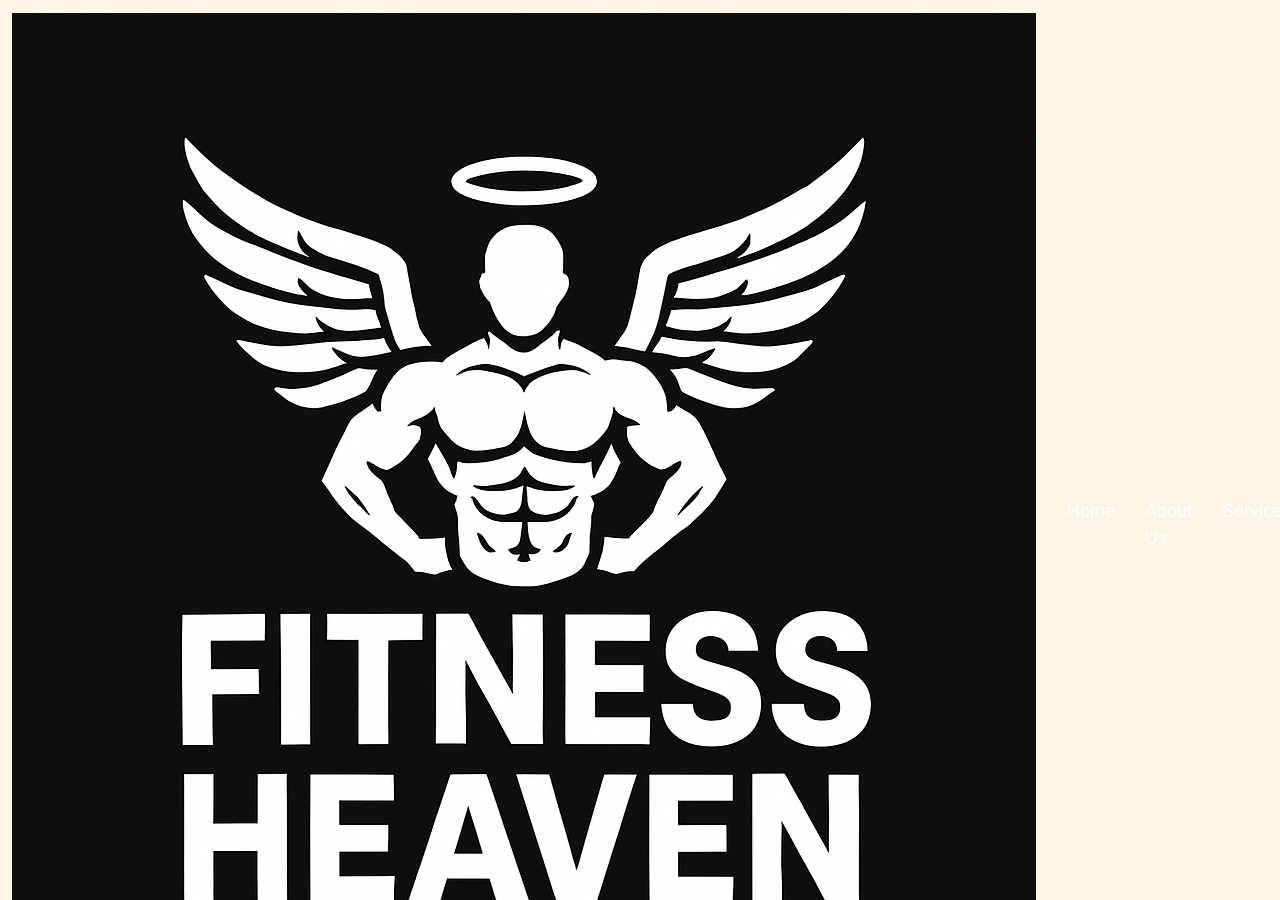
<file: Signup.html>
<!DOCTYPE html>
<html lang="en">
<head>
  <meta charset="UTF-8" />
  <meta name="viewport" content="width=device-width, initial-scale=1.0" />
  <title>FITNESS HEAVEN | Sign Up</title>

  <!-- Bootstrap CSS -->
  <link href="https://cdn.jsdelivr.net/npm/bootstrap@5.3.3/dist/css/bootstrap.min.css" rel="stylesheet">
  <link href="FAVICON.png" rel="icon" />

  <link rel="stylesheet" href="style.css">

  <style>
    * {
      margin: 0;
      padding: 0;
      box-sizing: border-box;
    }

    body {
      font-family: Arial, sans-serif;
      background-color: #fef5e7;
      height: 100vh;
      overflow: hidden; /* ✅ Prevent scrolling */
      display: flex;
      flex-direction: column;
    }

    

    /* ✅ Signup Box Centered */
    .signup-container {
      background-color: white;
      padding: 25px;
      border-radius: 12px;
      box-shadow: 0 0 15px rgba(0, 0, 0, 0.2);
      width: 350px;
      height: auto;
      text-align: center;
      position: absolute;
      top: 55%;
      left: 50%;
      transform: translate(-50%, -50%);
      margin-top: 50px; /* spacing below navbar */
    }

    h2 {
      color: #ff6f61;
      font-size: 24px;
      margin-bottom: 20px;
    }

    .signup-container img {
      width: 80px;
      position: absolute;
      top: -70px;
      left: 50%;
      transform: translateX(-50%);
    }

    input {
      width: 100%;
      padding: 10px;
      margin: 8px 0;
      border: 1px solid #ccc;
      border-radius: 5px;
    }

    button {
      width: 100%;
      padding: 10px;
      background-color: #ff6f61;
      color: white;
      border: none;
      border-radius: 5px;
      cursor: pointer;
      font-size: 16px;
      transition: 0.3s;
    }

    button:hover {
      background-color: #e65b50;
    }

    .footer-text {
      margin-top: 10px;
      font-size: 14px;
      color: #666;
    }

    .footer-text a {
      color: #ff6f61;
      text-decoration: none;
    }

    .footer-text a:hover {
      text-decoration: underline;
    }

    
  </style>
</head>
<body>

  <!-- ✅ Navbar start -->
  <nav class="navbar navbar-expand-lg navbar-dark fixed-top">
    <div class="container-fluid">
      <a class="navbar-brand" href="index.html">
        <img src="FITNESS_HEAVEN_LOGO.png" alt="FITNESS HEAVEN Logo">
      </a>
      <button class="navbar-toggler" type="button" data-bs-toggle="collapse" data-bs-target="#navbarNav"
        aria-controls="navbarNav" aria-expanded="false" aria-label="Toggle navigation">
        <span class="navbar-toggler-icon"></span>
      </button>

      <div class="collapse navbar-collapse " id="navbarNav">
        <ul class="navbar-nav">
          <li class="nav-item"><a class="nav-link active" href="index.html">Home</a></li>
          <li class="nav-item"><a class="nav-link" href="about.html">About Us</a></li>
          <li class="nav-item"><a class="nav-link" href="services.html">Services</a></li>
          <li class="nav-item"><a class="nav-link" href="contact.html">Contact</a></li>
          <li class="nav-item"><a class="nav-link" href="Signin.html">SignIn</a></li>
          <li class="nav-item"><a class="nav-link" href="Signup.html">SignUp</a></li>
        </ul>
      </div>
    </div>
  </nav>
  <!-- ✅ Navbar end -->

  <!-- ✅ Sign-Up Form -->
  <div class="signup-container ">
    <a href="index.html"><img src="FITNESS_HEAVEN_LOGO.png" alt="Gym Icon"></a>
    <h2>Sign Up Here</h2>
    <form action="signup.html" method="post">
      <label for="username">Username:</label>
      <input type="text" id="username" name="username" placeholder="Enter username" required>

      <!-- <label for="mobile">Mobile No:</label>
      <input type="tel" id="mobile" name="mobile_no" pattern="[0-9]{10}" required placeholder="Enter 10-digit number"> -->

      <label for="password">Password:</label>
      <input type="password" id="password" name="password" placeholder="Enter password" required>

      <label for="confirm-password">Confirm Password:</label>
      <input type="password" id="confirm-password" name="confirm_password" placeholder="Confirm password" required>

      <button type="submit">Sign Up</button>

      <p class="footer-text">Already have an account? <a href="signin.html">Signin here</a></p>
    </form>
  </div>

  <!-- Bootstrap JS -->
  <script src="https://cdn.jsdelivr.net/npm/bootstrap@5.3.3/dist/js/bootstrap.bundle.min.js"></script>
</body>
</html>
</file>
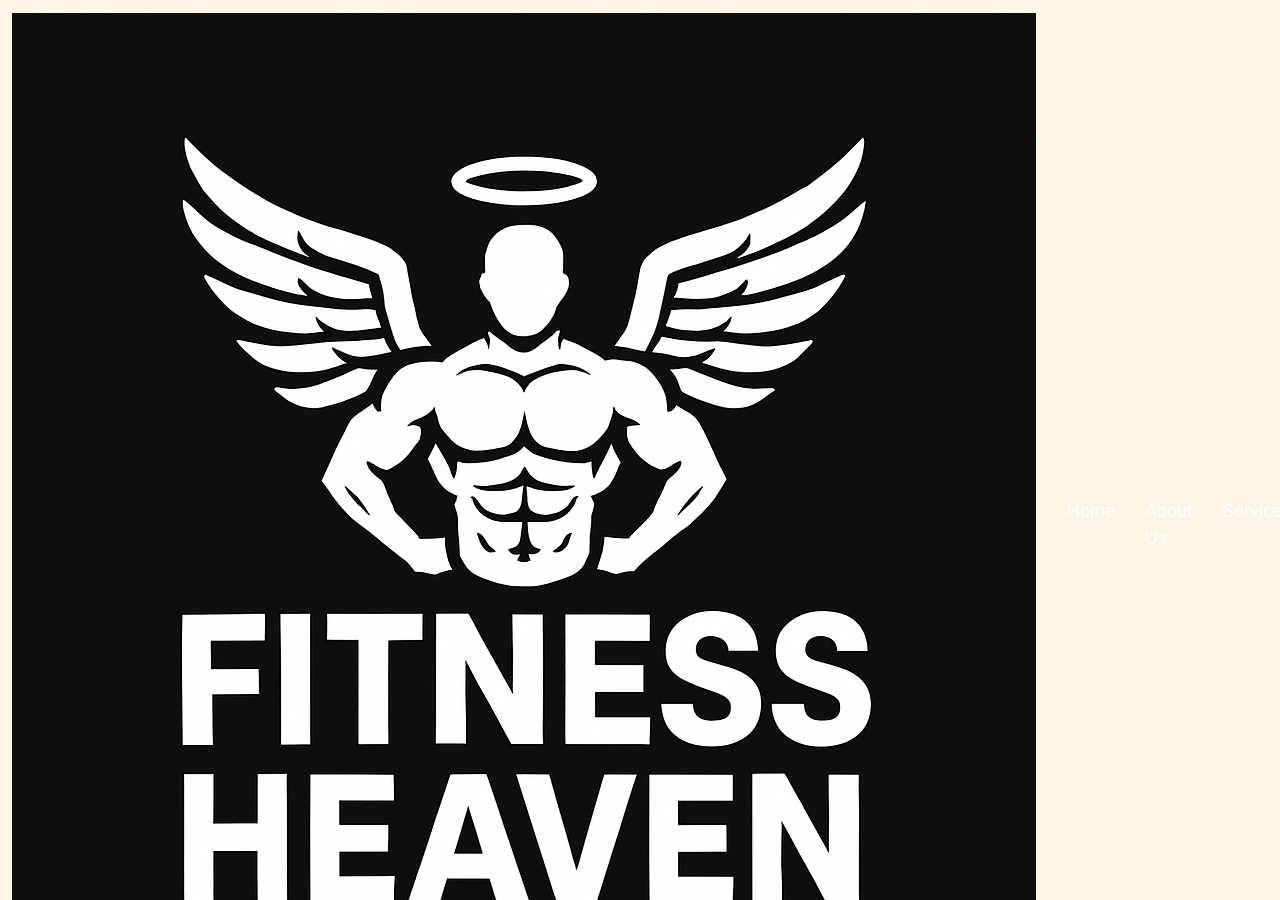
<file: signup.html>
<!DOCTYPE html>
<html lang="en">
  <head>
    <meta charset="UTF-8" />
    <meta name="viewport" content="width=device-width, initial-scale=1.0" />
    <title>FITNESS HEAVEN | Sign Up</title>

    <link
      href="https://cdn.jsdelivr.net/npm/bootstrap@5.3.3/dist/css/bootstrap.min.css"
      rel="stylesheet"
    />
    <link href="FAVICON.png" rel="icon">

    <link rel="stylesheet" href="style.css" />

    <style>
      * {
        margin: 0;
        padding: 0;
        box-sizing: border-box;
      }

      body {
        font-family: Arial, sans-serif;
        background-color: #fef5e7;
        height: 100vh;
        overflow: hidden; /* ✅ Prevent scrolling */
        display: flex;
        flex-direction: column;
      }

      /* ✅ Signup Box Centered */
      .signup-container {
        background-color: white;
        padding: 25px;
        border-radius: 10px;
        box-shadow: 0 0 10px rgba(0, 0, 0, 0.2);
        width: 350px;
        height: 500px;
        text-align: center;
        position: absolute;
        top: 52%;
        left: 50%;
        transform: translate(-50%, -50%);
        margin-top: 25px; /* spacing below navbar */
      }

      h2 {
        color: #ff6f61;
        font-size: 24px;
        margin-bottom: 20px;
      }

      .signup-container img {
        width: 80px;
        position: absolute;
        top: -50px;
        left: 50%;
        transform: translateX(-50%);
      }

      input {
        width: 100%;
        padding: 10px;
        margin: 8px 0;
        border: 1px solid #ccc;
        border-radius: 5px;
      }

      button {
        width: 100%;
        padding: 10px;
        background-color: #ff6f61;
        color: white;
        border: none;
        border-radius: 5px;
        cursor: pointer;
        font-size: 16px;
        transition: 0.3s;
      }

      button:hover {
        background-color: #e65b50;
      }

      .footer-text {
        margin-top: 10px;
        font-size: 14px;
        color: #666;
      }

      .footer-text a {
        color: #ff6f61;
        text-decoration: none;
      }

      .footer-text a:hover {
        text-decoration: underline;
      }

      /* 🚀 CSS for Navbar Font Change */
        .navbar-nav .nav-link,
        .navbar-brand,
        .welcome-msg {
            /* Change the font-family below to your desired font! */
            font-family: 'Arial Black', Arial, sans-serif;
            font-size: 1.1rem; 
        }
    </style>
  </head>
  <body>
    <nav class="navbar navbar-expand-lg navbar-dark fixed-top">
      <div class="container-fluid">
        <a class="navbar-brand" href="index.html">
          <img src="FITNESS_HEAVEN_LOGO.png" alt="FITNESS HEAVEN Logo">
        </a>
        <button
          class="navbar-toggler"
          type="button"
          data-bs-toggle="collapse"
          data-bs-target="#navbarNav"
          aria-controls="navbarNav"
          aria-expanded="false"
          aria-label="Toggle navigation"
        >
          <span class="navbar-toggler-icon"></span>
        </button>

        <div class="collapse navbar-collapse" id="navbarNav">
          <ul class="navbar-nav">
            <li class="nav-item">
              <a class="nav-link active" href="index.html">Home</a>
            </li>
            <li class="nav-item">
              <a class="nav-link" href="about.html">About Us</a>
            </li>
            <li class="nav-item">
              <a class="nav-link" href="services.html">Services</a>
            </li>
            <li class="nav-item">
              <a class="nav-link" href="contact.html">Contact</a>
            </li>
            <li class="nav-item">
              <a class="nav-link" href="signin.html">SignIn</a>
            </li>
            <!-- <li class="nav-item">
              <a class="nav-link" href="signup.html">SignUp</a>
            </li> -->
          </ul>
        </div>
      </div>
    </nav>
    <div class="signup-container">
      <h2>Sign Up Here</h2>
      <form id="signupform" action="signup.html" method="post">
        <label for="username">Username:</label>
        <input
          type="text"
          id="uname"
          name="uname"
          placeholder="Enter username"
          required
        />

        <label for="uemail">Email</label>
        <input
          type="email"
          name="uemail"
          id="uemail"
          placeholder="Enter email id"
          required
        />

        <label for="upass">Password:</label>
        <input
          type="password"
          id="upass"
          name="upass"
          placeholder="Enter password"
          required
        />

        <label for="ucpass">Confirm Password:</label>
        <input
          type="password"
          id="ucpass"
          name="ucpass"
          placeholder="Confirm password"
          required
        />

        <button type="submit">Sign Up</button>
        <p class="footer-text">
          Already have an account? <a href="signin.html">Signin here</a>
        </p>
      </form>
    </div>

    <script src="https://cdn.jsdelivr.net/npm/bootstrap@5.3.3/dist/js/bootstrap.bundle.min.js"></script>

   <!-- <script>
      document.getElementById("signupform").addEventListener("submit", function (event) {
        // Prevent default form submission
        event.preventDefault();

        // **FIX: Use the correct IDs to retrieve the values**
        let uname = document.getElementById("uname").value; // Used 'username' from the label's for attribute, which matches the input's ID
        let uemail = document.getElementById("uemail").value;
        let upass = document.getElementById("upass").value;
        let ucpass = document.getElementById("ucpass").value;

        console.log(uname, uemail, upass, ucpass);

        if (upass === ucpass) {
          // **NOTE: Storing passwords in localStorage is a security risk!**
          // This is only a temporary fix to meet the prompt's request for educational purposes.
          // In a real application, you must use a secure server-side method.
          localStorage.setItem('uname', uname);
          localStorage.setItem('uemail', uemail);
          localStorage.setItem('upass', upass); // Password stored as requested
          
          alert('Registration successful !!!');
          window.location.href = "signin.html";
        } else {
          alert('Error: password and confirm password does not match !!!');
        }
      });
    </script>-->
    <script>
      // --- NEW SIGNUP LOGIC for signup.html ---
document.getElementById("signupform").addEventListener("submit", function(event) {
    event.preventDefault();

    let new_username = document.getElementById("uname").value; 
    let new_password = document.getElementById("upass").value; 
    let new_email = document.getElementById("uemail").value; // Assuming you have an email field

    // 1. Retrieve existing users or initialize an empty array
    let users = JSON.parse(localStorage.getItem('registeredUsers')) || [];

    // Check if the username already exists
    const userExists = users.some(user => user.username === new_username);

    if (userExists) {
        alert("Sign Up Failed: Username already exists!");
        return; // Stop execution
    }

    // 2. Create the new user object
    const newUser = {
        username: new_username,
        password: new_password,
        email: new_email 
    };

    // 3. Add the new user to the list
    users.push(newUser);

    // 4. Save the updated list back to localStorage
    localStorage.setItem('registeredUsers', JSON.stringify(users));

    // 5. Automatically log the user in after sign-up
    localStorage.setItem('uname', new_username); // Set current logged-in user
    // No need to store password here, we just need the name for the navbar

    alert("Sign Up Successful! Welcome to FITNESS HEAVEN.");
    window.location.href = "signin.html";
});
// --- END OF NEW SIGNUP LOGIC ---
    </script>
  </body>
</html>
</file>
<file: style.css>
/* html{
    scroll-behavior: smooth;
} */

.row {
    margin-right: 0;
    margin-left: 0;

}

.navbar .nav-item .nav-link {
    color: white;
    font-size: 18px;
    padding: 10px 15px;
}


    /* Just for demo - long page */
    .content {
      height: 200px;
      padding: 20px;
    }

    /* Back to top button */
    #backToTop {
      position: fixed;
      bottom: 30px;
      right: 30px;
      display: none; /* hidden by default */
      background: rgb(239, 142, 38);
      color: #fff;
      border: none;
      padding: 10px 18px;
      border-radius: 15px;
      cursor: pointer;
      font-size: 20px;
      transition: 0.3s;
    }

    #backToTop:hover {
      background: rgb(190, 156, 118);
    }

    /* signin  */

    /* Card hover effect */
.d-flex.flex-column.text-center.bg-white {
    transition: all 0.3s ease-in-out;
    border-radius: 12px;
    cursor: pointer;
}

.d-flex.flex-column.text-center.bg-white:hover {
    transform: translateY(-10px) scale(1.03);
    box-shadow: 0 10px 20px #ff6f61;
}

/* Trainer Card Style */
.team-card {
    border-radius: 12px;
    overflow: hidden;
    transition: all 0.4s ease-in-out;
    cursor: pointer;
}

/* Image Zoom on Hover */
.team-card img {
    transition: transform 0.4s ease-in-out;
}

/* Hover Effects */
.team-card:hover {
    transform: translateY(-10px);
    box-shadow: 0 12px 25px rgba(0, 0, 0, 0.2);
}

.team-card:hover img {
    transform: scale(1.1);
}

/* Text Style */
.team-text {
    padding: 15px;
    transition: background 0.3s ease;
}

.team-card:hover .team-text {
    background: #007bff; /* Bootstrap primary color */
    color: #ff6f61;
}


.service-card {
  height: 100%;
  transition: transform 0.3s ease, box-shadow 0.3s ease;
}

.service-card:hover {
  transform: translateY(-8px);
  box-shadow: 0px 8px 20px rgba(0, 0, 0, 0.2);
}

footer, .container-fluid.bg-dark {
  background-color: #000; /* fallback */
}

footer h5, footer h2, .container-fluid.bg-dark h5, .container-fluid.bg-dark h2 {
  color: #ff6f61;
}

footer a, .container-fluid.bg-dark a {
  text-decoration: none;
}

footer a:hover, .container-fluid.bg-dark a:hover {
  text-decoration: underline;
}


/* General Reset */
* {
  margin: 0;
  padding: 0;
  box-sizing: border-box;
}

/* Navbar */
.navbar-brand img {
  transition: transform 0.3s ease;
}

.navbar-brand img:hover {
  transform: scale(1.1);
}

.nav-link:hover{
  transform: scale(1.1);
  text-decoration: underline;
}

/* About Section */
h1 span.text-primary {
  color: #ff6f61 !important;
}

h1 span.text-secondary {
  color: #111111 !important;
}

/* Feature Cards */
.feature-card {
  border-radius: 12px;
  transition: all 0.3s ease;
  box-shadow: 0 4px 10px rgba(0,0,0,0.1);
}

.feature-card:hover {
  transform: translateY(-10px);
  box-shadow: 0 8px 20px rgba(0,0,0,0.2);
}

/* Team Cards */
.team-card {
  border-radius: 12px;
  overflow: hidden;
  transition: all 0.3s ease;
  box-shadow: 0 4px 10px rgba(0,0,0,0.1);
}

.team-card img {
  transition: transform 0.5s ease;
}

.team-card:hover img {
  transform: scale(1.1);
}

.team-card:hover {
  box-shadow: 0 8px 20px rgba(0,0,0,0.2);
}

/* Footer */
.footer a:hover {
  color: #ff6f61 !important;
  text-decoration: underline;
}

/* Make navbar fixed on top */
.navbar {
  position: fixed;
  top: 0;
  left: 0;
  width: 100%;
  z-index: 1050; /* keeps navbar above other elements */
}

/* Add padding to body so content doesn’t hide under navbar */
body {
  padding-top: 70px; /* adjust depending on navbar height */
}
</file>
